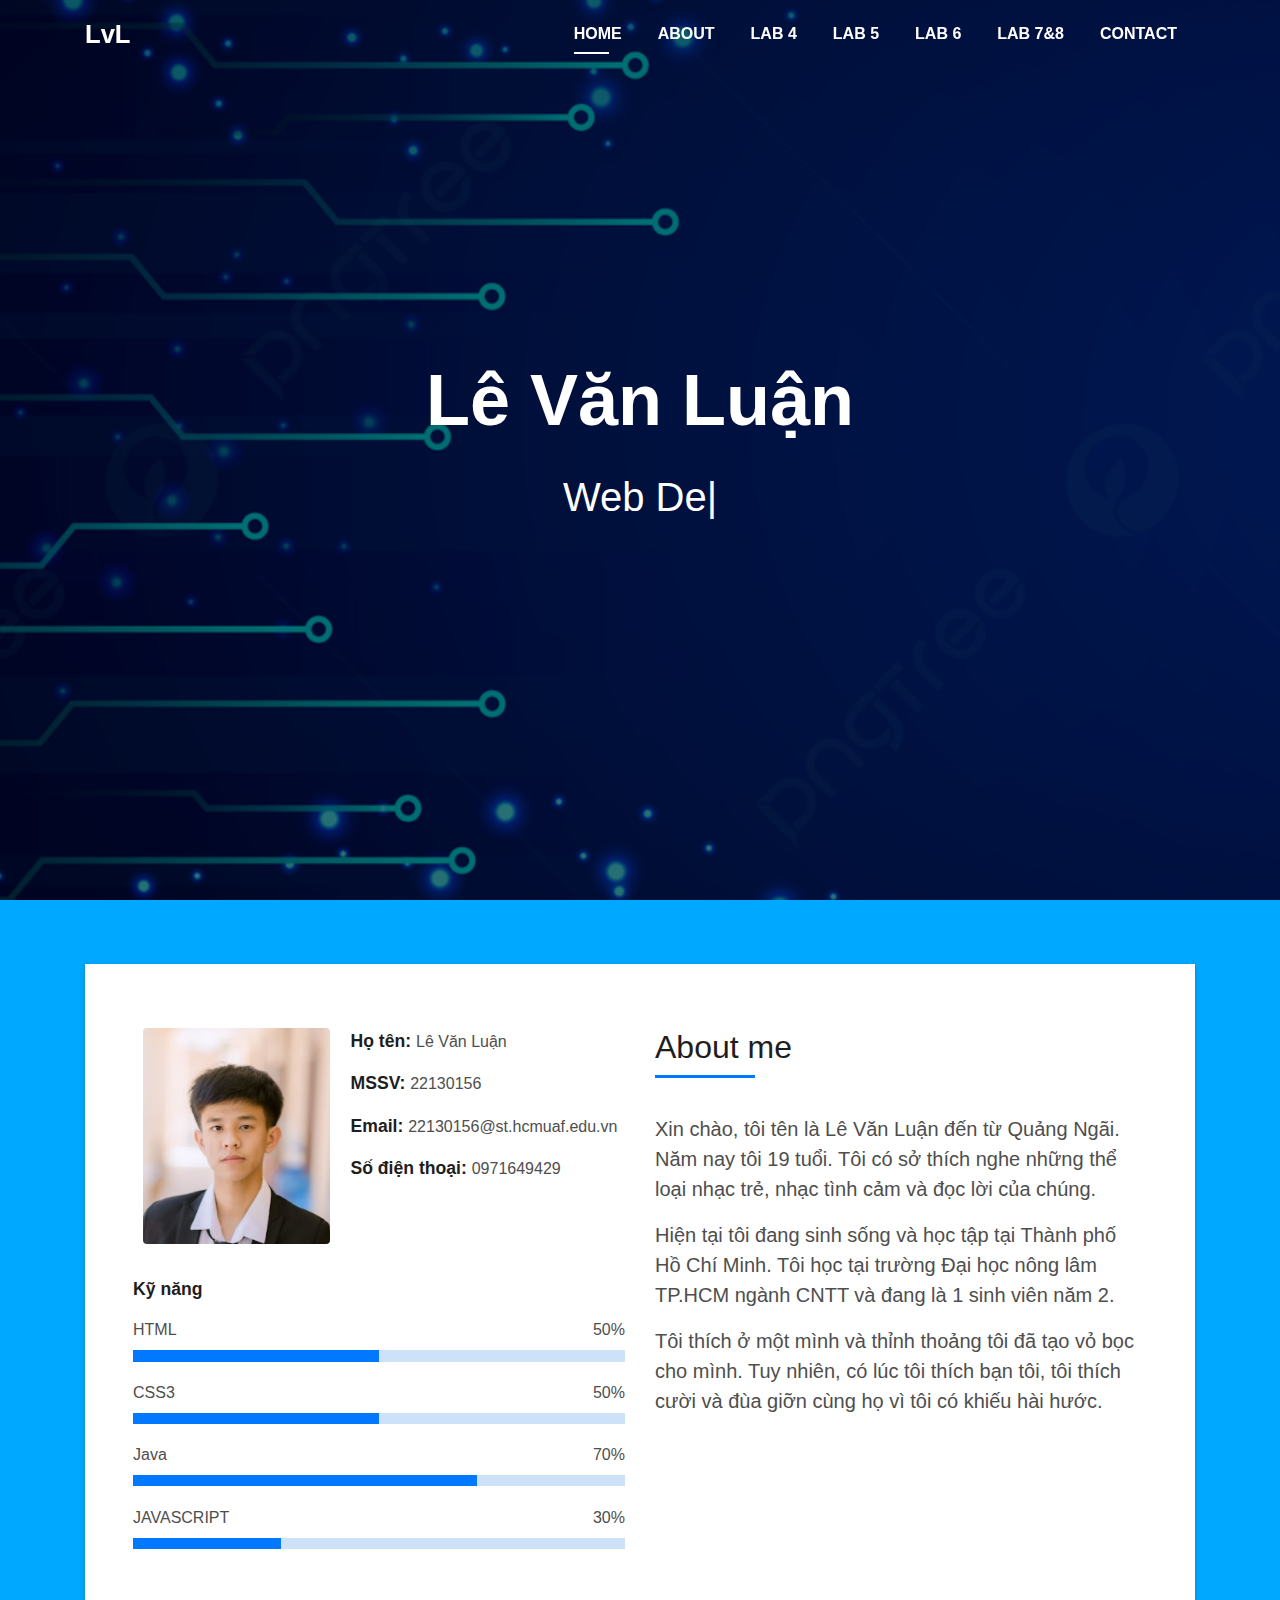
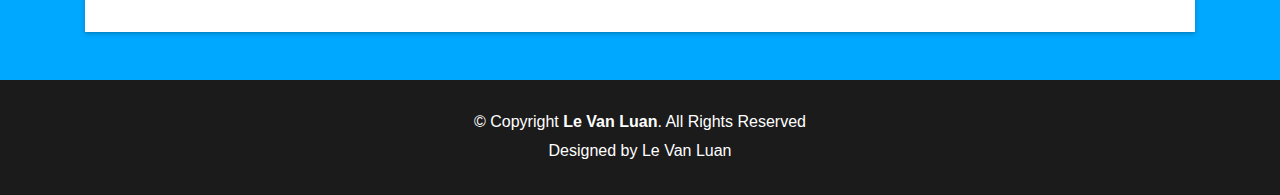
<file: index.html>
<!DOCTYPE html>
<html lang="en">

<head>
  <meta charset="utf-8">
  <title>Lê Văn Luận</title>
  <meta content="width=device-width, initial-scale=1.0" name="viewport">
  <meta content="" name="keywords">
  <meta content="" name="description">

  <!-- Favicons -->
  <link href="img/icon_LvL.png" rel="icon">
  <link href="img/favicon.png" rel="apple-touch-icon">

  <!-- Bootstrap CSS File -->
  <link href="lib/bootstrap/css/bootstrap.min.css" rel="stylesheet">

  <!-- Libraries CSS Files -->
  <link href="lib/font-awesome/css/font-awesome.min.css" rel="stylesheet">
  <link href="lib/animate/animate.min.css" rel="stylesheet">
  <link href="lib/ionicons/css/ionicons.min.css" rel="stylesheet">
  <link href="lib/owlcarousel/assets/owl.carousel.min.css" rel="stylesheet">
  <link href="lib/lightbox/css/lightbox.min.css" rel="stylesheet">

  <!-- Main Stylesheet File -->
  <link href="css/style.css" rel="stylesheet">

  <!-- =======================================================
    Theme Name: DevFolio
    Theme URL: https://bootstrapmade.com/devfolio-bootstrap-portfolio-html-template/
    Author: BootstrapMade.com
    License: https://bootstrapmade.com/license/
  ======================================================= -->
</head>

<body id="page-top">

  <!--/ Nav Star /-->
  <nav class="navbar navbar-b navbar-trans navbar-expand-md fixed-top" id="mainNav">
    <div class="container">
      <a class="navbar-brand js-scroll" href="#page-top">LvL</a>
      <button class="navbar-toggler collapsed" type="button" data-toggle="collapse" data-target="#navbarDefault"
        aria-controls="navbarDefault" aria-expanded="false" aria-label="Toggle navigation">
        <span></span>
        <span></span>
        <span></span>
      </button>
      <div class="navbar-collapse collapse justify-content-end" id="navbarDefault">
        <ul class="navbar-nav">
          <li class="nav-item">
            <a class="nav-link js-scroll active" href="#home">Home</a>
          </li>
          <li class="nav-item">
            <a class="nav-link js-scroll" href="about.html">About</a>
          </li>
          <li class="nav-item">
            <a class="nav-link js-scroll" href="lab4.html">Lab 4</a>
          </li>
          <li class="nav-item">
            <a class="nav-link js-scroll" href="lab5.html">Lab 5</a>
        </li>
          <li class="nav-item">
            <a class="nav-link js-scroll" href="lab6.html">Lab 6</a>
          </li>
          <li class="nav-item">
            <a class="nav-link js-scroll" href="lab7.html">Lab 7&8</a>
          </li>
          <li class="nav-item">
            <a class="nav-link js-scroll" href="contact.html">Contact</a>
          </li>
          <!-- <li class="nav-item">
            <a class="nav-link js-scroll" href="#service">Services</a>
          </li>
          <li class="nav-item">
            <a class="nav-link js-scroll" href="#work">Work</a>
          </li>
          <li class="nav-item">
            <a class="nav-link js-scroll" href="#blog">Blog</a>
          </li>
          <li class="nav-item">
            <a class="nav-link js-scroll" href="#contact">Contact</a>
          </li> -->
        </ul>
      </div>
    </div>
  </nav>
  <!--/ Nav End /-->

  <!--/ Intro Skew Star /-->
  <div id="home" class="intro route bg-image" style="background-image: url(img/backgroud_IT.jpg)">
    <div class="overlay-itro"></div>
    <div class="intro-content display-table">
      <div class="table-cell">
        <div class="container">
          <!--<p class="display-6 color-d">Hello, world!</p>-->
          <h1 class="intro-title mb-4">Lê Văn Luận</h1>
          <p class="intro-subtitle"><span class="text-slider-items">Web Developer,Web Designer,Frontend
              Developer</span><strong class="text-slider"></strong></p>
          <!-- <p class="pt-3"><a class="btn btn-primary btn js-scroll px-4" href="#about" role="button">Learn More</a></p> -->
        </div>
      </div>
    </div>
  </div>
  <!--/ Intro Skew End /-->

  <section id="about" class="about-mf sect-pt4 route">
    <div class="container">
      <div class="row">
        <div class="col-sm-12">
          <div class="box-shadow-full">
            <div class="row">
              <div class="col-md-6">
                <div class="row">
                  <div class="col-sm-6 col-md-5">
                    <div class="about-img">
                      <img src="img/VanLuan.png" class="img-fluid rounded b-shadow-a" alt="">
                    </div>
                  </div>
                  <div class="col-sm-6 col-md-7">
                    <div class="about-info">
                      <p><span class="title-s">Họ tên: </span> <span>Lê Văn Luận</span></p>
                      <p><span class="title-s">MSSV: </span> <span>22130156</span></p>
                      <p><span class="title-s">Email: </span> <span>22130156@st.hcmuaf.edu.vn</span></p>
                      <p><span class="title-s">Số điện thoại: </span> <span>0971649429</span></p>
                    </div>
                  </div>
                </div>
                <div class="skill-mf">
                  <p class="title-s">Kỹ năng</p>
                  <span>HTML</span> <span class="pull-right">50%</span>
                  <div class="progress">
                    <div class="progress-bar" role="progressbar" style="width: 50%;" aria-valuenow="50"
                      aria-valuemin="0" aria-valuemax="100"></div>
                  </div>
                  <span>CSS3</span> <span class="pull-right">50%</span>
                  <div class="progress">
                    <div class="progress-bar" role="progressbar" style="width: 50%" aria-valuenow="50" aria-valuemin="0"
                      aria-valuemax="100"></div>
                  </div>
                  <span>Java</span> <span class="pull-right">70%</span>
                  <div class="progress">
                    <div class="progress-bar" role="progressbar" style="width: 70%" aria-valuenow="70" aria-valuemin="0"
                      aria-valuemax="100"></div>
                  </div>
                  <span>JAVASCRIPT</span> <span class="pull-right">30%</span>
                  <div class="progress">
                    <div class="progress-bar" role="progressbar" style="width: 30%" aria-valuenow="30" aria-valuemin="0"
                      aria-valuemax="100"></div>
                  </div>
                </div>
              </div>
              <div class="col-md-6">
                <div class="about-me pt-4 pt-md-0">
                  <div class="title-box-2">
                    <h5 class="title-left">
                      About me
                    </h5>
                  </div>
                  <p class="lead">
                    Xin chào, tôi tên là Lê Văn Luận đến từ Quảng Ngãi. Năm nay tôi 19 tuổi. Tôi có sở thích nghe những
                    thể loại nhạc trẻ, nhạc tình cảm và đọc lời của chúng.
                  </p>
                  <p class="lead">
                    Hiện tại tôi đang sinh sống và học tập tại Thành phố Hồ Chí Minh. Tôi học tại trường Đại học nông
                    lâm TP.HCM ngành CNTT
                    và đang là 1 sinh viên năm 2.
                  </p>
                  <p class="lead">
                    Tôi thích ở một mình và thỉnh thoảng tôi đã tạo vỏ bọc cho mình. Tuy nhiên, có lúc tôi thích bạn
                    tôi, tôi thích cười và đùa giỡn cùng họ vì tôi có khiếu hài hước.
                  </p>
                </div>
              </div>
            </div>
          </div>
        </div>
      </div>
    </div>
  </section>

  <!-- Footter -->
  <footer>
    <div class="container">
      <div class="row">
        <div class="col-sm-12">
          <div class="copyright-box">
            <p class="copyright">&copy; Copyright <strong>Le Van Luan</strong>. All Rights Reserved</p>
            <div class="credits">
              Designed by <a href="https://www.facebook.com/profile.php?id=100028881513044">Le Van Luan</a>
            </div>
          </div>
        </div>
      </div>
    </div>
  </footer>

  <!--/ Section Contact-footer End /-->

  <a href="#" class="back-to-top"><i class="fa fa-chevron-up"></i></a>
  <div id="preloader"></div>

  <!-- JavaScript Libraries -->
  <script src="lib/jquery/jquery.min.js"></script>
  <script src="lib/jquery/jquery-migrate.min.js"></script>
  <script src="lib/popper/popper.min.js"></script>
  <script src="lib/bootstrap/js/bootstrap.min.js"></script>
  <script src="lib/easing/easing.min.js"></script>
  <script src="lib/counterup/jquery.waypoints.min.js"></script>
  <script src="lib/counterup/jquery.counterup.js"></script>
  <script src="lib/owlcarousel/owl.carousel.min.js"></script>
  <script src="lib/lightbox/js/lightbox.min.js"></script>
  <script src="lib/typed/typed.min.js"></script>
  <!-- Contact Form JavaScript File -->
  <script src="contactform/contactform.js"></script>

  <!-- Template Main Javascript File -->
  <script src="js/main.js"></script>

</body>

</html>
</file>
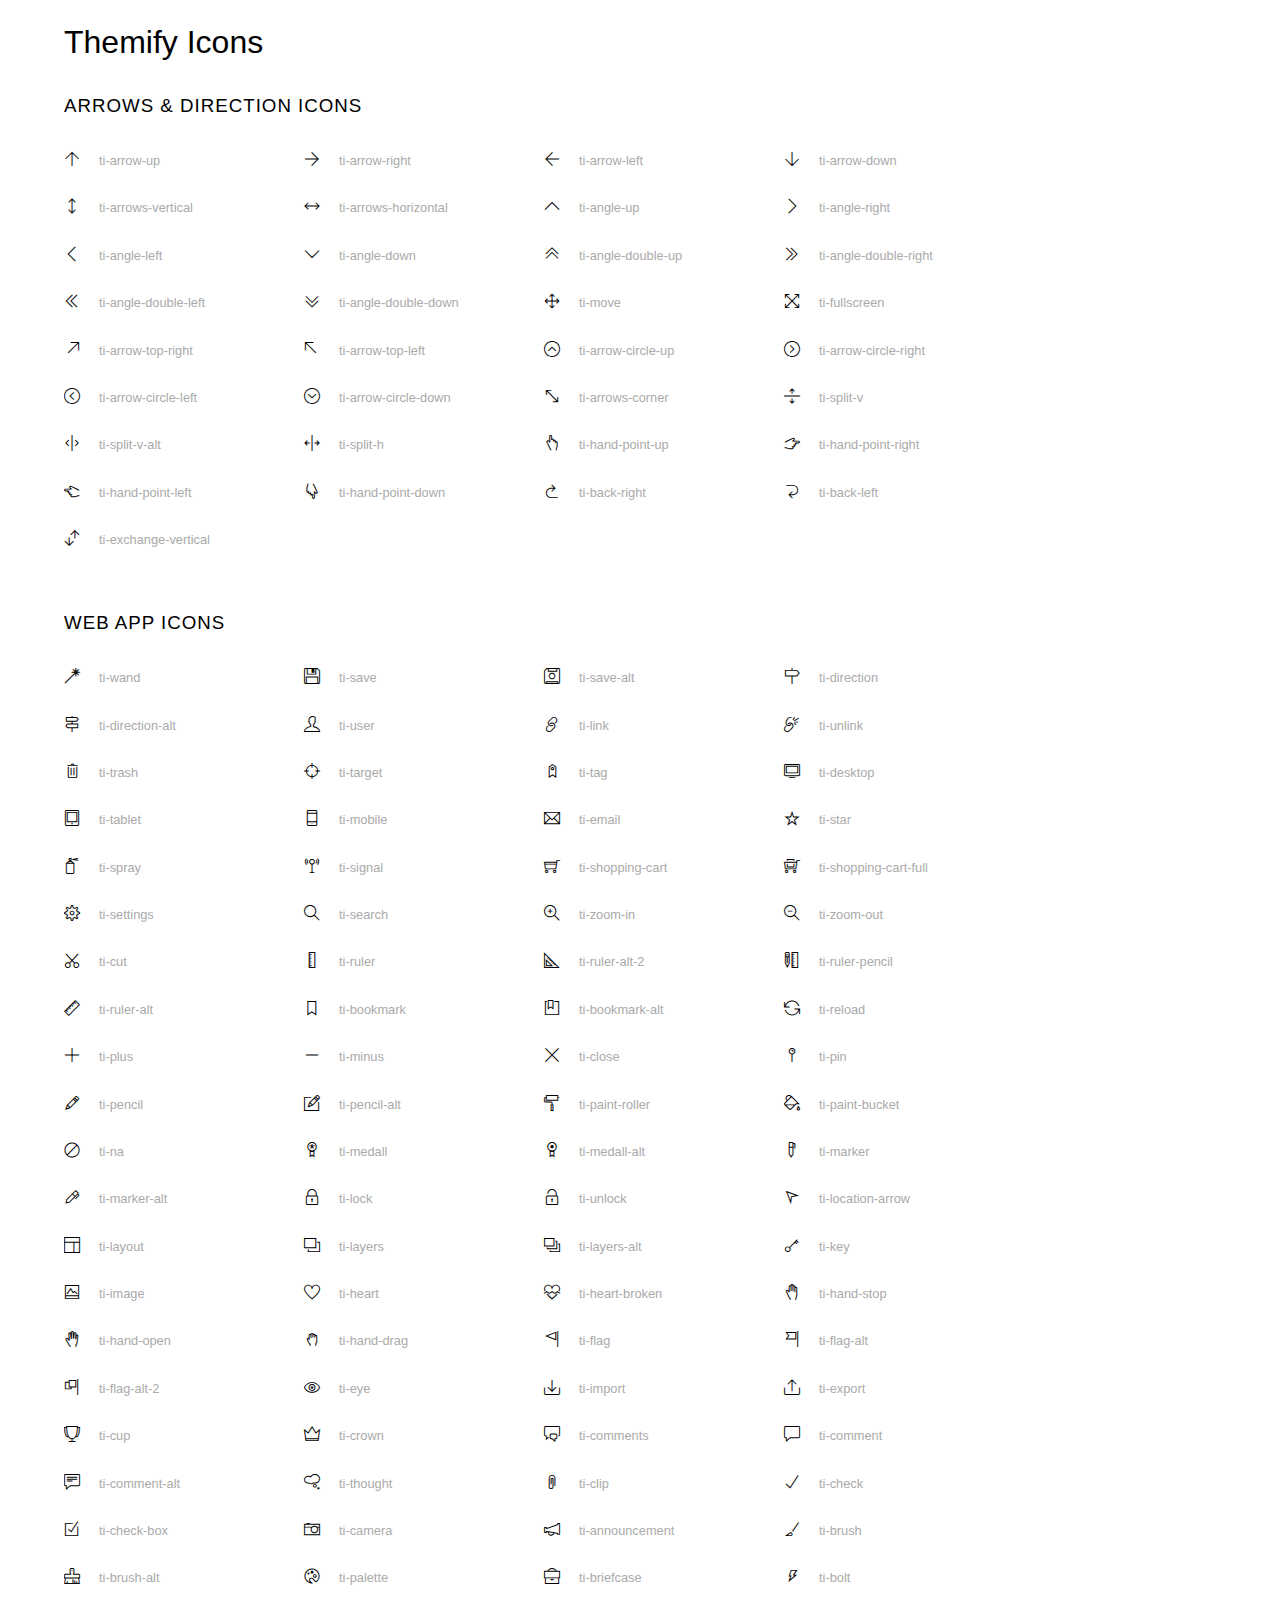
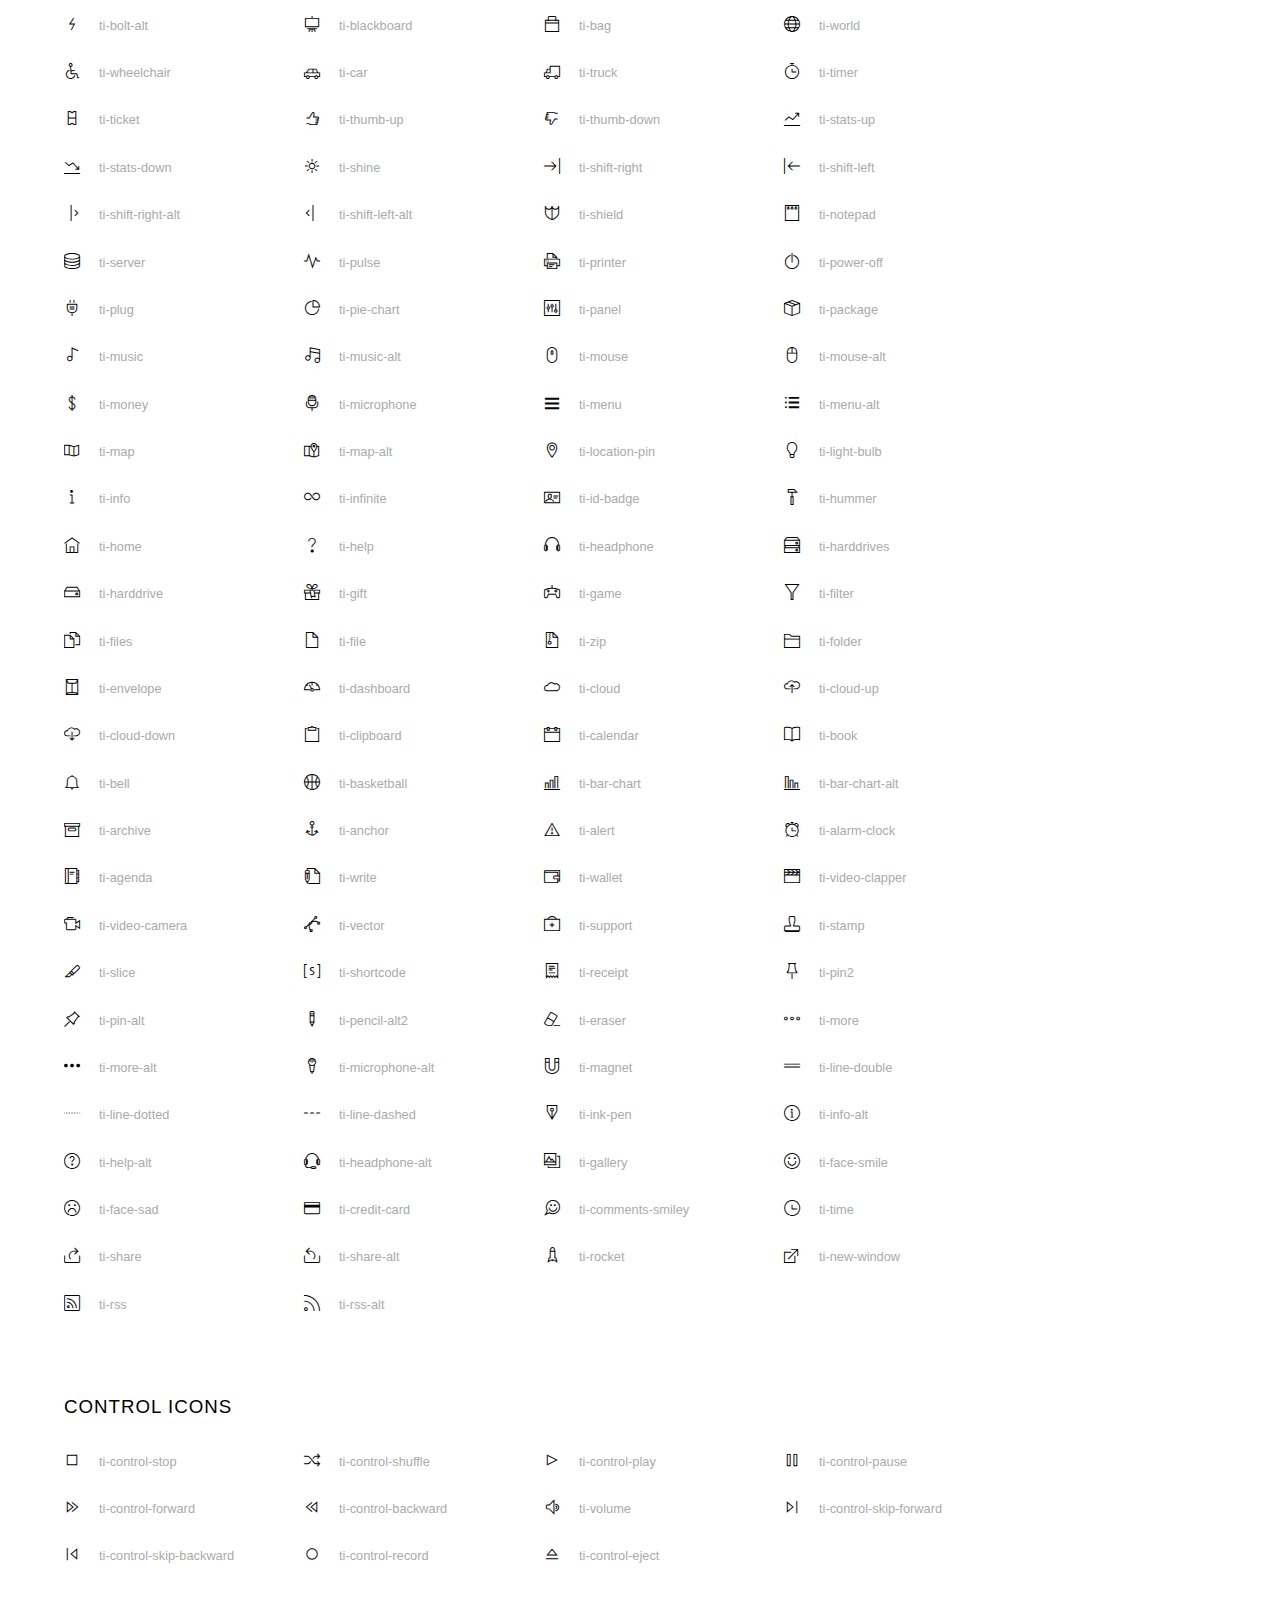
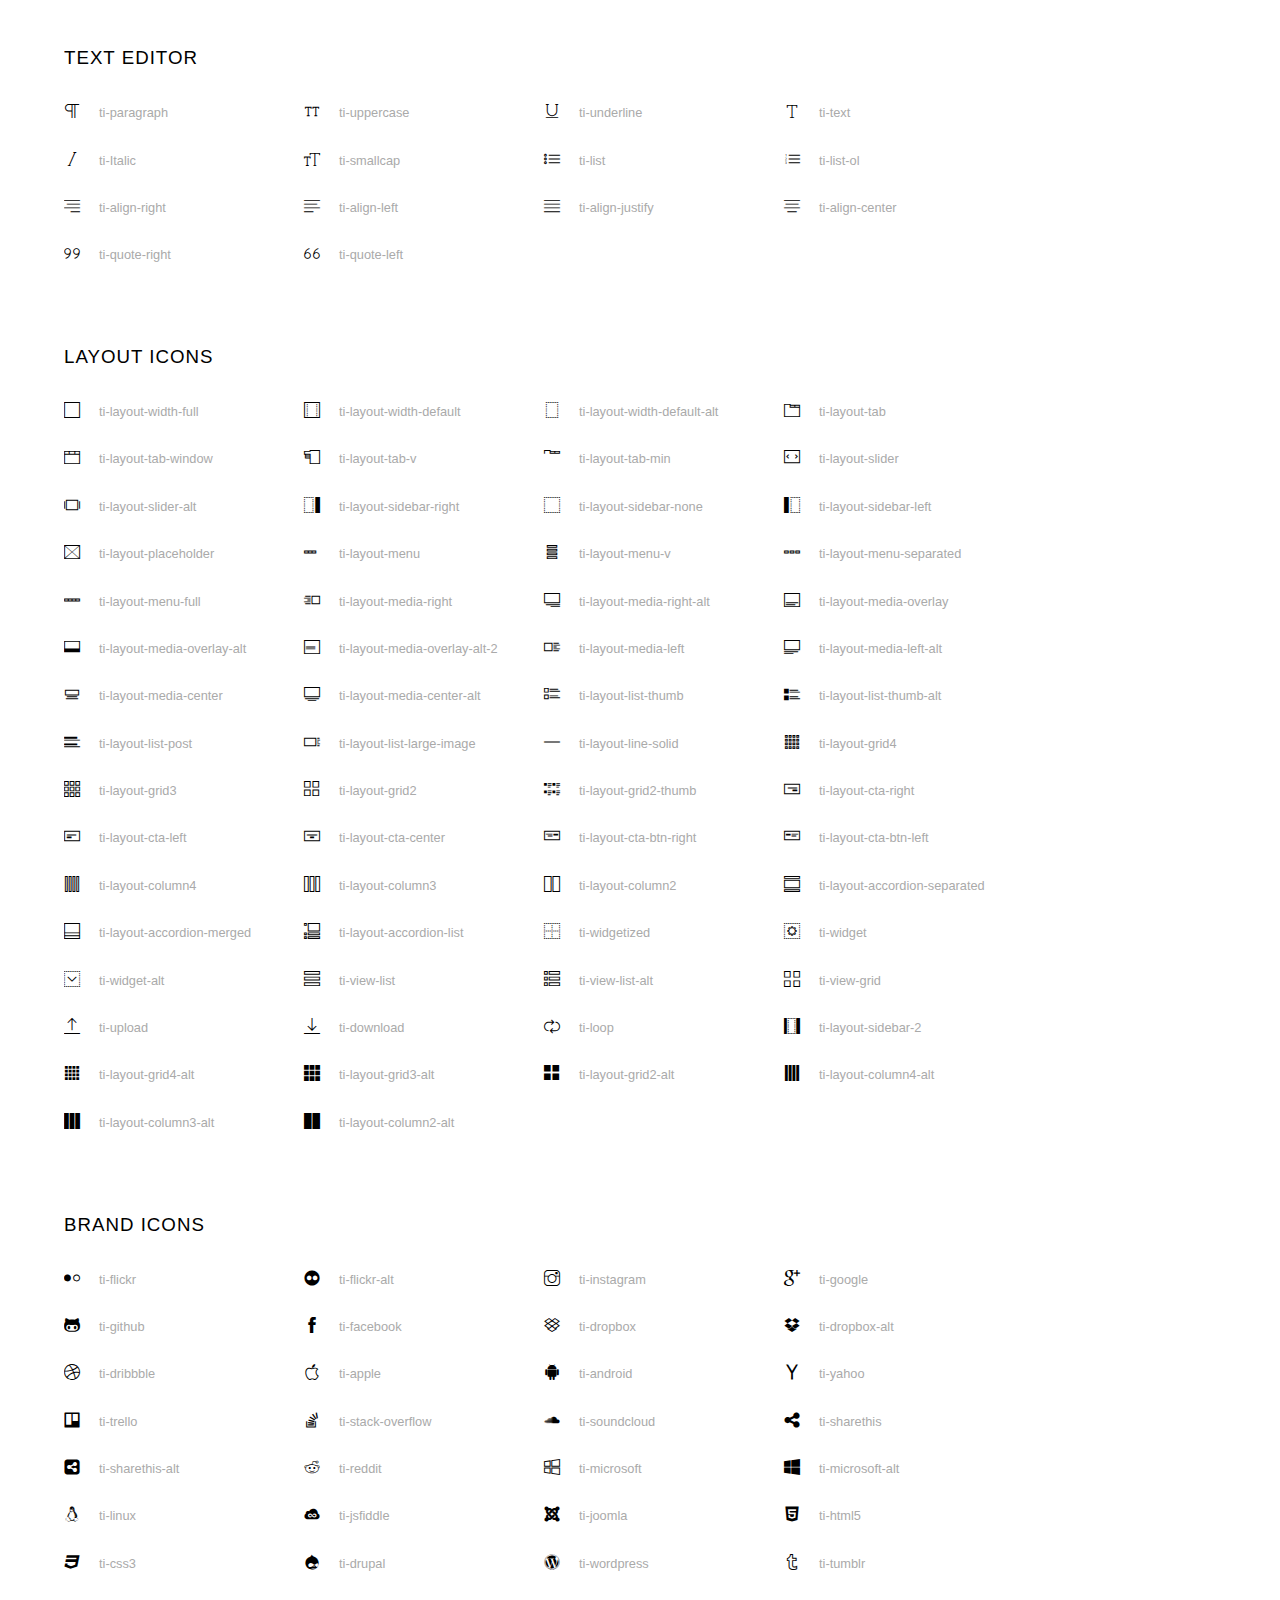
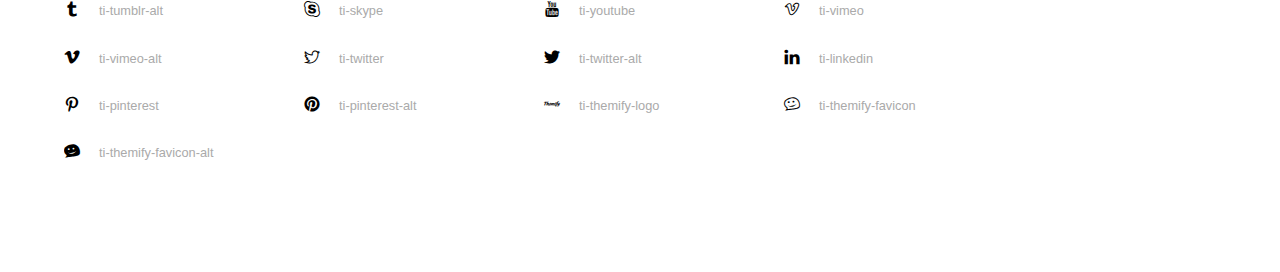
<file: assets/themify-icons-font/themify-icons/index.html>
<!doctype html>
<html>
<head>
	<meta charset="utf-8">
	<title>Themify Icon Font</title>
	<meta name="viewport" content="width=device-width">
	<link rel="stylesheet" href="demo-files/demo.css">
	<link rel="stylesheet" href="themify-icons.css">
	<!--[if lt IE 8]><!-->
	<link rel="stylesheet" href="ie7/ie7.css">
	<!--<![endif]-->
</head>
<body>
	<h1>Themify Icons</h1>

	<div class="icon-section">

		<div class="icon-section">
			<h3>Arrows &amp; Direction Icons </h3>

			<div class="icon-container">
				<span class="ti-arrow-up"></span><span class="icon-name"> ti-arrow-up</span>
			</div>
			<div class="icon-container">
				<span class="ti-arrow-right"></span><span class="icon-name"> ti-arrow-right</span>
			</div>
			<div class="icon-container">
				<span class="ti-arrow-left"></span><span class="icon-name"> ti-arrow-left</span>
			</div>
			<div class="icon-container">
				<span class="ti-arrow-down"></span><span class="icon-name"> ti-arrow-down</span>
			</div>
			<div class="icon-container">
				<span class="ti-arrows-vertical"></span><span class="icon-name"> ti-arrows-vertical</span>
			</div>
			<div class="icon-container">
				<span class="ti-arrows-horizontal"></span><span class="icon-name"> ti-arrows-horizontal</span>
			</div>
			<div class="icon-container">
				<span class="ti-angle-up"></span><span class="icon-name"> ti-angle-up</span>
			</div>
			<div class="icon-container">
				<span class="ti-angle-right"></span><span class="icon-name"> ti-angle-right</span>
			</div>
			<div class="icon-container">
				<span class="ti-angle-left"></span><span class="icon-name"> ti-angle-left</span>
			</div>
			<div class="icon-container">
				<span class="ti-angle-down"></span><span class="icon-name"> ti-angle-down</span>
			</div>	
			<div class="icon-container">
				<span class="ti-angle-double-up"></span><span class="icon-name"> ti-angle-double-up</span>
			</div>
			<div class="icon-container">
				<span class="ti-angle-double-right"></span><span class="icon-name"> ti-angle-double-right</span>
			</div>
			<div class="icon-container">
				<span class="ti-angle-double-left"></span><span class="icon-name"> ti-angle-double-left</span>
			</div>
			<div class="icon-container">
				<span class="ti-angle-double-down"></span><span class="icon-name"> ti-angle-double-down</span>
			</div>					
			<div class="icon-container">
				<span class="ti-move"></span><span class="icon-name"> ti-move</span>
			</div>
			<div class="icon-container">
				<span class="ti-fullscreen"></span><span class="icon-name"> ti-fullscreen</span>
			</div>
			<div class="icon-container">
				<span class="ti-arrow-top-right"></span><span class="icon-name"> ti-arrow-top-right</span>
			</div>
			<div class="icon-container">
				<span class="ti-arrow-top-left"></span><span class="icon-name"> ti-arrow-top-left</span>
			</div>
			<div class="icon-container">
				<span class="ti-arrow-circle-up"></span><span class="icon-name"> ti-arrow-circle-up</span>
			</div>
			<div class="icon-container">
				<span class="ti-arrow-circle-right"></span><span class="icon-name"> ti-arrow-circle-right</span>
			</div>
			<div class="icon-container">
				<span class="ti-arrow-circle-left"></span><span class="icon-name"> ti-arrow-circle-left</span>
			</div>
			<div class="icon-container">
				<span class="ti-arrow-circle-down"></span><span class="icon-name"> ti-arrow-circle-down</span>
			</div>
			<div class="icon-container">
				<span class="ti-arrows-corner"></span><span class="icon-name"> ti-arrows-corner</span>
			</div>
			<div class="icon-container">
				<span class="ti-split-v"></span><span class="icon-name"> ti-split-v</span>
			</div>

			<div class="icon-container">
				<span class="ti-split-v-alt"></span><span class="icon-name"> ti-split-v-alt</span>
			</div>
			<div class="icon-container">
				<span class="ti-split-h"></span><span class="icon-name"> ti-split-h</span>
			</div>
			<div class="icon-container">
				<span class="ti-hand-point-up"></span><span class="icon-name"> ti-hand-point-up</span>
			</div>
			<div class="icon-container">
				<span class="ti-hand-point-right"></span><span class="icon-name"> ti-hand-point-right</span>
			</div>
			<div class="icon-container">
				<span class="ti-hand-point-left"></span><span class="icon-name"> ti-hand-point-left</span>
			</div>
			<div class="icon-container">
				<span class="ti-hand-point-down"></span><span class="icon-name"> ti-hand-point-down</span>
			</div>
			<div class="icon-container">
				<span class="ti-back-right"></span><span class="icon-name"> ti-back-right</span>
			</div>
			<div class="icon-container">
				<span class="ti-back-left"></span><span class="icon-name"> ti-back-left</span>
			</div>
			<div class="icon-container">
				<span class="ti-exchange-vertical"></span><span class="icon-name"> ti-exchange-vertical</span>
			</div>

		</div> <!-- Arrows Icons -->



		<h3>Web App Icons</h3>
		
		<div class="icon-section">

			<div class="icon-container">
				<span class="ti-wand"></span><span class="icon-name"> ti-wand</span>
			</div>
			<div class="icon-container">
				<span class="ti-save"></span><span class="icon-name"> ti-save</span>
			</div>
			<div class="icon-container">
				<span class="ti-save-alt"></span><span class="icon-name"> ti-save-alt</span>
			</div>

			<div class="icon-container">
				<span class="ti-direction"></span><span class="icon-name"> ti-direction</span>
			</div>
			<div class="icon-container">
				<span class="ti-direction-alt"></span><span class="icon-name"> ti-direction-alt</span>
			</div>
			<div class="icon-container">
				<span class="ti-user"></span><span class="icon-name"> ti-user</span>
			</div>
			<div class="icon-container">
				<span class="ti-link"></span><span class="icon-name"> ti-link</span>
			</div>
			<div class="icon-container">
				<span class="ti-unlink"></span><span class="icon-name"> ti-unlink</span>
			</div>
			<div class="icon-container">
				<span class="ti-trash"></span><span class="icon-name"> ti-trash</span>
			</div>
			<div class="icon-container">
				<span class="ti-target"></span><span class="icon-name"> ti-target</span>
			</div>
			<div class="icon-container">
				<span class="ti-tag"></span><span class="icon-name"> ti-tag</span>
			</div>
			<div class="icon-container">
				<span class="ti-desktop"></span><span class="icon-name"> ti-desktop</span>
			</div>
			<div class="icon-container">
				<span class="ti-tablet"></span><span class="icon-name"> ti-tablet</span>
			</div>
			<div class="icon-container">
				<span class="ti-mobile"></span><span class="icon-name"> ti-mobile</span>
			</div>
			<div class="icon-container">
				<span class="ti-email"></span><span class="icon-name"> ti-email</span>
			</div>	
			<div class="icon-container">
				<span class="ti-star"></span><span class="icon-name"> ti-star</span>
			</div>
			<div class="icon-container">
				<span class="ti-spray"></span><span class="icon-name"> ti-spray</span>
			</div>
			<div class="icon-container">
				<span class="ti-signal"></span><span class="icon-name"> ti-signal</span>
			</div>
			<div class="icon-container">
				<span class="ti-shopping-cart"></span><span class="icon-name"> ti-shopping-cart</span>
			</div>
			<div class="icon-container">
				<span class="ti-shopping-cart-full"></span><span class="icon-name"> ti-shopping-cart-full</span>
			</div>
			<div class="icon-container">
				<span class="ti-settings"></span><span class="icon-name"> ti-settings</span>
			</div>
			<div class="icon-container">
				<span class="ti-search"></span><span class="icon-name"> ti-search</span>
			</div>
			<div class="icon-container">
				<span class="ti-zoom-in"></span><span class="icon-name"> ti-zoom-in</span>
			</div>
			<div class="icon-container">
				<span class="ti-zoom-out"></span><span class="icon-name"> ti-zoom-out</span>
			</div>
			<div class="icon-container">
				<span class="ti-cut"></span><span class="icon-name"> ti-cut</span>
			</div>
			<div class="icon-container">
				<span class="ti-ruler"></span><span class="icon-name"> ti-ruler</span>
			</div>
			<div class="icon-container">
				<span class="ti-ruler-alt-2"></span><span class="icon-name"> ti-ruler-alt-2</span>
			</div>			
			<div class="icon-container">
				<span class="ti-ruler-pencil"></span><span class="icon-name"> ti-ruler-pencil</span>
			</div>
			<div class="icon-container">
				<span class="ti-ruler-alt"></span><span class="icon-name"> ti-ruler-alt</span>
			</div>
			<div class="icon-container">
				<span class="ti-bookmark"></span><span class="icon-name"> ti-bookmark</span>
			</div>
			<div class="icon-container">
				<span class="ti-bookmark-alt"></span><span class="icon-name"> ti-bookmark-alt</span>
			</div>
			<div class="icon-container">
				<span class="ti-reload"></span><span class="icon-name"> ti-reload</span>
			</div>
			<div class="icon-container">
				<span class="ti-plus"></span><span class="icon-name"> ti-plus</span>
			</div>
			<div class="icon-container">
				<span class="ti-minus"></span><span class="icon-name"> ti-minus</span>
			</div>
			<div class="icon-container">
				<span class="ti-close"></span><span class="icon-name"> ti-close</span>
			</div>			
			<div class="icon-container">
				<span class="ti-pin"></span><span class="icon-name"> ti-pin</span>
			</div>
			<div class="icon-container">
				<span class="ti-pencil"></span><span class="icon-name"> ti-pencil</span>
			</div>
					
		  	<div class="icon-container">
				<span class="ti-pencil-alt"></span><span class="icon-name"> ti-pencil-alt</span>
			</div>
			<div class="icon-container">
				<span class="ti-paint-roller"></span><span class="icon-name"> ti-paint-roller</span>
			</div>
			<div class="icon-container">
				<span class="ti-paint-bucket"></span><span class="icon-name"> ti-paint-bucket</span>
			</div>
			<div class="icon-container">
				<span class="ti-na"></span><span class="icon-name"> ti-na</span>
			</div>
			<div class="icon-container">
				<span class="ti-medall"></span><span class="icon-name"> ti-medall</span>
			</div>
			<div class="icon-container">
				<span class="ti-medall-alt"></span><span class="icon-name"> ti-medall-alt</span>
			</div>
			<div class="icon-container">
				<span class="ti-marker"></span><span class="icon-name"> ti-marker</span>
			</div>
			<div class="icon-container">
				<span class="ti-marker-alt"></span><span class="icon-name"> ti-marker-alt</span>
			</div>

			<div class="icon-container">
				<span class="ti-lock"></span><span class="icon-name"> ti-lock</span>
			</div>
			<div class="icon-container">
				<span class="ti-unlock"></span><span class="icon-name"> ti-unlock</span>
			</div>
			<div class="icon-container">
				<span class="ti-location-arrow"></span><span class="icon-name"> ti-location-arrow</span>
			</div>
			<div class="icon-container">
				<span class="ti-layout"></span><span class="icon-name"> ti-layout</span>
			</div>
			<div class="icon-container">
				<span class="ti-layers"></span><span class="icon-name"> ti-layers</span>
			</div>
			<div class="icon-container">
				<span class="ti-layers-alt"></span><span class="icon-name"> ti-layers-alt</span>
			</div>
			<div class="icon-container">
				<span class="ti-key"></span><span class="icon-name"> ti-key</span>
			</div>
			<div class="icon-container">
				<span class="ti-image"></span><span class="icon-name"> ti-image</span>
			</div>
			<div class="icon-container">
				<span class="ti-heart"></span><span class="icon-name"> ti-heart</span>
			</div>
			<div class="icon-container">
				<span class="ti-heart-broken"></span><span class="icon-name"> ti-heart-broken</span>
			</div>
			<div class="icon-container">
				<span class="ti-hand-stop"></span><span class="icon-name"> ti-hand-stop</span>
			</div>
			<div class="icon-container">
				<span class="ti-hand-open"></span><span class="icon-name"> ti-hand-open</span>
			</div>
			<div class="icon-container">
				<span class="ti-hand-drag"></span><span class="icon-name"> ti-hand-drag</span>
			</div>
			<div class="icon-container">
				<span class="ti-flag"></span><span class="icon-name"> ti-flag</span>
			</div>
			<div class="icon-container">
				<span class="ti-flag-alt"></span><span class="icon-name"> ti-flag-alt</span>
			</div>
			<div class="icon-container">
				<span class="ti-flag-alt-2"></span><span class="icon-name"> ti-flag-alt-2</span>
			</div>
			<div class="icon-container">
				<span class="ti-eye"></span><span class="icon-name"> ti-eye</span>
			</div>
			<div class="icon-container">
				<span class="ti-import"></span><span class="icon-name"> ti-import</span>
			</div>			
			<div class="icon-container">
				<span class="ti-export"></span><span class="icon-name"> ti-export</span>
			</div>
			<div class="icon-container">
				<span class="ti-cup"></span><span class="icon-name"> ti-cup</span>
			</div>
			<div class="icon-container">
				<span class="ti-crown"></span><span class="icon-name"> ti-crown</span>
			</div>
			<div class="icon-container">
				<span class="ti-comments"></span><span class="icon-name"> ti-comments</span>
			</div>
			<div class="icon-container">
				<span class="ti-comment"></span><span class="icon-name"> ti-comment</span>
			</div>
			<div class="icon-container">
				<span class="ti-comment-alt"></span><span class="icon-name"> ti-comment-alt</span>
			</div>
			<div class="icon-container">
				<span class="ti-thought"></span><span class="icon-name"> ti-thought</span>
			</div>			
			<div class="icon-container">
				<span class="ti-clip"></span><span class="icon-name"> ti-clip</span>
			</div>

			<div class="icon-container">
				<span class="ti-check"></span><span class="icon-name"> ti-check</span>
			</div>
			<div class="icon-container">
				<span class="ti-check-box"></span><span class="icon-name"> ti-check-box</span>
			</div>
			<div class="icon-container">
				<span class="ti-camera"></span><span class="icon-name"> ti-camera</span>
			</div>
			<div class="icon-container">
				<span class="ti-announcement"></span><span class="icon-name"> ti-announcement</span>
			</div>
			<div class="icon-container">
				<span class="ti-brush"></span><span class="icon-name"> ti-brush</span>
			</div>
			<div class="icon-container">
				<span class="ti-brush-alt"></span><span class="icon-name"> ti-brush-alt</span>
			</div>
			<div class="icon-container">
				<span class="ti-palette"></span><span class="icon-name"> ti-palette</span>
			</div>			
			<div class="icon-container">
				<span class="ti-briefcase"></span><span class="icon-name"> ti-briefcase</span>
			</div>
			<div class="icon-container">
				<span class="ti-bolt"></span><span class="icon-name"> ti-bolt</span>
			</div>
			<div class="icon-container">
				<span class="ti-bolt-alt"></span><span class="icon-name"> ti-bolt-alt</span>
			</div>
			<div class="icon-container">
				<span class="ti-blackboard"></span><span class="icon-name"> ti-blackboard</span>
			</div>
			<div class="icon-container">
				<span class="ti-bag"></span><span class="icon-name"> ti-bag</span>
			</div>
			<div class="icon-container">
				<span class="ti-world"></span><span class="icon-name"> ti-world</span>
			</div>
			<div class="icon-container">
				<span class="ti-wheelchair"></span><span class="icon-name"> ti-wheelchair</span>
			</div>
			<div class="icon-container">
				<span class="ti-car"></span><span class="icon-name"> ti-car</span>
			</div>
			<div class="icon-container">
				<span class="ti-truck"></span><span class="icon-name"> ti-truck</span>
			</div>
			<div class="icon-container">
				<span class="ti-timer"></span><span class="icon-name"> ti-timer</span>
			</div>
			<div class="icon-container">
				<span class="ti-ticket"></span><span class="icon-name"> ti-ticket</span>
			</div>
			<div class="icon-container">
				<span class="ti-thumb-up"></span><span class="icon-name"> ti-thumb-up</span>
			</div>
			<div class="icon-container">
				<span class="ti-thumb-down"></span><span class="icon-name"> ti-thumb-down</span>
			</div>

			<div class="icon-container">
				<span class="ti-stats-up"></span><span class="icon-name"> ti-stats-up</span>
			</div>
			<div class="icon-container">
				<span class="ti-stats-down"></span><span class="icon-name"> ti-stats-down</span>
			</div>
			<div class="icon-container">
				<span class="ti-shine"></span><span class="icon-name"> ti-shine</span>
			</div>
			<div class="icon-container">
				<span class="ti-shift-right"></span><span class="icon-name"> ti-shift-right</span>
			</div>
			<div class="icon-container">
				<span class="ti-shift-left"></span><span class="icon-name"> ti-shift-left</span>
			</div>

			<div class="icon-container">
				<span class="ti-shift-right-alt"></span><span class="icon-name"> ti-shift-right-alt</span>
			</div>
			<div class="icon-container">
				<span class="ti-shift-left-alt"></span><span class="icon-name"> ti-shift-left-alt</span>
			</div>
			<div class="icon-container">
				<span class="ti-shield"></span><span class="icon-name"> ti-shield</span>
			</div>
			<div class="icon-container">
				<span class="ti-notepad"></span><span class="icon-name"> ti-notepad</span>
			</div>
			<div class="icon-container">
				<span class="ti-server"></span><span class="icon-name"> ti-server</span>
			</div>

			<div class="icon-container">
				<span class="ti-pulse"></span><span class="icon-name"> ti-pulse</span>
			</div>
			<div class="icon-container">
				<span class="ti-printer"></span><span class="icon-name"> ti-printer</span>
			</div>
			<div class="icon-container">
				<span class="ti-power-off"></span><span class="icon-name"> ti-power-off</span>
			</div>
			<div class="icon-container">
				<span class="ti-plug"></span><span class="icon-name"> ti-plug</span>
			</div>
			<div class="icon-container">
				<span class="ti-pie-chart"></span><span class="icon-name"> ti-pie-chart</span>
			</div>

			<div class="icon-container">
				<span class="ti-panel"></span><span class="icon-name"> ti-panel</span>
			</div>
			<div class="icon-container">
				<span class="ti-package"></span><span class="icon-name"> ti-package</span>
			</div>
			<div class="icon-container">
				<span class="ti-music"></span><span class="icon-name"> ti-music</span>
			</div>
			<div class="icon-container">
				<span class="ti-music-alt"></span><span class="icon-name"> ti-music-alt</span>
			</div>
			<div class="icon-container">
				<span class="ti-mouse"></span><span class="icon-name"> ti-mouse</span>
			</div>
			<div class="icon-container">
				<span class="ti-mouse-alt"></span><span class="icon-name"> ti-mouse-alt</span>
			</div>
			<div class="icon-container">
				<span class="ti-money"></span><span class="icon-name"> ti-money</span>
			</div>
			<div class="icon-container">
				<span class="ti-microphone"></span><span class="icon-name"> ti-microphone</span>
			</div>
			<div class="icon-container">
				<span class="ti-menu"></span><span class="icon-name"> ti-menu</span>
			</div>
			<div class="icon-container">
				<span class="ti-menu-alt"></span><span class="icon-name"> ti-menu-alt</span>
			</div>
			<div class="icon-container">
				<span class="ti-map"></span><span class="icon-name"> ti-map</span>
			</div>
			<div class="icon-container">
				<span class="ti-map-alt"></span><span class="icon-name"> ti-map-alt</span>
			</div>

			<div class="icon-container">
				<span class="ti-location-pin"></span><span class="icon-name"> ti-location-pin</span>
			</div>

			<div class="icon-container">
				<span class="ti-light-bulb"></span><span class="icon-name"> ti-light-bulb</span>
			</div>
			<div class="icon-container">
				<span class="ti-info"></span><span class="icon-name"> ti-info</span>
			</div>
			<div class="icon-container">
				<span class="ti-infinite"></span><span class="icon-name"> ti-infinite</span>
			</div>
			<div class="icon-container">
				<span class="ti-id-badge"></span><span class="icon-name"> ti-id-badge</span>
			</div>
			<div class="icon-container">
				<span class="ti-hummer"></span><span class="icon-name"> ti-hummer</span>
			</div>
			<div class="icon-container">
				<span class="ti-home"></span><span class="icon-name"> ti-home</span>
			</div>
			<div class="icon-container">
				<span class="ti-help"></span><span class="icon-name"> ti-help</span>
			</div>
			<div class="icon-container">
				<span class="ti-headphone"></span><span class="icon-name"> ti-headphone</span>
			</div>
			<div class="icon-container">
				<span class="ti-harddrives"></span><span class="icon-name"> ti-harddrives</span>
			</div>
			<div class="icon-container">
				<span class="ti-harddrive"></span><span class="icon-name"> ti-harddrive</span>
			</div>
			<div class="icon-container">
				<span class="ti-gift"></span><span class="icon-name"> ti-gift</span>
			</div>
			<div class="icon-container">
				<span class="ti-game"></span><span class="icon-name"> ti-game</span>
			</div>
			<div class="icon-container">
				<span class="ti-filter"></span><span class="icon-name"> ti-filter</span>
			</div>
			<div class="icon-container">
				<span class="ti-files"></span><span class="icon-name"> ti-files</span>
			</div>
			<div class="icon-container">
				<span class="ti-file"></span><span class="icon-name"> ti-file</span>
			</div>
			<div class="icon-container">
				<span class="ti-zip"></span><span class="icon-name"> ti-zip</span>
			</div>
			<div class="icon-container">
				<span class="ti-folder"></span><span class="icon-name"> ti-folder</span>
			</div>			
			<div class="icon-container">
				<span class="ti-envelope"></span><span class="icon-name"> ti-envelope</span>
			</div>


			<div class="icon-container">
				<span class="ti-dashboard"></span><span class="icon-name"> ti-dashboard</span>
			</div>
			<div class="icon-container">
				<span class="ti-cloud"></span><span class="icon-name"> ti-cloud</span>
			</div>
			<div class="icon-container">
				<span class="ti-cloud-up"></span><span class="icon-name"> ti-cloud-up</span>
			</div>
			<div class="icon-container">
				<span class="ti-cloud-down"></span><span class="icon-name"> ti-cloud-down</span>
			</div>
			<div class="icon-container">
				<span class="ti-clipboard"></span><span class="icon-name"> ti-clipboard</span>
			</div>
			<div class="icon-container">
				<span class="ti-calendar"></span><span class="icon-name"> ti-calendar</span>
			</div>
			<div class="icon-container">
				<span class="ti-book"></span><span class="icon-name"> ti-book</span>
			</div>
			<div class="icon-container">
				<span class="ti-bell"></span><span class="icon-name"> ti-bell</span>
			</div>
			<div class="icon-container">
				<span class="ti-basketball"></span><span class="icon-name"> ti-basketball</span>
			</div>
			<div class="icon-container">
				<span class="ti-bar-chart"></span><span class="icon-name"> ti-bar-chart</span>
			</div>
			<div class="icon-container">
				<span class="ti-bar-chart-alt"></span><span class="icon-name"> ti-bar-chart-alt</span>
			</div>


			<div class="icon-container">
				<span class="ti-archive"></span><span class="icon-name"> ti-archive</span>
			</div>
			<div class="icon-container">
				<span class="ti-anchor"></span><span class="icon-name"> ti-anchor</span>
			</div>

			<div class="icon-container">
				<span class="ti-alert"></span><span class="icon-name"> ti-alert</span>
			</div>
			<div class="icon-container">
				<span class="ti-alarm-clock"></span><span class="icon-name"> ti-alarm-clock</span>
			</div>
			<div class="icon-container">
				<span class="ti-agenda"></span><span class="icon-name"> ti-agenda</span>
			</div>
			<div class="icon-container">
				<span class="ti-write"></span><span class="icon-name"> ti-write</span>
			</div>

			<div class="icon-container">
				<span class="ti-wallet"></span><span class="icon-name"> ti-wallet</span>
			</div>
			<div class="icon-container">
				<span class="ti-video-clapper"></span><span class="icon-name"> ti-video-clapper</span>
			</div>
			<div class="icon-container">
				<span class="ti-video-camera"></span><span class="icon-name"> ti-video-camera</span>
			</div>
			<div class="icon-container">
				<span class="ti-vector"></span><span class="icon-name"> ti-vector</span>
			</div>

			<div class="icon-container">
				<span class="ti-support"></span><span class="icon-name"> ti-support</span>
			</div>
			<div class="icon-container">
				<span class="ti-stamp"></span><span class="icon-name"> ti-stamp</span>
			</div>
			<div class="icon-container">
				<span class="ti-slice"></span><span class="icon-name"> ti-slice</span>
			</div>
			<div class="icon-container">
				<span class="ti-shortcode"></span><span class="icon-name"> ti-shortcode</span>
			</div>
			<div class="icon-container">
				<span class="ti-receipt"></span><span class="icon-name"> ti-receipt</span>
			</div>
			<div class="icon-container">
				<span class="ti-pin2"></span><span class="icon-name"> ti-pin2</span>
			</div>
			<div class="icon-container">
				<span class="ti-pin-alt"></span><span class="icon-name"> ti-pin-alt</span>
			</div>
			<div class="icon-container">
				<span class="ti-pencil-alt2"></span><span class="icon-name"> ti-pencil-alt2</span>
			</div>
			<div class="icon-container">
				<span class="ti-eraser"></span><span class="icon-name"> ti-eraser</span>
			</div>			
			<div class="icon-container">
				<span class="ti-more"></span><span class="icon-name"> ti-more</span>
			</div>
			<div class="icon-container">
				<span class="ti-more-alt"></span><span class="icon-name"> ti-more-alt</span>
			</div>
			<div class="icon-container">
				<span class="ti-microphone-alt"></span><span class="icon-name"> ti-microphone-alt</span>
			</div>
			<div class="icon-container">
				<span class="ti-magnet"></span><span class="icon-name"> ti-magnet</span>
			</div>
			<div class="icon-container">
				<span class="ti-line-double"></span><span class="icon-name"> ti-line-double</span>
			</div>
			<div class="icon-container">
				<span class="ti-line-dotted"></span><span class="icon-name"> ti-line-dotted</span>
			</div>
			<div class="icon-container">
				<span class="ti-line-dashed"></span><span class="icon-name"> ti-line-dashed</span>
			</div>

			<div class="icon-container">
				<span class="ti-ink-pen"></span><span class="icon-name"> ti-ink-pen</span>
			</div>
			<div class="icon-container">
				<span class="ti-info-alt"></span><span class="icon-name"> ti-info-alt</span>
			</div>
			<div class="icon-container">
				<span class="ti-help-alt"></span><span class="icon-name"> ti-help-alt</span>
			</div>
			<div class="icon-container">
				<span class="ti-headphone-alt"></span><span class="icon-name"> ti-headphone-alt</span>
			</div>

			<div class="icon-container">
				<span class="ti-gallery"></span><span class="icon-name"> ti-gallery</span>
			</div>
			<div class="icon-container">
				<span class="ti-face-smile"></span><span class="icon-name"> ti-face-smile</span>
			</div>
			<div class="icon-container">
				<span class="ti-face-sad"></span><span class="icon-name"> ti-face-sad</span>
			</div>
			<div class="icon-container">
				<span class="ti-credit-card"></span><span class="icon-name"> ti-credit-card</span>
			</div>
			<div class="icon-container">
				<span class="ti-comments-smiley"></span><span class="icon-name"> ti-comments-smiley</span>
			</div>
			<div class="icon-container">
				<span class="ti-time"></span><span class="icon-name"> ti-time</span>
			</div>
			<div class="icon-container">
				<span class="ti-share"></span><span class="icon-name"> ti-share</span>
			</div>
			<div class="icon-container">
				<span class="ti-share-alt"></span><span class="icon-name"> ti-share-alt</span>
			</div>
			<div class="icon-container">
				<span class="ti-rocket"></span><span class="icon-name"> ti-rocket</span>
			</div>

			<div class="icon-container">
				<span class="ti-new-window"></span><span class="icon-name"> ti-new-window</span>
			</div>

			<div class="icon-container">
				<span class="ti-rss"></span><span class="icon-name"> ti-rss</span>
			</div>

			<div class="icon-container">
				<span class="ti-rss-alt"></span><span class="icon-name"> ti-rss-alt</span>
			</div>
			
		</div><!-- Web App Icons -->


		<div class="icon-section">
			<h3>Control Icons</h3>
			<div class="icon-container">
				<span class="ti-control-stop"></span><span class="icon-name"> ti-control-stop</span>
			</div>
			<div class="icon-container">
				<span class="ti-control-shuffle"></span><span class="icon-name"> ti-control-shuffle</span>
			</div>
			<div class="icon-container">
				<span class="ti-control-play"></span><span class="icon-name"> ti-control-play</span>
			</div>
			<div class="icon-container">
				<span class="ti-control-pause"></span><span class="icon-name"> ti-control-pause</span>
			</div>
			<div class="icon-container">
				<span class="ti-control-forward"></span><span class="icon-name"> ti-control-forward</span>
			</div>
			<div class="icon-container">
				<span class="ti-control-backward"></span><span class="icon-name"> ti-control-backward</span>
			</div>	
			<div class="icon-container">
				<span class="ti-volume"></span><span class="icon-name"> ti-volume</span>
			</div>
			<div class="icon-container">
				<span class="ti-control-skip-forward"></span><span class="icon-name"> ti-control-skip-forward</span>
			</div>
			<div class="icon-container">
				<span class="ti-control-skip-backward"></span><span class="icon-name"> ti-control-skip-backward</span>
			</div>
			<div class="icon-container">
				<span class="ti-control-record"></span><span class="icon-name"> ti-control-record</span>
			</div>
			<div class="icon-container">
				<span class="ti-control-eject"></span><span class="icon-name"> ti-control-eject</span>
			</div>			
		</div> <!-- Control Icons -->


		<div class="icon-section">
			<h3>Text Editor</h3>

			<div class="icon-container">
				<span class="ti-paragraph"></span><span class="icon-name"> ti-paragraph</span>
			</div>
			<div class="icon-container">
				<span class="ti-uppercase"></span><span class="icon-name"> ti-uppercase</span>
			</div>

			<div class="icon-container">
				<span class="ti-underline"></span><span class="icon-name"> ti-underline</span>
			</div>
			<div class="icon-container">
				<span class="ti-text"></span><span class="icon-name"> ti-text</span>
			</div>
			<div class="icon-container">
				<span class="ti-Italic"></span><span class="icon-name"> ti-Italic</span>
			</div>
			<div class="icon-container">
				<span class="ti-smallcap"></span><span class="icon-name"> ti-smallcap</span>
			</div>
			<div class="icon-container">
				<span class="ti-list"></span><span class="icon-name"> ti-list</span>
			</div>
			<div class="icon-container">
				<span class="ti-list-ol"></span><span class="icon-name"> ti-list-ol</span>
			</div>
			<div class="icon-container">
				<span class="ti-align-right"></span><span class="icon-name"> ti-align-right</span>
			</div>
			<div class="icon-container">
				<span class="ti-align-left"></span><span class="icon-name"> ti-align-left</span>
			</div>
			<div class="icon-container">
				<span class="ti-align-justify"></span><span class="icon-name"> ti-align-justify</span>
			</div>
			<div class="icon-container">
				<span class="ti-align-center"></span><span class="icon-name"> ti-align-center</span>
			</div>
			<div class="icon-container">
				<span class="ti-quote-right"></span><span class="icon-name"> ti-quote-right</span>
			</div>
			<div class="icon-container">
				<span class="ti-quote-left"></span><span class="icon-name"> ti-quote-left</span>
			</div>

		</div> <!-- Text Editor -->



		<div class="icon-section">
			<h3>Layout Icons</h3>
			<div class="icon-container">
				<span class="ti-layout-width-full"></span><span class="icon-name"> ti-layout-width-full</span>
			</div>
			<div class="icon-container">
				<span class="ti-layout-width-default"></span><span class="icon-name"> ti-layout-width-default</span>
			</div>
			<div class="icon-container">
				<span class="ti-layout-width-default-alt"></span><span class="icon-name"> ti-layout-width-default-alt</span>
			</div>
			<div class="icon-container">
				<span class="ti-layout-tab"></span><span class="icon-name"> ti-layout-tab</span>
			</div>
			<div class="icon-container">
				<span class="ti-layout-tab-window"></span><span class="icon-name"> ti-layout-tab-window</span>
			</div>
			<div class="icon-container">
				<span class="ti-layout-tab-v"></span><span class="icon-name"> ti-layout-tab-v</span>
			</div>
			<div class="icon-container">
				<span class="ti-layout-tab-min"></span><span class="icon-name"> ti-layout-tab-min</span>
			</div>
			<div class="icon-container">
				<span class="ti-layout-slider"></span><span class="icon-name"> ti-layout-slider</span>
			</div>
			<div class="icon-container">
				<span class="ti-layout-slider-alt"></span><span class="icon-name"> ti-layout-slider-alt</span>
			</div>
			<div class="icon-container">
				<span class="ti-layout-sidebar-right"></span><span class="icon-name"> ti-layout-sidebar-right</span>
			</div>
			<div class="icon-container">
				<span class="ti-layout-sidebar-none"></span><span class="icon-name"> ti-layout-sidebar-none</span>
			</div>
			<div class="icon-container">
				<span class="ti-layout-sidebar-left"></span><span class="icon-name"> ti-layout-sidebar-left</span>
			</div>
			<div class="icon-container">
				<span class="ti-layout-placeholder"></span><span class="icon-name"> ti-layout-placeholder</span>
			</div>
			<div class="icon-container">
				<span class="ti-layout-menu"></span><span class="icon-name"> ti-layout-menu</span>
			</div>
			<div class="icon-container">
				<span class="ti-layout-menu-v"></span><span class="icon-name"> ti-layout-menu-v</span>
			</div>
			<div class="icon-container">
				<span class="ti-layout-menu-separated"></span><span class="icon-name"> ti-layout-menu-separated</span>
			</div>
			<div class="icon-container">
				<span class="ti-layout-menu-full"></span><span class="icon-name"> ti-layout-menu-full</span>
			</div>
			<div class="icon-container">
				<span class="ti-layout-media-right"></span><span class="icon-name"> ti-layout-media-right</span>
			</div>
			<div class="icon-container">
				<span class="ti-layout-media-right-alt"></span><span class="icon-name"> ti-layout-media-right-alt</span>
			</div>
			<div class="icon-container">
				<span class="ti-layout-media-overlay"></span><span class="icon-name"> ti-layout-media-overlay</span>
			</div>
			<div class="icon-container">
				<span class="ti-layout-media-overlay-alt"></span><span class="icon-name"> ti-layout-media-overlay-alt</span>
			</div>
			<div class="icon-container">
				<span class="ti-layout-media-overlay-alt-2"></span><span class="icon-name"> ti-layout-media-overlay-alt-2</span>
			</div>
			<div class="icon-container">
				<span class="ti-layout-media-left"></span><span class="icon-name"> ti-layout-media-left</span>
			</div>
			<div class="icon-container">
				<span class="ti-layout-media-left-alt"></span><span class="icon-name"> ti-layout-media-left-alt</span>
			</div>
			<div class="icon-container">
				<span class="ti-layout-media-center"></span><span class="icon-name"> ti-layout-media-center</span>
			</div>
			<div class="icon-container">
				<span class="ti-layout-media-center-alt"></span><span class="icon-name"> ti-layout-media-center-alt</span>
			</div>
			<div class="icon-container">
				<span class="ti-layout-list-thumb"></span><span class="icon-name"> ti-layout-list-thumb</span>
			</div>
			<div class="icon-container">
				<span class="ti-layout-list-thumb-alt"></span><span class="icon-name"> ti-layout-list-thumb-alt</span>
			</div>
			<div class="icon-container">
				<span class="ti-layout-list-post"></span><span class="icon-name"> ti-layout-list-post</span>
			</div>
			<div class="icon-container">
				<span class="ti-layout-list-large-image"></span><span class="icon-name"> ti-layout-list-large-image</span>
			</div>
			<div class="icon-container">
				<span class="ti-layout-line-solid"></span><span class="icon-name"> ti-layout-line-solid</span>
			</div>
			<div class="icon-container">
				<span class="ti-layout-grid4"></span><span class="icon-name"> ti-layout-grid4</span>
			</div>
			<div class="icon-container">
				<span class="ti-layout-grid3"></span><span class="icon-name"> ti-layout-grid3</span>
			</div>
			<div class="icon-container">
				<span class="ti-layout-grid2"></span><span class="icon-name"> ti-layout-grid2</span>
			</div>
			<div class="icon-container">
				<span class="ti-layout-grid2-thumb"></span><span class="icon-name"> ti-layout-grid2-thumb</span>
			</div>
			<div class="icon-container">
				<span class="ti-layout-cta-right"></span><span class="icon-name"> ti-layout-cta-right</span>
			</div>
			<div class="icon-container">
				<span class="ti-layout-cta-left"></span><span class="icon-name"> ti-layout-cta-left</span>
			</div>
			<div class="icon-container">
				<span class="ti-layout-cta-center"></span><span class="icon-name"> ti-layout-cta-center</span>
			</div>
			<div class="icon-container">
				<span class="ti-layout-cta-btn-right"></span><span class="icon-name"> ti-layout-cta-btn-right</span>
			</div>
			<div class="icon-container">
				<span class="ti-layout-cta-btn-left"></span><span class="icon-name"> ti-layout-cta-btn-left</span>
			</div>
			<div class="icon-container">
				<span class="ti-layout-column4"></span><span class="icon-name"> ti-layout-column4</span>
			</div>
			<div class="icon-container">
				<span class="ti-layout-column3"></span><span class="icon-name"> ti-layout-column3</span>
			</div>
			<div class="icon-container">
				<span class="ti-layout-column2"></span><span class="icon-name"> ti-layout-column2</span>
			</div>
			<div class="icon-container">
				<span class="ti-layout-accordion-separated"></span><span class="icon-name"> ti-layout-accordion-separated</span>
			</div>
			<div class="icon-container">
				<span class="ti-layout-accordion-merged"></span><span class="icon-name"> ti-layout-accordion-merged</span>
			</div>
			<div class="icon-container">
				<span class="ti-layout-accordion-list"></span><span class="icon-name"> ti-layout-accordion-list</span>
			</div>
			<div class="icon-container">
				<span class="ti-widgetized"></span><span class="icon-name"> ti-widgetized</span>
			</div>
			<div class="icon-container">
				<span class="ti-widget"></span><span class="icon-name"> ti-widget</span>
			</div>
			<div class="icon-container">
				<span class="ti-widget-alt"></span><span class="icon-name"> ti-widget-alt</span>
			</div>
			<div class="icon-container">
				<span class="ti-view-list"></span><span class="icon-name"> ti-view-list</span>
			</div>
			<div class="icon-container">
				<span class="ti-view-list-alt"></span><span class="icon-name"> ti-view-list-alt</span>
			</div>
			<div class="icon-container">
				<span class="ti-view-grid"></span><span class="icon-name"> ti-view-grid</span>
			</div>
			<div class="icon-container">
				<span class="ti-upload"></span><span class="icon-name"> ti-upload</span>
			</div>
			<div class="icon-container">
				<span class="ti-download"></span><span class="icon-name"> ti-download</span>
			</div>	
			<div class="icon-container">
				<span class="ti-loop"></span><span class="icon-name"> ti-loop</span>
			</div>
			<div class="icon-container">
				<span class="ti-layout-sidebar-2"></span><span class="icon-name"> ti-layout-sidebar-2</span>
			</div>
			<div class="icon-container">
				<span class="ti-layout-grid4-alt"></span><span class="icon-name"> ti-layout-grid4-alt</span>
			</div>
			<div class="icon-container">
				<span class="ti-layout-grid3-alt"></span><span class="icon-name"> ti-layout-grid3-alt</span>
			</div>
			<div class="icon-container">
				<span class="ti-layout-grid2-alt"></span><span class="icon-name"> ti-layout-grid2-alt</span>
			</div>
			<div class="icon-container">
				<span class="ti-layout-column4-alt"></span><span class="icon-name"> ti-layout-column4-alt</span>
			</div>
			<div class="icon-container">
				<span class="ti-layout-column3-alt"></span><span class="icon-name"> ti-layout-column3-alt</span>
			</div>
			<div class="icon-container">
				<span class="ti-layout-column2-alt"></span><span class="icon-name"> ti-layout-column2-alt</span>
			</div>		


		</div> <!-- Layout Icons -->


		<div class="icon-section">
			<h3>Brand Icons</h3>

			<div class="icon-container">
				<span class="ti-flickr"></span><span class="icon-name"> ti-flickr</span>
			</div>
			<div class="icon-container">
				<span class="ti-flickr-alt"></span><span class="icon-name"> ti-flickr-alt</span>
			</div>			
			<div class="icon-container">
				<span class="ti-instagram"></span><span class="icon-name"> ti-instagram</span>
			</div>
			<div class="icon-container">
				<span class="ti-google"></span><span class="icon-name"> ti-google</span>
			</div>
			<div class="icon-container">
				<span class="ti-github"></span><span class="icon-name"> ti-github</span>
			</div>

			<div class="icon-container">
				<span class="ti-facebook"></span><span class="icon-name"> ti-facebook</span>
			</div>
			<div class="icon-container">
				<span class="ti-dropbox"></span><span class="icon-name"> ti-dropbox</span>
			</div>
			<div class="icon-container">
				<span class="ti-dropbox-alt"></span><span class="icon-name"> ti-dropbox-alt</span>
			</div>
			<div class="icon-container">
				<span class="ti-dribbble"></span><span class="icon-name"> ti-dribbble</span>
			</div>
			<div class="icon-container">
				<span class="ti-apple"></span><span class="icon-name"> ti-apple</span>
			</div>
			<div class="icon-container">
				<span class="ti-android"></span><span class="icon-name"> ti-android</span>
			</div>
			<div class="icon-container">
				<span class="ti-yahoo"></span><span class="icon-name"> ti-yahoo</span>
			</div>
			<div class="icon-container">
				<span class="ti-trello"></span><span class="icon-name"> ti-trello</span>
			</div>
			<div class="icon-container">
				<span class="ti-stack-overflow"></span><span class="icon-name"> ti-stack-overflow</span>
			</div>
			<div class="icon-container">
				<span class="ti-soundcloud"></span><span class="icon-name"> ti-soundcloud</span>
			</div>
			<div class="icon-container">
				<span class="ti-sharethis"></span><span class="icon-name"> ti-sharethis</span>
			</div>
			<div class="icon-container">
				<span class="ti-sharethis-alt"></span><span class="icon-name"> ti-sharethis-alt</span>
			</div>
			<div class="icon-container">
				<span class="ti-reddit"></span><span class="icon-name"> ti-reddit</span>
			</div>

			<div class="icon-container">
				<span class="ti-microsoft"></span><span class="icon-name"> ti-microsoft</span>
			</div>
			<div class="icon-container">
				<span class="ti-microsoft-alt"></span><span class="icon-name"> ti-microsoft-alt</span>
			</div>
			<div class="icon-container">
				<span class="ti-linux"></span><span class="icon-name"> ti-linux</span>
			</div>
			<div class="icon-container">
				<span class="ti-jsfiddle"></span><span class="icon-name"> ti-jsfiddle</span>
			</div>
			<div class="icon-container">
				<span class="ti-joomla"></span><span class="icon-name"> ti-joomla</span>
			</div>
			<div class="icon-container">
				<span class="ti-html5"></span><span class="icon-name"> ti-html5</span>
			</div>
			<div class="icon-container">
				<span class="ti-css3"></span><span class="icon-name"> ti-css3</span>
			</div>	
			<div class="icon-container">
				<span class="ti-drupal"></span><span class="icon-name"> ti-drupal</span>
			</div>
			<div class="icon-container">
				<span class="ti-wordpress"></span><span class="icon-name"> ti-wordpress</span>
			</div>		
			<div class="icon-container">
				<span class="ti-tumblr"></span><span class="icon-name"> ti-tumblr</span>
			</div>
			<div class="icon-container">
				<span class="ti-tumblr-alt"></span><span class="icon-name"> ti-tumblr-alt</span>
			</div>
			<div class="icon-container">
				<span class="ti-skype"></span><span class="icon-name"> ti-skype</span>
			</div>
			<div class="icon-container">
				<span class="ti-youtube"></span><span class="icon-name"> ti-youtube</span>
			</div>
			<div class="icon-container">
				<span class="ti-vimeo"></span><span class="icon-name"> ti-vimeo</span>
			</div>
			<div class="icon-container">
				<span class="ti-vimeo-alt"></span><span class="icon-name"> ti-vimeo-alt</span>
			</div>			
			<div class="icon-container">
				<span class="ti-twitter"></span><span class="icon-name"> ti-twitter</span>
			</div>
			<div class="icon-container">
				<span class="ti-twitter-alt"></span><span class="icon-name"> ti-twitter-alt</span>
			</div>
			<div class="icon-container">
				<span class="ti-linkedin"></span><span class="icon-name"> ti-linkedin</span>
			</div>
			<div class="icon-container">
				<span class="ti-pinterest"></span><span class="icon-name"> ti-pinterest</span>
			</div>

			<div class="icon-container">
				<span class="ti-pinterest-alt"></span><span class="icon-name"> ti-pinterest-alt</span>
			</div>
			<div class="icon-container">
				<span class="ti-themify-logo"></span><span class="icon-name"> ti-themify-logo</span>
			</div>
			<div class="icon-container">
				<span class="ti-themify-favicon"></span><span class="icon-name"> ti-themify-favicon</span>
			</div>
			<div class="icon-container">
				<span class="ti-themify-favicon-alt"></span><span class="icon-name"> ti-themify-favicon-alt</span>
			</div>

		</div> <!-- brand Icons -->

	</div>

</body>
</html>
</file>
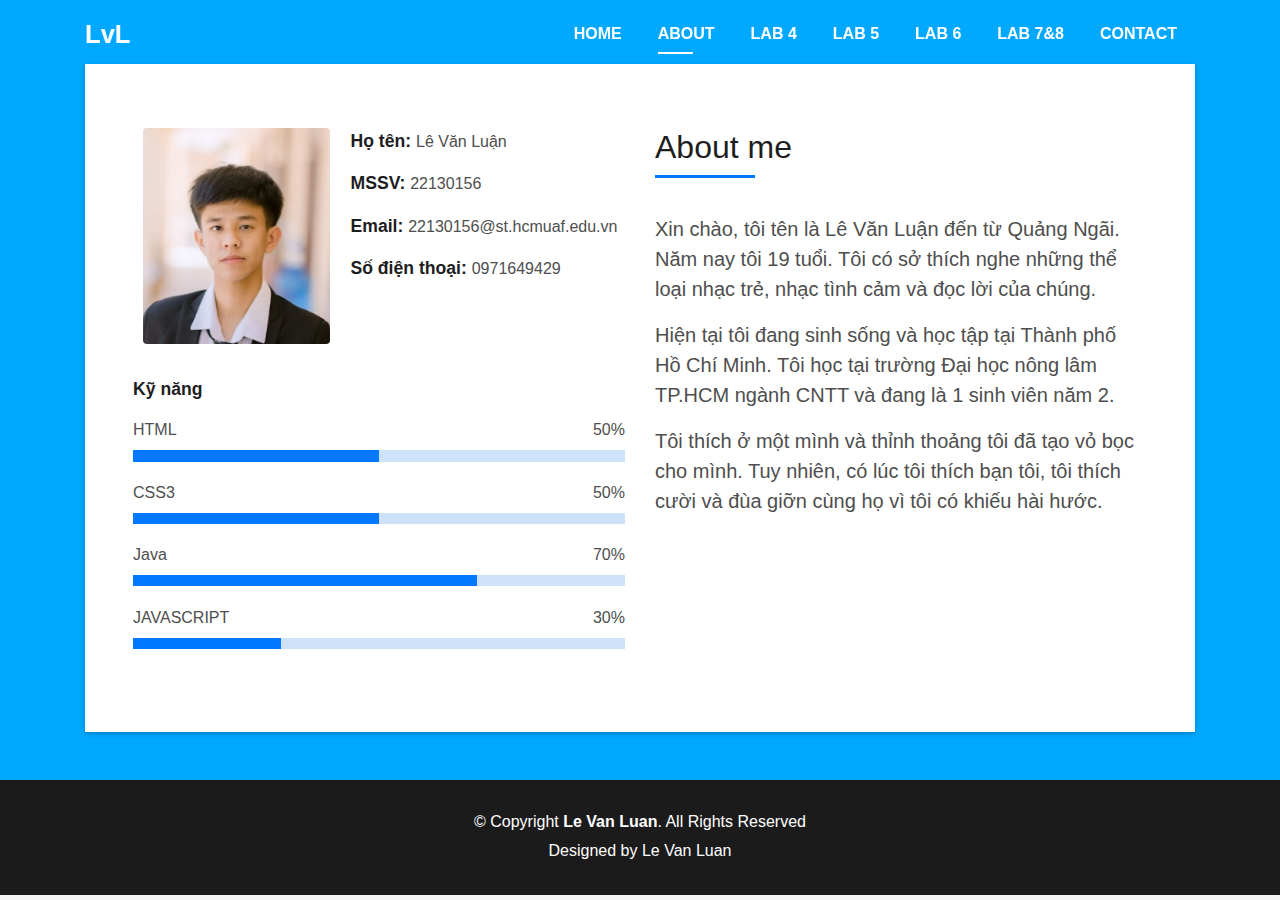
<file: about.html>
<!DOCTYPE html>
<html lang="en">

<head>
  <meta charset="utf-8">
  <title>About</title>
  <meta content="width=device-width, initial-scale=1.0" name="viewport">
  <meta content="" name="keywords">
  <meta content="" name="description">

  <!-- Favicons -->
  <link href="img/icon_LvL.png" rel="icon">
  <link href="img/favicon.png" rel="apple-touch-icon">

  <!-- Bootstrap CSS File -->
  <link href="lib/bootstrap/css/bootstrap.min.css" rel="stylesheet">

  <!-- Libraries CSS Files -->
  <link href="lib/font-awesome/css/font-awesome.min.css" rel="stylesheet">
  <link href="lib/animate/animate.min.css" rel="stylesheet">
  <link href="lib/ionicons/css/ionicons.min.css" rel="stylesheet">
  <link href="lib/owlcarousel/assets/owl.carousel.min.css" rel="stylesheet">
  <link href="lib/lightbox/css/lightbox.min.css" rel="stylesheet">

  <!-- Main Stylesheet File -->
  <link href="css/style.css" rel="stylesheet">
</head>

<body id="page-top">
  <!--/ Nav Star /-->
  <nav class="navbar navbar-b navbar-trans navbar-expand-md fixed-top" id="mainNav">
    <div class="container">
      <a class="navbar-brand js-scroll" href="index.html">LvL</a>
      <button class="navbar-toggler collapsed" type="button" data-toggle="collapse" data-target="#navbarDefault"
        aria-controls="navbarDefault" aria-expanded="false" aria-label="Toggle navigation">
        <span></span>
        <span></span>
        <span></span>
      </button>
      <div class="navbar-collapse collapse justify-content-end" id="navbarDefault">
        <ul class="navbar-nav">
          <li class="nav-item">
            <a class="nav-link js-scroll active" href="index.html">Home</a>
          </li>
          <li class="nav-item">
            <a class="nav-link js-scroll" href="#about">About</a>
          </li>
          <li class="nav-item">
            <a class="nav-link js-scroll" href="lab4.html">Lab 4</a>
          </li>
          <li class="nav-item">
            <a class="nav-link js-scroll" href="lab5.html">Lab 5</a>
        </li>
          <li class="nav-item">
            <a class="nav-link js-scroll" href="lab6.html">Lab 6</a>
          </li>
          <li class="nav-item">
            <a class="nav-link js-scroll" href="lab7.html">Lab 7&8</a>
        </li>
        <li class="nav-item">
          <a class="nav-link js-scroll" href="contact.html">Contact</a>
        </li>
        </ul>
      </div>
    </div>
  </nav>
  <!--/ Nav End /-->

  <!-- About section -->
  <section id="about" class="about-mf sect-pt4 route">
    <div class="container">
      <div class="row">
        <div class="col-sm-12">
          <div class="box-shadow-full">
            <div class="row">
              <div class="col-md-6">
                <div class="row">
                  <div class="col-sm-6 col-md-5">
                    <div class="about-img">
                      <img src="img/VanLuan.png" class="img-fluid rounded b-shadow-a" alt="">
                    </div>
                  </div>
                  <div class="col-sm-6 col-md-7">
                    <div class="about-info">
                      <p><span class="title-s">Họ tên: </span> <span>Lê Văn Luận</span></p>
                      <p><span class="title-s">MSSV: </span> <span>22130156</span></p>
                      <p><span class="title-s">Email: </span> <span>22130156@st.hcmuaf.edu.vn</span></p>
                      <p><span class="title-s">Số điện thoại: </span> <span>0971649429</span></p>
                    </div>
                  </div>
                </div>
                <div class="skill-mf">
                  <p class="title-s">Kỹ năng</p>
                  <span>HTML</span> <span class="pull-right">50%</span>
                  <div class="progress">
                    <div class="progress-bar" role="progressbar" style="width: 50%;" aria-valuenow="50"
                      aria-valuemin="0" aria-valuemax="100"></div>
                  </div>
                  <span>CSS3</span> <span class="pull-right">50%</span>
                  <div class="progress">
                    <div class="progress-bar" role="progressbar" style="width: 50%" aria-valuenow="50" aria-valuemin="0"
                      aria-valuemax="100"></div>
                  </div>
                  <span>Java</span> <span class="pull-right">70%</span>
                  <div class="progress">
                    <div class="progress-bar" role="progressbar" style="width: 70%" aria-valuenow="70" aria-valuemin="0"
                      aria-valuemax="100"></div>
                  </div>
                  <span>JAVASCRIPT</span> <span class="pull-right">30%</span>
                  <div class="progress">
                    <div class="progress-bar" role="progressbar" style="width: 30%" aria-valuenow="30" aria-valuemin="0"
                      aria-valuemax="100"></div>
                  </div>
                </div>
              </div>
              <div class="col-md-6">
                <div class="about-me pt-4 pt-md-0">
                  <div class="title-box-2">
                    <h5 class="title-left">
                      About me
                    </h5>
                  </div>
                  <p class="lead">
                    Xin chào, tôi tên là Lê Văn Luận đến từ Quảng Ngãi. Năm nay tôi 19 tuổi. Tôi có sở thích nghe những
                    thể loại nhạc trẻ, nhạc tình cảm và đọc lời của chúng.
                  </p>
                  <p class="lead">
                    Hiện tại tôi đang sinh sống và học tập tại Thành phố Hồ Chí Minh. Tôi học tại trường Đại học nông
                    lâm TP.HCM ngành CNTT
                    và đang là 1 sinh viên năm 2.
                  </p>
                  <p class="lead">
                    Tôi thích ở một mình và thỉnh thoảng tôi đã tạo vỏ bọc cho mình. Tuy nhiên, có lúc tôi thích bạn
                    tôi, tôi thích cười và đùa giỡn cùng họ vì tôi có khiếu hài hước.
                  </p>
                </div>
              </div>
            </div>
          </div>
        </div>
      </div>
    </div>
  </section>
  <!-- End About Section -->
  <footer>
    <div class="container">
      <div class="row">
        <div class="col-sm-12">
          <div class="copyright-box">
            <p class="copyright">&copy; Copyright <strong>Le Van Luan</strong>. All Rights Reserved</p>
            <div class="credits">
              Designed by <a href="https://www.facebook.com/profile.php?id=100028881513044">Le Van Luan</a>
            </div>
          </div>
        </div>
      </div>
    </div>
  </footer>

  <script src="lib/jquery/jquery.min.js"></script>
  <script src="lib/jquery/jquery-migrate.min.js"></script>
  <script src="lib/popper/popper.min.js"></script>
  <script src="lib/bootstrap/js/bootstrap.min.js"></script>
  <script src="lib/easing/easing.min.js"></script>
  <script src="lib/counterup/jquery.waypoints.min.js"></script>
  <script src="lib/counterup/jquery.counterup.js"></script>
  <script src="lib/owlcarousel/owl.carousel.min.js"></script>
  <script src="lib/lightbox/js/lightbox.min.js"></script>
  <script src="lib/typed/typed.min.js"></script>
  <!-- Contact Form JavaScript File -->
  <script src="contactform/contactform.js"></script>

  <!-- Template Main Javascript File -->
  <script src="js/main.js"></script>
</body>

</html>
</file>
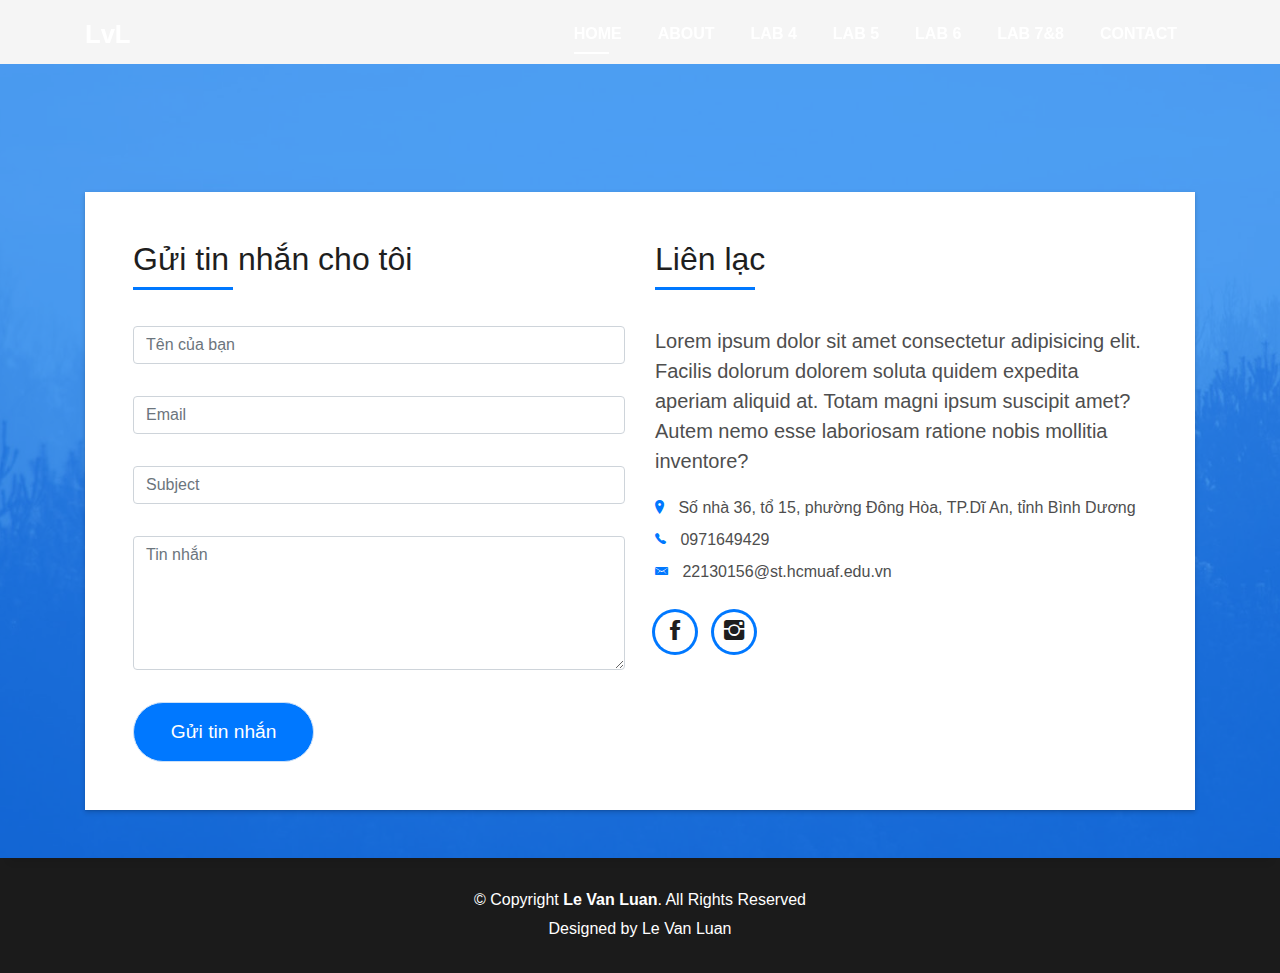
<file: contact.html>
<!DOCTYPE html>
<html lang="en">

<head>
    <meta charset="utf-8">
    <title>About</title>
    <meta content="width=device-width, initial-scale=1.0" name="viewport">
    <meta content="" name="keywords">
    <meta content="" name="description">

    <!-- Favicons -->
    <link href="img/icon_LvL.png" rel="icon">
    <link href="img/favicon.png" rel="apple-touch-icon">

    <!-- Bootstrap CSS File -->
    <link href="lib/bootstrap/css/bootstrap.min.css" rel="stylesheet">

    <!-- Libraries CSS Files -->
    <link href="lib/font-awesome/css/font-awesome.min.css" rel="stylesheet">
    <link href="lib/animate/animate.min.css" rel="stylesheet">
    <link href="lib/ionicons/css/ionicons.min.css" rel="stylesheet">
    <link href="lib/owlcarousel/assets/owl.carousel.min.css" rel="stylesheet">
    <link href="lib/lightbox/css/lightbox.min.css" rel="stylesheet">

    <!-- Main Stylesheet File -->
    <link href="css/style.css" rel="stylesheet">
</head>

<body id="page-top">
    <!--/ Nav Star /-->
    <nav class="navbar navbar-b navbar-trans navbar-expand-md fixed-top" id="mainNav">
        <div class="container">
            <a class="navbar-brand js-scroll" href="index.html">LvL</a>
            <button class="navbar-toggler collapsed" type="button" data-toggle="collapse" data-target="#navbarDefault"
                aria-controls="navbarDefault" aria-expanded="false" aria-label="Toggle navigation">
                <span></span>
                <span></span>
                <span></span>
            </button>
            <div class="navbar-collapse collapse justify-content-end" id="navbarDefault">
                <ul class="navbar-nav">
                    <li class="nav-item">
                        <a class="nav-link js-scroll active" href="index.html">Home</a>
                    </li>
                    <li class="nav-item">
                        <a class="nav-link js-scroll" href="#about">About</a>
                    </li>
                    <li class="nav-item">
                        <a class="nav-link js-scroll" href="lab4.html">Lab 4</a>
                    </li>
                    <li class="nav-item">
                        <a class="nav-link js-scroll" href="lab5.html">Lab 5</a>
                    </li>
                    <li class="nav-item">
                        <a class="nav-link js-scroll" href="lab6.html">Lab 6</a>
                    </li>
                    <li class="nav-item">
                        <a class="nav-link js-scroll" href="lab7.html">Lab 7&8</a>
                    </li>
                    <li class="nav-item">
                        <a class="nav-link js-scroll" href="#contact">Contact</a>
                    </li>
                </ul>
            </div>
        </div>
    </nav>
    <!--/ Nav End /-->

    <!--/ Section Contact-Footer Star /-->
    <section class="paralax-mf footer-paralax bg-image sect-mt4 route"
        style="background-image: url(img/overlay-bg.jpg)">
        <div class="overlay-mf"></div>
        <div class="container">
            <div class="row">
                <div class="col-sm-12">
                    <div class="contact-mf">
                        <div id="contact" class="box-shadow-full">
                            <div class="row">
                                <div class="col-md-6">
                                    <div class="title-box-2">
                                        <h5 class="title-left">
                                            Gửi tin nhắn cho tôi
                                        </h5>
                                    </div>
                                    <div>
                                        <form action="" method="post" role="form" class="contactForm">
                                            <div id="sendmessage">Tin nhắn của bạn đã được gửi. Cảm ơn!</div>
                                            <div id="errormessage"></div>
                                            <div class="row">
                                                <div class="col-md-12 mb-3">
                                                    <div class="form-group">
                                                        <input type="text" name="name" class="form-control" id="name"
                                                            placeholder="Tên của bạn" data-rule="minlen:4"
                                                            data-msg="Please enter at least 4 chars" />
                                                        <div class="validation"></div>
                                                    </div>
                                                </div>
                                                <div class="col-md-12 mb-3">
                                                    <div class="form-group">
                                                        <input type="email" class="form-control" name="email" id="email"
                                                            placeholder="Email " data-rule="email"
                                                            data-msg="Please enter a valid email" />
                                                        <div class="validation"></div>
                                                    </div>
                                                </div>
                                                <div class="col-md-12 mb-3">
                                                    <div class="form-group">
                                                        <input type="text" class="form-control" name="subject"
                                                            id="subject" placeholder="Subject" data-rule="minlen:4"
                                                            data-msg="Please enter at least 8 chars of subject" />
                                                        <div class="validation"></div>
                                                    </div>
                                                </div>
                                                <div class="col-md-12 mb-3">
                                                    <div class="form-group">
                                                        <textarea class="form-control" name="message" rows="5"
                                                            data-rule="required"
                                                            data-msg="Please write something for us"
                                                            placeholder="Tin nhắn"></textarea>
                                                        <div class="validation"></div>
                                                    </div>
                                                </div>
                                                <div class="col-md-12">
                                                    <button type="submit"
                                                        class="button button-a button-big button-rouded">Gửi tin
                                                        nhắn</button>
                                                </div>
                                            </div>
                                        </form>
                                    </div>
                                </div>
                                <div class="col-md-6">
                                    <div class="title-box-2 pt-4 pt-md-0">
                                        <h5 class="title-left">
                                            Liên lạc
                                        </h5>
                                    </div>
                                    <div class="more-info">
                                        <p class="lead">
                                            Lorem ipsum dolor sit amet consectetur adipisicing elit. Facilis dolorum
                                            dolorem soluta quidem
                                            expedita aperiam aliquid at.
                                            Totam magni ipsum suscipit amet? Autem nemo esse laboriosam ratione nobis
                                            mollitia inventore?
                                        </p>
                                        <ul class="list-ico">
                                            <li><span class="ion-ios-location"></span> Số nhà 36, tổ 15, phường Đông
                                                Hòa, TP.Dĩ
                                                An, tỉnh Bình Dương</li>
                                            <li><span class="ion-ios-telephone"></span> 0971649429</li>
                                            <li><span class="ion-email"></span> 22130156@st.hcmuaf.edu.vn</li>
                                        </ul>
                                    </div>
                                    <div class="socials">
                                        <ul>
                                            <li><a href="https://www.facebook.com/profile.php?id=100028881513044"><span
                                                        class="ico-circle"><i
                                                            class="ion-social-facebook"></i></span></a></li>
                                            <li><a href="https://www.instagram.com/taola.lvl/"><span
                                                        class="ico-circle"><i
                                                            class="ion-social-instagram"></i></span></a></li>
                                        </ul>
                                    </div>
                                </div>
                            </div>
                        </div>
                    </div>
                </div>
            </div>
        </div>
    </section>
    <footer>
        <div class="container">
            <div class="row">
                <div class="col-sm-12">
                    <div class="copyright-box">
                        <p class="copyright">&copy; Copyright <strong>Le Van Luan</strong>. All Rights Reserved</p>
                        <div class="credits">
                            Designed by <a href="https://www.facebook.com/profile.php?id=100028881513044">Le Van
                                Luan</a>
                        </div>
                    </div>
                </div>
            </div>
        </div>
    </footer>

    <script src="lib/jquery/jquery.min.js"></script>
    <script src="lib/jquery/jquery-migrate.min.js"></script>
    <script src="lib/popper/popper.min.js"></script>
    <script src="lib/bootstrap/js/bootstrap.min.js"></script>
    <script src="lib/easing/easing.min.js"></script>
    <script src="lib/counterup/jquery.waypoints.min.js"></script>
    <script src="lib/counterup/jquery.counterup.js"></script>
    <script src="lib/owlcarousel/owl.carousel.min.js"></script>
    <script src="lib/lightbox/js/lightbox.min.js"></script>
    <script src="lib/typed/typed.min.js"></script>
    <!-- Contact Form JavaScript File -->
    <script src="contactform/contactform.js"></script>

    <!-- Template Main Javascript File -->
    <script src="js/main.js"></script>
</body>

</html>
</file>
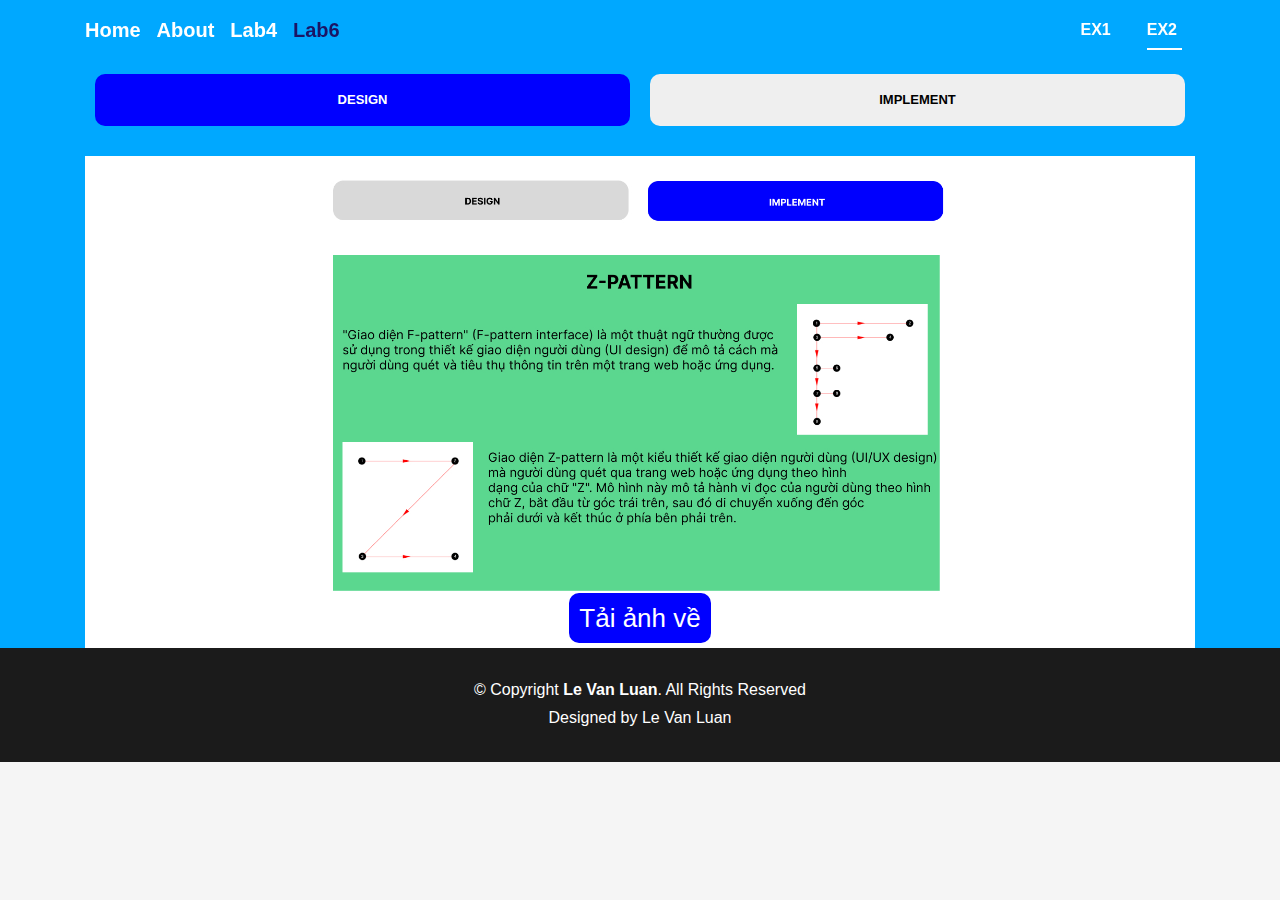
<file: ex2.html>
<!DOCTYPE html>
<html lang="en">

<head>
    <meta charset="utf-8">
    <title>Lab6 Ex2</title>
    <meta content="width=device-width, initial-scale=1.0" name="viewport">
    <meta content="" name="keywords">
    <meta content="" name="description">

    <!-- Favicons -->
    <link href="img/icon_LvL.png" rel="icon">
    <link href="img/favicon.png" rel="apple-touch-icon">

    <!-- Bootstrap CSS File -->
    <link href="lib/bootstrap/css/bootstrap.min.css" rel="stylesheet">

    <!-- Libraries CSS Files -->
    <link href="lib/font-awesome/css/font-awesome.min.css" rel="stylesheet">
    <link href="lib/animate/animate.min.css" rel="stylesheet">
    <link href="lib/ionicons/css/ionicons.min.css" rel="stylesheet">
    <link href="lib/owlcarousel/assets/owl.carousel.min.css" rel="stylesheet">
    <link href="lib/lightbox/css/lightbox.min.css" rel="stylesheet">

    <!-- Main Stylesheet File -->
    <link href="css/style.css" rel="stylesheet">
</head>

<body id="page-top">
    <nav class="navbar navbar-b navbar-trans navbar-expand-md fixed-top" id="mainNav_ex1">
        <div class="container">
            <a class="navbar-brand js-scroll" href="index.html" style="font-size: 20px;">Home</a>
            <a class="navbar-brand js-scroll" href="about.html" style="font-size: 20px;">About</a>
            <a class="navbar-brand js-scroll" href="lab4.html" style="font-size: 20px;">Lab4</a>
            <a class="navbar-brand js-scroll" href="lab6.html" style="font-size: 20px; color: #1B1464;">Lab6</a>
            <button class="navbar-toggler collapsed" type="button" data-toggle="collapse" data-target="#navbarDefault"
                aria-controls="navbarDefault" aria-expanded="false" aria-label="Toggle navigation">
                <span></span>
                <span></span>
                <span></span>
            </button>
            <div class="navbar-collapse collapse justify-content-end" id="navbarDefault">
                <ul class="navbar-nav">
                    <li class="nav-item">
                        <a class="nav-link js-scroll" href="ex1.html">Ex1</a>
                    </li>
                    <li class="nav-item">
                        <a class="nav-link js-scroll active" href="ex2.html">Ex2</a>
                    </li>
                </ul>
            </div>
        </div>
    </nav>

    <section id="ex2" class="ex2-mf sect-pt4 route">
        <div class="container">
            <div class="row">
                <div class="col-sm-12">
                    <div class="sub_tabs">
                        <button class="tablink active" data-pattern="design_ex2">Design</button>
                        <button class="tablink" data-pattern="implement_ex2">Implement</button>
                    </div>

                    <div class="wrapper_tabcontent">
                        <div id="design_ex2" class="tabcontent active">
                            <img src="img/Z-Pattern.jpg" alt="Thiết kế Z-Pattern"> <br>
                            <a href="img/Z-Pattern.jpg" download="Z-pattern">Tải ảnh về</a>
                        </div>

                        <div id="implement_ex2" class="tabcontent">
                            <div class="mainn">
                                <h1 style="text-align: center;">Z-PATTERN</h1>
                                <div class="top_ex2">
                                    <p>"Giao diện F-pattern" (F-pattern interface) là một thuật ngữ thường được sử dụng
                                        trong thiết kế giao diện người dùng (UI design) để mô tả cách mà người dùng quét
                                        và tiêu thụ thông tin trên một trang web hoặc ứng dụng.</p>
                                    <img src="img/F-Pattern.png" alt="F-Pattern">
                                </div>
                                <div class="bottom_ex2">
                                    <img src="img/Z-Pattern.png" alt="Z-Pattern">
                                    <p>Giao diện Z-pattern là một kiểu thiết kế giao diện người dùng (UI/UX design) mà
                                        người dùng quét qua trang web hoặc ứng dụng theo hình dạng của chữ "Z". Mô hình
                                        này mô tả hành vi đọc của người dùng theo hình chữ Z, bắt đầu từ góc trái trên,
                                        sau đó di chuyển xuống đến góc phải dưới và kết thúc ở phía bên phải trên.</p>

                                </div>
                            </div>

                        </div>
                    </div>
                </div>
            </div>
        </div>
    </section>
    <footer>
        <div class="container">
            <div class="row">
                <div class="col-sm-12">
                    <div class="copyright-box">
                        <p class="copyright">&copy; Copyright <strong>Le Van Luan</strong>. All Rights Reserved</p>
                        <div class="credits">
                            Designed by <a href="https://www.facebook.com/profile.php?id=100028881513044">Le Van
                                Luan</a>
                        </div>
                    </div>
                </div>
            </div>
        </div>
    </footer>
    <!--/ Nav End /-->
    <script src="lib/jquery/jquery.min.js"></script>
    <script src="lib/jquery/jquery-migrate.min.js"></script>
    <script src="lib/popper/popper.min.js"></script>
    <script src="lib/bootstrap/js/bootstrap.min.js"></script>
    <script src="lib/easing/easing.min.js"></script>
    <script src="lib/counterup/jquery.waypoints.min.js"></script>
    <script src="lib/counterup/jquery.counterup.js"></script>
    <script src="lib/owlcarousel/owl.carousel.min.js"></script>
    <script src="lib/lightbox/js/lightbox.min.js"></script>
    <script src="lib/typed/typed.min.js"></script>
    <!-- Contact Form JavaScript File -->
    <script src="contactform/contactform.js"></script>

    <!-- Template Main Javascript File -->
    <script src="js/main.js"></script>
    <script src="js/ex1.js"></script>
</body>

</html>
</file>
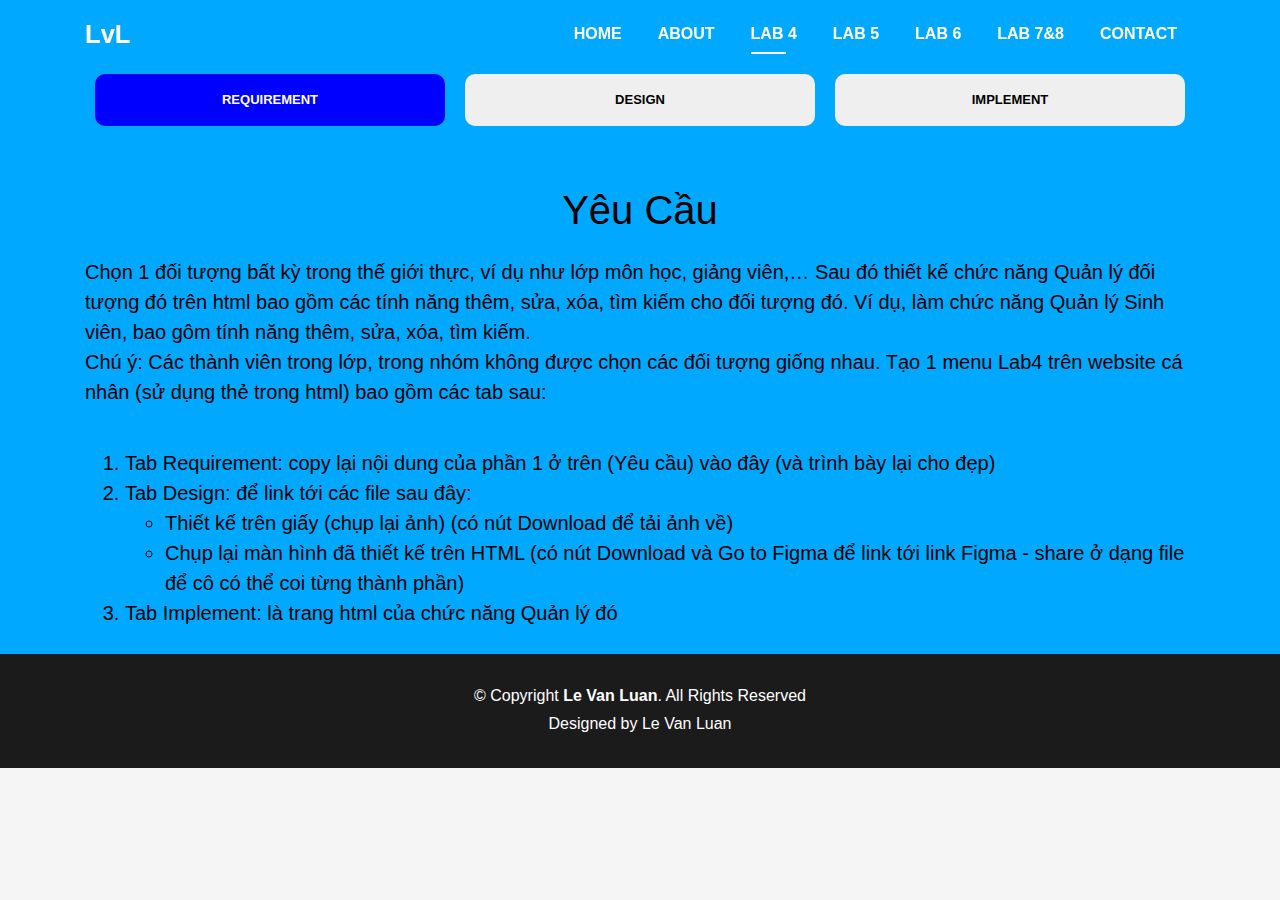
<file: lab4.html>
<!DOCTYPE html>
<html lang="en">

<head>
    <meta charset="utf-8">
    <title>Lab 4</title>
    <meta content="width=device-width, initial-scale=1.0" name="viewport">
    <meta content="" name="keywords">
    <meta content="" name="description">

    <!-- Favicons -->
    <link href="img/icon_LvL.png" rel="icon">
    <link href="img/favicon.png" rel="apple-touch-icon">

    <!-- Bootstrap CSS File -->
    <link href="lib/bootstrap/css/bootstrap.min.css" rel="stylesheet">

    <!-- Libraries CSS Files -->
    <link href="lib/font-awesome/css/font-awesome.min.css" rel="stylesheet">
    <link href="lib/animate/animate.min.css" rel="stylesheet">
    <link href="lib/ionicons/css/ionicons.min.css" rel="stylesheet">
    <link href="lib/owlcarousel/assets/owl.carousel.min.css" rel="stylesheet">
    <link href="lib/lightbox/css/lightbox.min.css" rel="stylesheet">

    <!-- Main Stylesheet File -->
    <link href="css/style.css" rel="stylesheet">
</head>

<body id="page-top">
    <!--/ Nav Star /-->
    <nav class="navbar navbar-b navbar-trans navbar-expand-md fixed-top" id="mainNav">
        <div class="container">
            <a class="navbar-brand js-scroll" href="index.html">LvL</a>
            <button class="navbar-toggler collapsed" type="button" data-toggle="collapse" data-target="#navbarDefault"
                aria-controls="navbarDefault" aria-expanded="false" aria-label="Toggle navigation">
                <span></span>
                <span></span>
                <span></span>
            </button>
            <div class="navbar-collapse collapse justify-content-end" id="navbarDefault">
                <ul class="navbar-nav">
                    <li class="nav-item">
                        <a class="nav-link js-scroll active" href="index.html">Home</a>
                    </li>
                    <li class="nav-item">
                        <a class="nav-link js-scroll" href="about.html">About</a>
                    </li>
                    <li class="nav-item">
                        <a class="nav-link js-scroll" href="#lab4">Lab 4</a>
                    </li>
                    <li class="nav-item">
                        <a class="nav-link js-scroll" href="lab5.html">Lab 5</a>
                    </li>
                    <li class="nav-item">
                        <a class="nav-link js-scroll" href="lab6.html">Lab 6</a>
                    </li>
                    <li class="nav-item">
                        <a class="nav-link js-scroll" href="lab7.html">Lab 7&8</a>
                    </li>
                    <li class="nav-item">
                        <a class="nav-link js-scroll" href="contact.html">Contact</a>
                      </li>
                </ul>
            </div>
        </div>
    </nav>
    <!--/ Nav End /-->

    <!-- Lab 4 Section -->
    <section id="lab4" class="lab4-mf sect-pt4 route">
        <div class="container">
            <div class="row">
                <div class="col-sm-12">
                    <div class="tabs">
                        <button class="tablink action" data-qlsv="requirement">Requirement</button>
                        <button class="tablink" data-qlsv="design">Design</button>
                        <button class="tablink" data-qlsv="implement">Implement</button>
                    </div>
                    <!-- Tab content -->
                    <div class="wrapper_tabcontent">
                        <div id="requirement" class="tabcontent action">
                            <h1>Yêu Cầu</h1>
                            <p>Chọn 1 đối tượng bất kỳ trong thế giới thực, ví dụ như lớp môn học, giảng viên,… Sau đó
                                thiết kế chức năng Quản lý đối tượng đó trên html bao gồm các tính năng thêm, sửa, xóa,
                                tìm kiếm cho đối tượng đó. Ví dụ, làm chức năng Quản lý Sinh viên, bao gôm tính năng
                                thêm, sửa, xóa, tìm kiếm. <br> Chú ý: Các thành viên trong lớp, trong nhóm không được
                                chọn
                                các đối tượng giống nhau.
                                Tạo 1 menu Lab4 trên website cá nhân (sử dụng thẻ <a> trong html) bao gồm các tab sau:
                            </p>
                            <ol>
                                <li> Tab Requirement: copy lại nội dung của phần 1 ở trên (Yêu cầu) vào đây (và trình
                                    bày lại cho đẹp)</li>
                                <li>Tab Design: để link tới các file sau đây:
                                    <ul>
                                        <li>Thiết kế trên giấy (chụp lại ảnh) (có nút Download để tải ảnh về)</li>
                                        <li>Chụp lại màn hình đã thiết kế trên HTML (có nút Download và Go to Figma để
                                            link tới link Figma - share ở dạng file để cô có thể coi từng thành phần)
                                        </li>
                                    </ul>
                                </li>
                                <li> Tab Implement: là trang html của chức năng Quản lý đó</li>
                            </ol>
                        </div>

                        <div id="design" class="tabcontent">
                            <div class="design_1">
                                <h3>Thiết kế trên html</h3>
                                <div class="imageContainer">
                                    <img src="img/BookManagement1.jpg" alt="Thiết kế trên giấy">
                                    <button class="downloadButton"
                                        onclick="downloadImage('img/QuanLySinhVien_Giay.png')">Download</button>
                                </div>
                            </div>
                            <div class="design_2">
                                <h3>Thiết kế trên Figma</h3>
                                <div class="imageContainer">
                                    <img src="img/BookManagement.jpg" alt="Thiết kế trên Figma">
                                    <div class="btn2">
                                        <button class="downloadButton"
                                            onclick="downloadImage('img/QuanLySinhVien.jpg')">Download</button>
                                        <button class="goToFigma"><a
                                                href="https://www.figma.com/file/zNkHaxzDzqw5GE8SxbJ6qq/BookManagement?type=design&node-id=0%3A1&mode=design&t=MMfwL5VRGtlWutyO-1">Go
                                                To Figma</a></button>
                                    </div>

                                </div>
                            </div>
                        </div>

                        <div id="implement" class="tabcontent">
                            <div class="head">
                                <h1>Book management</h1>

                            </div>
                            <div class="main">
                                <div class="input">
                                    <h2>Quản Lý Sách</h2>
                                    <div class="search">
                                        <input type="text" id="searchBook" placeholder="Nhập tên sách hoặc tác giả"
                                            oninput="searchBooks()">
                                        <button onclick="searchBooks()">Tìm kiếm</button>
                                    </div>
                                    <form method="post" id="addBookForm">
                                        <div class="book">
                                            <label for="bookTitle">Tiêu đề sách:</label>
                                            <input type="text" id="bookTitle" required>
                                        </div>
                                        <div class="author">
                                            <label for="bookAuthor">Tác giả:</label>
                                            <input type="text" id="bookAuthor" required autofocus>
                                            <script>
                                                window.addEventListener('DOMContentLoaded', (event) => {
                                                    // Tìm trường nhập liệu trong tab 3 và tập trung vào nó
                                                    const inputField = document.getElementById('bookTitle');
                                                    inputField.focus();
                                                });
                                            </script>
                                        </div>


                                        <div class="publish_company">
                                            <label for="company">Nhà xuất bản:</label>
                                            <input type="text" id="company" required>

                                        </div>
                                        <div class="year_publish">
                                            <label for="year">Năm xuất bản:</label>
                                            <input type="text" id="year" required>
                                        </div>
                                        <div class="add">
                                            <button type="submit" class="add_btn" id="btn_save">Thêm</button>
                                            <button type="reset" class="btn btn-warning" id="btn_reset">Reset</button>
                                        </div>
                                    </form>

                                </div>
                                <div class="result">
                                    <table class="table table-bordered" style="margin-top: 20px">
                                        <thead>
                                            <tr class="bg-success">
                                                <th width="50">STT</th>
                                                <th width="180">Tên Sách</th>
                                                <th width="160">Tác Giả</th>
                                                <th width="150">Nhà Xuất Bản</th>
                                                <th width="100">Năm Xuất Bản</th>
                                                <th width="50"></th>
                                                <th width="50"></th>
                                            </tr>
                                        </thead>
                                        <tbody id="book_list_id">

                                        </tbody>
                                    </table>
                                </div>


                            </div>
                        </div>
                    </div>
                </div>
            </div>
        </div>

    </section>

    <footer>
        <div class="container">
            <div class="row">
                <div class="col-sm-12">
                    <div class="copyright-box">
                        <p class="copyright">&copy; Copyright <strong>Le Van Luan</strong>. All Rights Reserved</p>
                        <div class="credits">
                            Designed by <a href="https://www.facebook.com/profile.php?id=100028881513044">Le Van
                                Luan</a>
                        </div>
                    </div>
                </div>
            </div>
        </div>
    </footer>

    <script>
        window.onload = function () {
            document.getElementById('bookTitle').focus();
        };
    </script>
    <script src="lib/jquery/jquery.min.js"></script>
    <script src="lib/jquery/jquery-migrate.min.js"></script>
    <script src="lib/popper/popper.min.js"></script>
    <script src="lib/bootstrap/js/bootstrap.min.js"></script>
    <script src="lib/easing/easing.min.js"></script>
    <script src="lib/counterup/jquery.waypoints.min.js"></script>
    <script src="lib/counterup/jquery.counterup.js"></script>
    <script src="lib/owlcarousel/owl.carousel.min.js"></script>
    <script src="lib/lightbox/js/lightbox.min.js"></script>
    <script src="lib/typed/typed.min.js"></script>
    <!-- Contact Form JavaScript File -->
    <script src="contactform/contactform.js"></script>

    <!-- Template Main Javascript File -->
    <script src="js/main.js"></script>

    <script src="js/labb4.js"></script>
    <script src="js/dowload.js"></script>
    <script src="js/implement.js"></script>
</body>

</html>
</file>
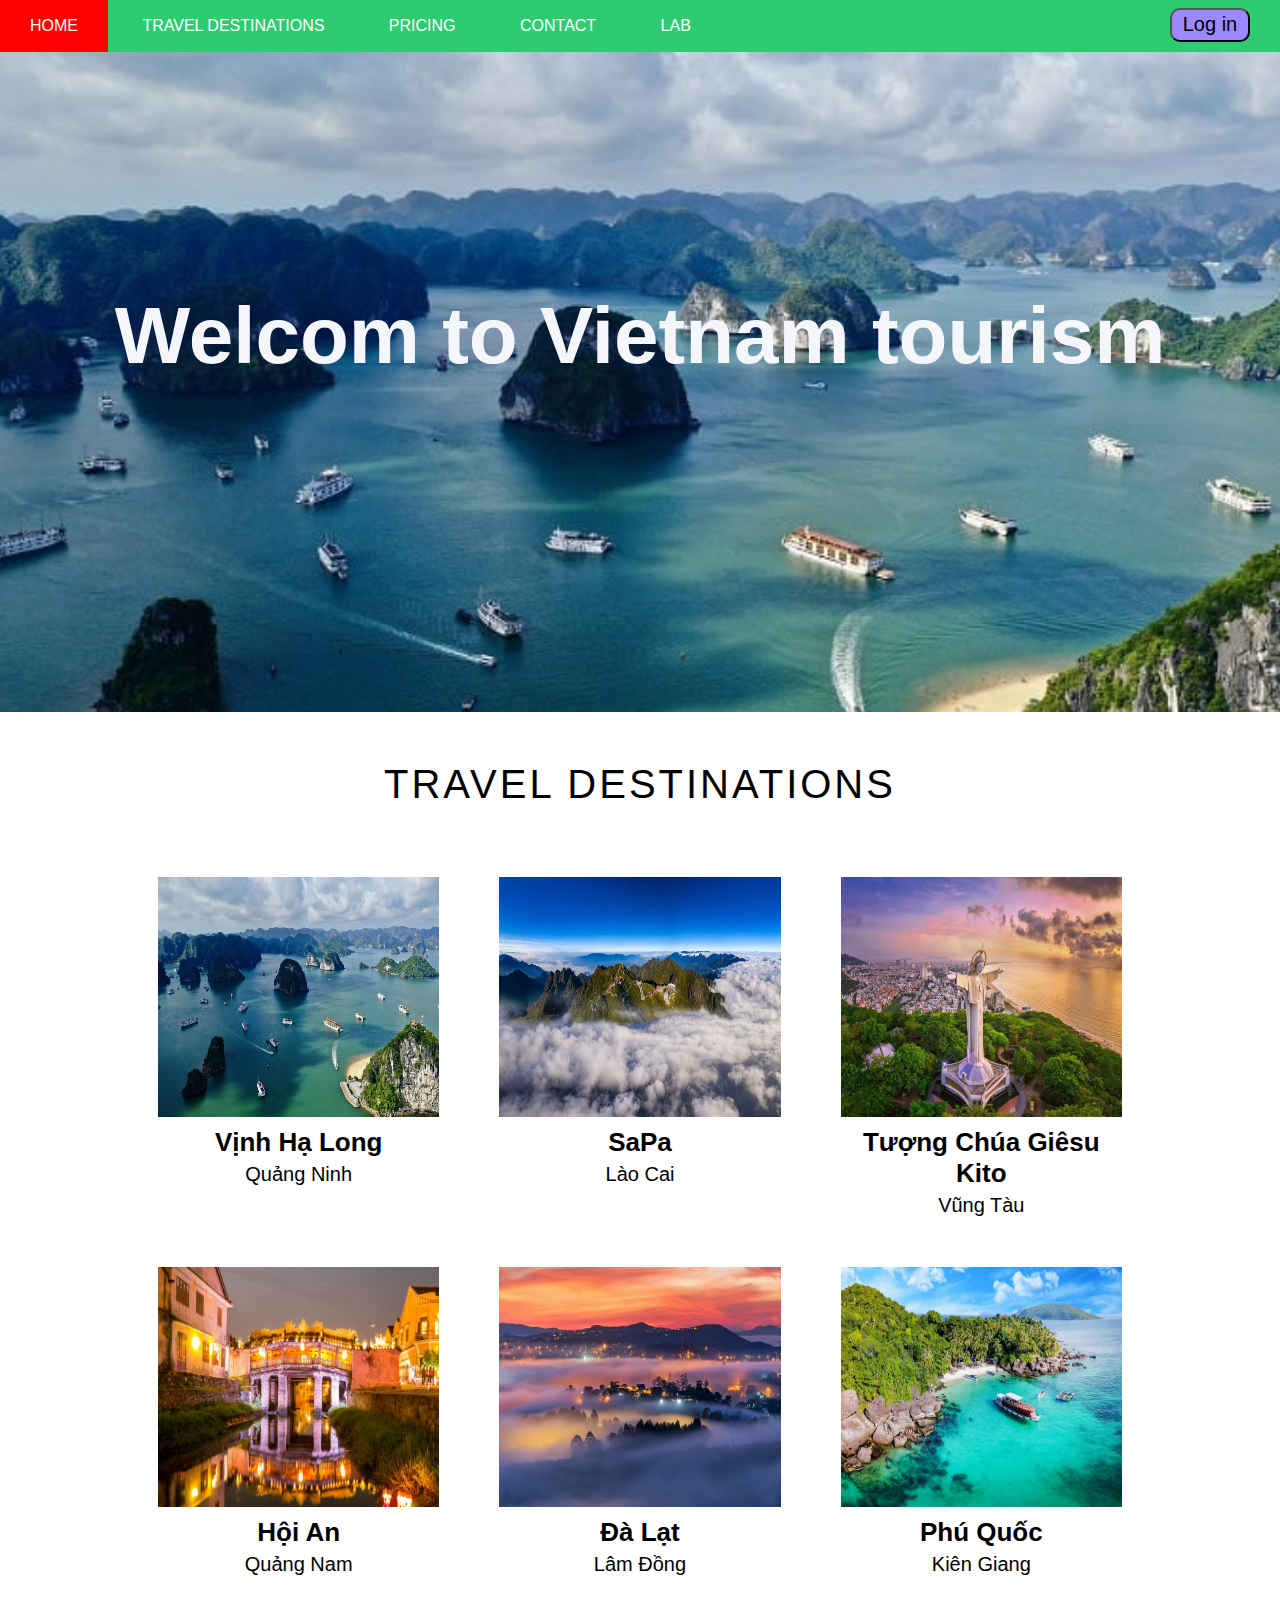
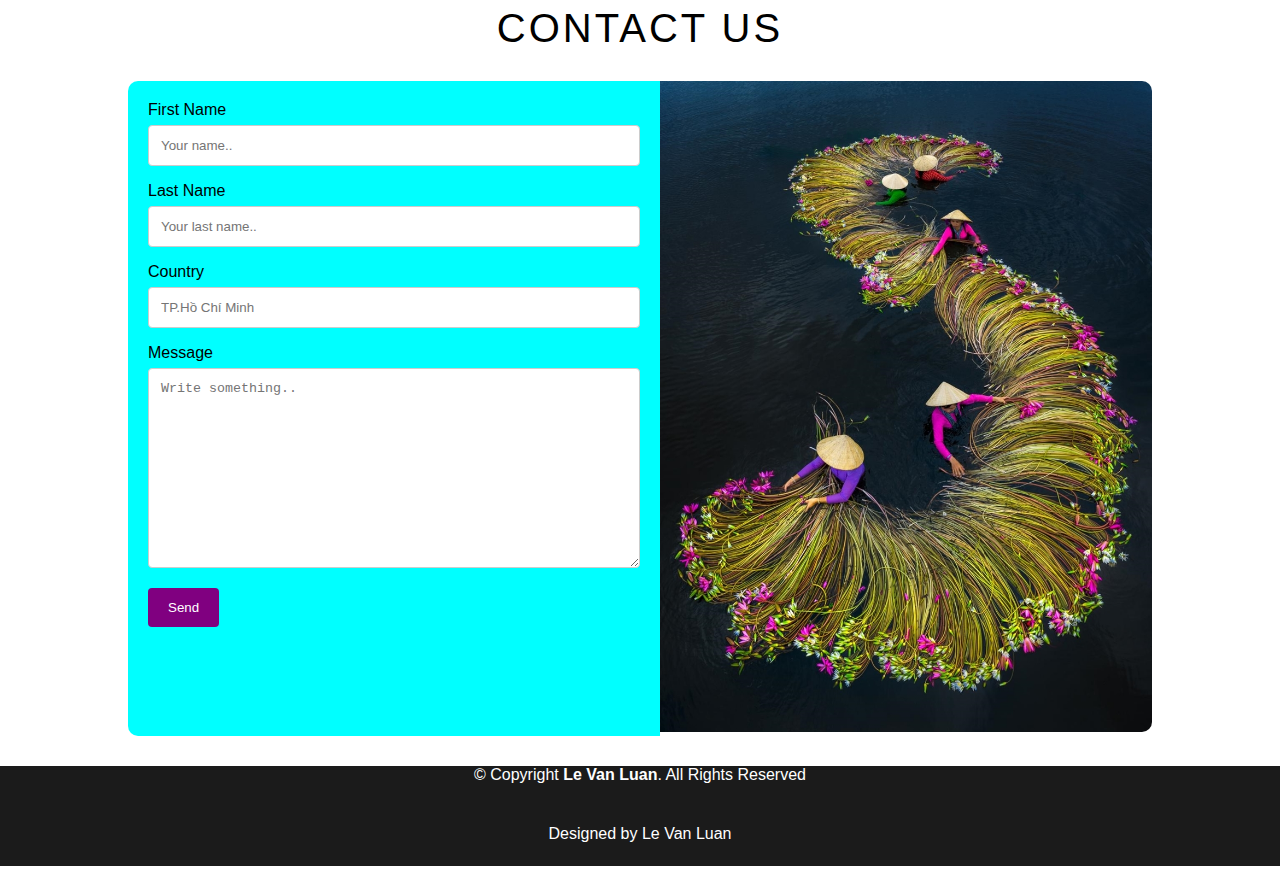
<file: lab7.html>
<!DOCTYPE html>
<html lang="en">

<head>
    <meta charset="UTF-8">
    <meta name="viewport" content="width=device-width, initial-scale=1.0">
    <link rel="stylesheet" href="style.css">
    <link rel="stylesheet" href="assets/themify-icons-font/themify-icons/themify-icons.css">
    <title>Lab 8</title>
</head>

<body>
    <div id="main">
        <div class="header">
            <!-- Nav -->
            <ul class="nav">
                <li><a href="#">Home</a></li>
                <li><a href="#travel">Travel Destinations</a></li>
                <li><a href="">Pricing</a></li>
                <li><a href="#ct">Contact</a></li>
                <li><a href="index.html">Lab</a></li>
            </ul>
            <!-- Login Button -->
            <div class="login-btn">
                <button class="login_button">Log in</button>
            </div>
        </div>

        <div class="slider">
            <div class="text-content">
                <h2 class="text-heading">Welcom to Vietnam tourism</h2>
            </div>
        </div>

        <div id="travel" class="content">
            <div class="content-section">
                <h2 class="section-heading">TRAVEL DESTINATIONS</h2>
            </div>

            <div class="place-list">
                <div class="place-item">
                    <img src="img/vinh-ha-long.jpg" alt="Vịnh Hạ Long">
                    <div class="place-body">
                        <h3 class="place-heading">Vịnh Hạ Long</h3>
                        <p class="place-city">Quảng Ninh</p>
                    </div>
                </div>
                <div class="place-item">
                    <img src="img/sapa.jpg" alt="SaPa">
                    <div class="place-body">
                        <h3 class="place-heading">SaPa</h3>
                        <p class="place-city">Lào Cai</p>
                    </div>
                </div>
                <div class="place-item">
                    <img src="img/vung tau.jpeg" alt="Vũng Tàu">
                    <div class="place-body">
                        <h3 class="place-heading">Tượng Chúa Giêsu Kito</h3>
                        <p class="place-city">Vũng Tàu</p>
                    </div>
                </div>
            </div>
            <div class="place-list">
                <div class="place-item">
                    <img src="img/hoi an.jpg" alt="Hội An">
                    <div class="place-body">
                        <h3 class="place-heading">Hội An</h3>
                        <p class="place-city">Quảng Nam</p>
                    </div>
                </div>
                <div class="place-item">
                    <img src="img/da lat.webp" alt="Đà Lạt">
                    <div class="place-body">
                        <h3 class="place-heading">Đà Lạt</h3>
                        <p class="place-city">Lâm Đồng</p>
                    </div>
                </div>
                <div class="place-item">
                    <img src="img/phu quoc.jpg" alt="Phú Quốc">
                    <div class="place-body">
                        <h3 class="place-heading">Phú Quốc</h3>
                        <p class="place-city">Kiên Giang</p>
                    </div>
                </div>
            </div>
        </div>

        <div class="contact">
            <div class="contact-section">
                <h2 class="contact-heading">CONTACT US</h2>
            </div>
            <div id="ct" class="main-contact">
                <div class="contact-us">
                    <form action="" class="contact-form">
                        <label for="fname">First Name</label>
                        <input type="text" id="fname" name="firstname" placeholder="Your name..">

                        <label for="lname">Last Name</label>
                        <input type="text" id="lname" name="lastname" placeholder="Your last name..">

                        <label for="country">Country</label>
                        <input type="text" id="country" name="country" placeholder="TP.Hồ Chí Minh">

                        <label for="subject">Message</label>
                        <textarea id="subject" name="subject" placeholder="Write something.."
                            style="height:200px"></textarea>

                        <input type="submit" value="Send">
                    </form>
                </div>
                <div class="picture">
                    <img src="img/anh-dat-giai.jpg" alt="Ảnh đẹp">
                </div>
            </div>

        </div>


    </div>
    <footer>
        <div class="container">
            <div class="row">
                <div class="col-sm-12">
                    <div class="copyright-box">
                        <p class="copyright">&copy; Copyright <strong>Le Van Luan</strong>. All Rights Reserved</p>
                        <div class="credits">
                            Designed by <a href="https://www.facebook.com/profile.php?id=100028881513044">Le Van
                                Luan</a>
                        </div>
                    </div>
                </div>
            </div>
        </div>
    </footer>
</body>

</html>
</file>
<file: assets/themify-icons-font/themify-icons/demo-files/demo.css>
body {
	font: normal 1em/1.5em Arial, Helvetica, sans-serif;
	max-width: 90%;
	margin: 30px auto 0;
}
h1, h3 {
	font-weight: normal;
}
h3 {
	font-size: 1.4;
	text-transform: uppercase;
	letter-spacing: 1px;
}

.icon-section {
	margin: 0 0 3em;
	clear: both;
	overflow: hidden;
}
.icon-container {
	width: 240px; 
	padding: .7em 0;
	float: left; 
	position: relative;
	text-align: left;
}
.icon-container [class^="ti-"], 
.icon-container [class*=" ti-"] {
	color: #000;
	position: absolute;
	margin-top: 3px;
	transition: .3s;
}
.icon-container:hover [class^="ti-"],
.icon-container:hover [class*=" ti-"] {
	font-size: 2.2em;
	margin-top: -5px;
}
.icon-container:hover .icon-name {
	color: #000;
}
.icon-name {
	color: #aaa;
	margin-left: 35px;
	font-size: .8em;
	transition: .3s;
}
.icon-container:hover .icon-name {
	margin-left: 45px;
}
</file>
<file: assets/themify-icons-font/themify-icons/themify-icons.css>
@font-face {
	font-family: 'themify';
	src:url('fonts/themify.eot?-fvbane');
	src:url('fonts/themify.eot?#iefix-fvbane') format('embedded-opentype'),
		url('fonts/themify.woff?-fvbane') format('woff'),
		url('fonts/themify.ttf?-fvbane') format('truetype'),
		url('fonts/themify.svg?-fvbane#themify') format('svg');
	font-weight: normal;
	font-style: normal;
}

[class^="ti-"], [class*=" ti-"] {
	font-family: 'themify';
	speak: none;
	font-style: normal;
	font-weight: normal;
	font-variant: normal;
	text-transform: none;
	line-height: 1;

	/* Better Font Rendering =========== */
	-webkit-font-smoothing: antialiased;
	-moz-osx-font-smoothing: grayscale;
}

.ti-wand:before {
	content: "\e600";
}
.ti-volume:before {
	content: "\e601";
}
.ti-user:before {
	content: "\e602";
}
.ti-unlock:before {
	content: "\e603";
}
.ti-unlink:before {
	content: "\e604";
}
.ti-trash:before {
	content: "\e605";
}
.ti-thought:before {
	content: "\e606";
}
.ti-target:before {
	content: "\e607";
}
.ti-tag:before {
	content: "\e608";
}
.ti-tablet:before {
	content: "\e609";
}
.ti-star:before {
	content: "\e60a";
}
.ti-spray:before {
	content: "\e60b";
}
.ti-signal:before {
	content: "\e60c";
}
.ti-shopping-cart:before {
	content: "\e60d";
}
.ti-shopping-cart-full:before {
	content: "\e60e";
}
.ti-settings:before {
	content: "\e60f";
}
.ti-search:before {
	content: "\e610";
}
.ti-zoom-in:before {
	content: "\e611";
}
.ti-zoom-out:before {
	content: "\e612";
}
.ti-cut:before {
	content: "\e613";
}
.ti-ruler:before {
	content: "\e614";
}
.ti-ruler-pencil:before {
	content: "\e615";
}
.ti-ruler-alt:before {
	content: "\e616";
}
.ti-bookmark:before {
	content: "\e617";
}
.ti-bookmark-alt:before {
	content: "\e618";
}
.ti-reload:before {
	content: "\e619";
}
.ti-plus:before {
	content: "\e61a";
}
.ti-pin:before {
	content: "\e61b";
}
.ti-pencil:before {
	content: "\e61c";
}
.ti-pencil-alt:before {
	content: "\e61d";
}
.ti-paint-roller:before {
	content: "\e61e";
}
.ti-paint-bucket:before {
	content: "\e61f";
}
.ti-na:before {
	content: "\e620";
}
.ti-mobile:before {
	content: "\e621";
}
.ti-minus:before {
	content: "\e622";
}
.ti-medall:before {
	content: "\e623";
}
.ti-medall-alt:before {
	content: "\e624";
}
.ti-marker:before {
	content: "\e625";
}
.ti-marker-alt:before {
	content: "\e626";
}
.ti-arrow-up:before {
	content: "\e627";
}
.ti-arrow-right:before {
	content: "\e628";
}
.ti-arrow-left:before {
	content: "\e629";
}
.ti-arrow-down:before {
	content: "\e62a";
}
.ti-lock:before {
	content: "\e62b";
}
.ti-location-arrow:before {
	content: "\e62c";
}
.ti-link:before {
	content: "\e62d";
}
.ti-layout:before {
	content: "\e62e";
}
.ti-layers:before {
	content: "\e62f";
}
.ti-layers-alt:before {
	content: "\e630";
}
.ti-key:before {
	content: "\e631";
}
.ti-import:before {
	content: "\e632";
}
.ti-image:before {
	content: "\e633";
}
.ti-heart:before {
	content: "\e634";
}
.ti-heart-broken:before {
	content: "\e635";
}
.ti-hand-stop:before {
	content: "\e636";
}
.ti-hand-open:before {
	content: "\e637";
}
.ti-hand-drag:before {
	content: "\e638";
}
.ti-folder:before {
	content: "\e639";
}
.ti-flag:before {
	content: "\e63a";
}
.ti-flag-alt:before {
	content: "\e63b";
}
.ti-flag-alt-2:before {
	content: "\e63c";
}
.ti-eye:before {
	content: "\e63d";
}
.ti-export:before {
	content: "\e63e";
}
.ti-exchange-vertical:before {
	content: "\e63f";
}
.ti-desktop:before {
	content: "\e640";
}
.ti-cup:before {
	content: "\e641";
}
.ti-crown:before {
	content: "\e642";
}
.ti-comments:before {
	content: "\e643";
}
.ti-comment:before {
	content: "\e644";
}
.ti-comment-alt:before {
	content: "\e645";
}
.ti-close:before {
	content: "\e646";
}
.ti-clip:before {
	content: "\e647";
}
.ti-angle-up:before {
	content: "\e648";
}
.ti-angle-right:before {
	content: "\e649";
}
.ti-angle-left:before {
	content: "\e64a";
}
.ti-angle-down:before {
	content: "\e64b";
}
.ti-check:before {
	content: "\e64c";
}
.ti-check-box:before {
	content: "\e64d";
}
.ti-camera:before {
	content: "\e64e";
}
.ti-announcement:before {
	content: "\e64f";
}
.ti-brush:before {
	content: "\e650";
}
.ti-briefcase:before {
	content: "\e651";
}
.ti-bolt:before {
	content: "\e652";
}
.ti-bolt-alt:before {
	content: "\e653";
}
.ti-blackboard:before {
	content: "\e654";
}
.ti-bag:before {
	content: "\e655";
}
.ti-move:before {
	content: "\e656";
}
.ti-arrows-vertical:before {
	content: "\e657";
}
.ti-arrows-horizontal:before {
	content: "\e658";
}
.ti-fullscreen:before {
	content: "\e659";
}
.ti-arrow-top-right:before {
	content: "\e65a";
}
.ti-arrow-top-left:before {
	content: "\e65b";
}
.ti-arrow-circle-up:before {
	content: "\e65c";
}
.ti-arrow-circle-right:before {
	content: "\e65d";
}
.ti-arrow-circle-left:before {
	content: "\e65e";
}
.ti-arrow-circle-down:before {
	content: "\e65f";
}
.ti-angle-double-up:before {
	content: "\e660";
}
.ti-angle-double-right:before {
	content: "\e661";
}
.ti-angle-double-left:before {
	content: "\e662";
}
.ti-angle-double-down:before {
	content: "\e663";
}
.ti-zip:before {
	content: "\e664";
}
.ti-world:before {
	content: "\e665";
}
.ti-wheelchair:before {
	content: "\e666";
}
.ti-view-list:before {
	content: "\e667";
}
.ti-view-list-alt:before {
	content: "\e668";
}
.ti-view-grid:before {
	content: "\e669";
}
.ti-uppercase:before {
	content: "\e66a";
}
.ti-upload:before {
	content: "\e66b";
}
.ti-underline:before {
	content: "\e66c";
}
.ti-truck:before {
	content: "\e66d";
}
.ti-timer:before {
	content: "\e66e";
}
.ti-ticket:before {
	content: "\e66f";
}
.ti-thumb-up:before {
	content: "\e670";
}
.ti-thumb-down:before {
	content: "\e671";
}
.ti-text:before {
	content: "\e672";
}
.ti-stats-up:before {
	content: "\e673";
}
.ti-stats-down:before {
	content: "\e674";
}
.ti-split-v:before {
	content: "\e675";
}
.ti-split-h:before {
	content: "\e676";
}
.ti-smallcap:before {
	content: "\e677";
}
.ti-shine:before {
	content: "\e678";
}
.ti-shift-right:before {
	content: "\e679";
}
.ti-shift-left:before {
	content: "\e67a";
}
.ti-shield:before {
	content: "\e67b";
}
.ti-notepad:before {
	content: "\e67c";
}
.ti-server:before {
	content: "\e67d";
}
.ti-quote-right:before {
	content: "\e67e";
}
.ti-quote-left:before {
	content: "\e67f";
}
.ti-pulse:before {
	content: "\e680";
}
.ti-printer:before {
	content: "\e681";
}
.ti-power-off:before {
	content: "\e682";
}
.ti-plug:before {
	content: "\e683";
}
.ti-pie-chart:before {
	content: "\e684";
}
.ti-paragraph:before {
	content: "\e685";
}
.ti-panel:before {
	content: "\e686";
}
.ti-package:before {
	content: "\e687";
}
.ti-music:before {
	content: "\e688";
}
.ti-music-alt:before {
	content: "\e689";
}
.ti-mouse:before {
	content: "\e68a";
}
.ti-mouse-alt:before {
	content: "\e68b";
}
.ti-money:before {
	content: "\e68c";
}
.ti-microphone:before {
	content: "\e68d";
}
.ti-menu:before {
	content: "\e68e";
}
.ti-menu-alt:before {
	content: "\e68f";
}
.ti-map:before {
	content: "\e690";
}
.ti-map-alt:before {
	content: "\e691";
}
.ti-loop:before {
	content: "\e692";
}
.ti-location-pin:before {
	content: "\e693";
}
.ti-list:before {
	content: "\e694";
}
.ti-light-bulb:before {
	content: "\e695";
}
.ti-Italic:before {
	content: "\e696";
}
.ti-info:before {
	content: "\e697";
}
.ti-infinite:before {
	content: "\e698";
}
.ti-id-badge:before {
	content: "\e699";
}
.ti-hummer:before {
	content: "\e69a";
}
.ti-home:before {
	content: "\e69b";
}
.ti-help:before {
	content: "\e69c";
}
.ti-headphone:before {
	content: "\e69d";
}
.ti-harddrives:before {
	content: "\e69e";
}
.ti-harddrive:before {
	content: "\e69f";
}
.ti-gift:before {
	content: "\e6a0";
}
.ti-game:before {
	content: "\e6a1";
}
.ti-filter:before {
	content: "\e6a2";
}
.ti-files:before {
	content: "\e6a3";
}
.ti-file:before {
	content: "\e6a4";
}
.ti-eraser:before {
	content: "\e6a5";
}
.ti-envelope:before {
	content: "\e6a6";
}
.ti-download:before {
	content: "\e6a7";
}
.ti-direction:before {
	content: "\e6a8";
}
.ti-direction-alt:before {
	content: "\e6a9";
}
.ti-dashboard:before {
	content: "\e6aa";
}
.ti-control-stop:before {
	content: "\e6ab";
}
.ti-control-shuffle:before {
	content: "\e6ac";
}
.ti-control-play:before {
	content: "\e6ad";
}
.ti-control-pause:before {
	content: "\e6ae";
}
.ti-control-forward:before {
	content: "\e6af";
}
.ti-control-backward:before {
	content: "\e6b0";
}
.ti-cloud:before {
	content: "\e6b1";
}
.ti-cloud-up:before {
	content: "\e6b2";
}
.ti-cloud-down:before {
	content: "\e6b3";
}
.ti-clipboard:before {
	content: "\e6b4";
}
.ti-car:before {
	content: "\e6b5";
}
.ti-calendar:before {
	content: "\e6b6";
}
.ti-book:before {
	content: "\e6b7";
}
.ti-bell:before {
	content: "\e6b8";
}
.ti-basketball:before {
	content: "\e6b9";
}
.ti-bar-chart:before {
	content: "\e6ba";
}
.ti-bar-chart-alt:before {
	content: "\e6bb";
}
.ti-back-right:before {
	content: "\e6bc";
}
.ti-back-left:before {
	content: "\e6bd";
}
.ti-arrows-corner:before {
	content: "\e6be";
}
.ti-archive:before {
	content: "\e6bf";
}
.ti-anchor:before {
	content: "\e6c0";
}
.ti-align-right:before {
	content: "\e6c1";
}
.ti-align-left:before {
	content: "\e6c2";
}
.ti-align-justify:before {
	content: "\e6c3";
}
.ti-align-center:before {
	content: "\e6c4";
}
.ti-alert:before {
	content: "\e6c5";
}
.ti-alarm-clock:before {
	content: "\e6c6";
}
.ti-agenda:before {
	content: "\e6c7";
}
.ti-write:before {
	content: "\e6c8";
}
.ti-window:before {
	content: "\e6c9";
}
.ti-widgetized:before {
	content: "\e6ca";
}
.ti-widget:before {
	content: "\e6cb";
}
.ti-widget-alt:before {
	content: "\e6cc";
}
.ti-wallet:before {
	content: "\e6cd";
}
.ti-video-clapper:before {
	content: "\e6ce";
}
.ti-video-camera:before {
	content: "\e6cf";
}
.ti-vector:before {
	content: "\e6d0";
}
.ti-themify-logo:before {
	content: "\e6d1";
}
.ti-themify-favicon:before {
	content: "\e6d2";
}
.ti-themify-favicon-alt:before {
	content: "\e6d3";
}
.ti-support:before {
	content: "\e6d4";
}
.ti-stamp:before {
	content: "\e6d5";
}
.ti-split-v-alt:before {
	content: "\e6d6";
}
.ti-slice:before {
	content: "\e6d7";
}
.ti-shortcode:before {
	content: "\e6d8";
}
.ti-shift-right-alt:before {
	content: "\e6d9";
}
.ti-shift-left-alt:before {
	content: "\e6da";
}
.ti-ruler-alt-2:before {
	content: "\e6db";
}
.ti-receipt:before {
	content: "\e6dc";
}
.ti-pin2:before {
	content: "\e6dd";
}
.ti-pin-alt:before {
	content: "\e6de";
}
.ti-pencil-alt2:before {
	content: "\e6df";
}
.ti-palette:before {
	content: "\e6e0";
}
.ti-more:before {
	content: "\e6e1";
}
.ti-more-alt:before {
	content: "\e6e2";
}
.ti-microphone-alt:before {
	content: "\e6e3";
}
.ti-magnet:before {
	content: "\e6e4";
}
.ti-line-double:before {
	content: "\e6e5";
}
.ti-line-dotted:before {
	content: "\e6e6";
}
.ti-line-dashed:before {
	content: "\e6e7";
}
.ti-layout-width-full:before {
	content: "\e6e8";
}
.ti-layout-width-default:before {
	content: "\e6e9";
}
.ti-layout-width-default-alt:before {
	content: "\e6ea";
}
.ti-layout-tab:before {
	content: "\e6eb";
}
.ti-layout-tab-window:before {
	content: "\e6ec";
}
.ti-layout-tab-v:before {
	content: "\e6ed";
}
.ti-layout-tab-min:before {
	content: "\e6ee";
}
.ti-layout-slider:before {
	content: "\e6ef";
}
.ti-layout-slider-alt:before {
	content: "\e6f0";
}
.ti-layout-sidebar-right:before {
	content: "\e6f1";
}
.ti-layout-sidebar-none:before {
	content: "\e6f2";
}
.ti-layout-sidebar-left:before {
	content: "\e6f3";
}
.ti-layout-placeholder:before {
	content: "\e6f4";
}
.ti-layout-menu:before {
	content: "\e6f5";
}
.ti-layout-menu-v:before {
	content: "\e6f6";
}
.ti-layout-menu-separated:before {
	content: "\e6f7";
}
.ti-layout-menu-full:before {
	content: "\e6f8";
}
.ti-layout-media-right-alt:before {
	content: "\e6f9";
}
.ti-layout-media-right:before {
	content: "\e6fa";
}
.ti-layout-media-overlay:before {
	content: "\e6fb";
}
.ti-layout-media-overlay-alt:before {
	content: "\e6fc";
}
.ti-layout-media-overlay-alt-2:before {
	content: "\e6fd";
}
.ti-layout-media-left-alt:before {
	content: "\e6fe";
}
.ti-layout-media-left:before {
	content: "\e6ff";
}
.ti-layout-media-center-alt:before {
	content: "\e700";
}
.ti-layout-media-center:before {
	content: "\e701";
}
.ti-layout-list-thumb:before {
	content: "\e702";
}
.ti-layout-list-thumb-alt:before {
	content: "\e703";
}
.ti-layout-list-post:before {
	content: "\e704";
}
.ti-layout-list-large-image:before {
	content: "\e705";
}
.ti-layout-line-solid:before {
	content: "\e706";
}
.ti-layout-grid4:before {
	content: "\e707";
}
.ti-layout-grid3:before {
	content: "\e708";
}
.ti-layout-grid2:before {
	content: "\e709";
}
.ti-layout-grid2-thumb:before {
	content: "\e70a";
}
.ti-layout-cta-right:before {
	content: "\e70b";
}
.ti-layout-cta-left:before {
	content: "\e70c";
}
.ti-layout-cta-center:before {
	content: "\e70d";
}
.ti-layout-cta-btn-right:before {
	content: "\e70e";
}
.ti-layout-cta-btn-left:before {
	content: "\e70f";
}
.ti-layout-column4:before {
	content: "\e710";
}
.ti-layout-column3:before {
	content: "\e711";
}
.ti-layout-column2:before {
	content: "\e712";
}
.ti-layout-accordion-separated:before {
	content: "\e713";
}
.ti-layout-accordion-merged:before {
	content: "\e714";
}
.ti-layout-accordion-list:before {
	content: "\e715";
}
.ti-ink-pen:before {
	content: "\e716";
}
.ti-info-alt:before {
	content: "\e717";
}
.ti-help-alt:before {
	content: "\e718";
}
.ti-headphone-alt:before {
	content: "\e719";
}
.ti-hand-point-up:before {
	content: "\e71a";
}
.ti-hand-point-right:before {
	content: "\e71b";
}
.ti-hand-point-left:before {
	content: "\e71c";
}
.ti-hand-point-down:before {
	content: "\e71d";
}
.ti-gallery:before {
	content: "\e71e";
}
.ti-face-smile:before {
	content: "\e71f";
}
.ti-face-sad:before {
	content: "\e720";
}
.ti-credit-card:before {
	content: "\e721";
}
.ti-control-skip-forward:before {
	content: "\e722";
}
.ti-control-skip-backward:before {
	content: "\e723";
}
.ti-control-record:before {
	content: "\e724";
}
.ti-control-eject:before {
	content: "\e725";
}
.ti-comments-smiley:before {
	content: "\e726";
}
.ti-brush-alt:before {
	content: "\e727";
}
.ti-youtube:before {
	content: "\e728";
}
.ti-vimeo:before {
	content: "\e729";
}
.ti-twitter:before {
	content: "\e72a";
}
.ti-time:before {
	content: "\e72b";
}
.ti-tumblr:before {
	content: "\e72c";
}
.ti-skype:before {
	content: "\e72d";
}
.ti-share:before {
	content: "\e72e";
}
.ti-share-alt:before {
	content: "\e72f";
}
.ti-rocket:before {
	content: "\e730";
}
.ti-pinterest:before {
	content: "\e731";
}
.ti-new-window:before {
	content: "\e732";
}
.ti-microsoft:before {
	content: "\e733";
}
.ti-list-ol:before {
	content: "\e734";
}
.ti-linkedin:before {
	content: "\e735";
}
.ti-layout-sidebar-2:before {
	content: "\e736";
}
.ti-layout-grid4-alt:before {
	content: "\e737";
}
.ti-layout-grid3-alt:before {
	content: "\e738";
}
.ti-layout-grid2-alt:before {
	content: "\e739";
}
.ti-layout-column4-alt:before {
	content: "\e73a";
}
.ti-layout-column3-alt:before {
	content: "\e73b";
}
.ti-layout-column2-alt:before {
	content: "\e73c";
}
.ti-instagram:before {
	content: "\e73d";
}
.ti-google:before {
	content: "\e73e";
}
.ti-github:before {
	content: "\e73f";
}
.ti-flickr:before {
	content: "\e740";
}
.ti-facebook:before {
	content: "\e741";
}
.ti-dropbox:before {
	content: "\e742";
}
.ti-dribbble:before {
	content: "\e743";
}
.ti-apple:before {
	content: "\e744";
}
.ti-android:before {
	content: "\e745";
}
.ti-save:before {
	content: "\e746";
}
.ti-save-alt:before {
	content: "\e747";
}
.ti-yahoo:before {
	content: "\e748";
}
.ti-wordpress:before {
	content: "\e749";
}
.ti-vimeo-alt:before {
	content: "\e74a";
}
.ti-twitter-alt:before {
	content: "\e74b";
}
.ti-tumblr-alt:before {
	content: "\e74c";
}
.ti-trello:before {
	content: "\e74d";
}
.ti-stack-overflow:before {
	content: "\e74e";
}
.ti-soundcloud:before {
	content: "\e74f";
}
.ti-sharethis:before {
	content: "\e750";
}
.ti-sharethis-alt:before {
	content: "\e751";
}
.ti-reddit:before {
	content: "\e752";
}
.ti-pinterest-alt:before {
	content: "\e753";
}
.ti-microsoft-alt:before {
	content: "\e754";
}
.ti-linux:before {
	content: "\e755";
}
.ti-jsfiddle:before {
	content: "\e756";
}
.ti-joomla:before {
	content: "\e757";
}
.ti-html5:before {
	content: "\e758";
}
.ti-flickr-alt:before {
	content: "\e759";
}
.ti-email:before {
	content: "\e75a";
}
.ti-drupal:before {
	content: "\e75b";
}
.ti-dropbox-alt:before {
	content: "\e75c";
}
.ti-css3:before {
	content: "\e75d";
}
.ti-rss:before {
	content: "\e75e";
}
.ti-rss-alt:before {
	content: "\e75f";
}
</file>
<file: assets/themify-icons-font/themify-icons/ie7/ie7.css>
.ti-wand {
	*zoom: expression(this.runtimeStyle['zoom'] = '1', this.innerHTML = '&#xe600;');
}
.ti-volume {
	*zoom: expression(this.runtimeStyle['zoom'] = '1', this.innerHTML = '&#xe601;');
}
.ti-user {
	*zoom: expression(this.runtimeStyle['zoom'] = '1', this.innerHTML = '&#xe602;');
}
.ti-unlock {
	*zoom: expression(this.runtimeStyle['zoom'] = '1', this.innerHTML = '&#xe603;');
}
.ti-unlink {
	*zoom: expression(this.runtimeStyle['zoom'] = '1', this.innerHTML = '&#xe604;');
}
.ti-trash {
	*zoom: expression(this.runtimeStyle['zoom'] = '1', this.innerHTML = '&#xe605;');
}
.ti-thought {
	*zoom: expression(this.runtimeStyle['zoom'] = '1', this.innerHTML = '&#xe606;');
}
.ti-target {
	*zoom: expression(this.runtimeStyle['zoom'] = '1', this.innerHTML = '&#xe607;');
}
.ti-tag {
	*zoom: expression(this.runtimeStyle['zoom'] = '1', this.innerHTML = '&#xe608;');
}
.ti-tablet {
	*zoom: expression(this.runtimeStyle['zoom'] = '1', this.innerHTML = '&#xe609;');
}
.ti-star {
	*zoom: expression(this.runtimeStyle['zoom'] = '1', this.innerHTML = '&#xe60a;');
}
.ti-spray {
	*zoom: expression(this.runtimeStyle['zoom'] = '1', this.innerHTML = '&#xe60b;');
}
.ti-signal {
	*zoom: expression(this.runtimeStyle['zoom'] = '1', this.innerHTML = '&#xe60c;');
}
.ti-shopping-cart {
	*zoom: expression(this.runtimeStyle['zoom'] = '1', this.innerHTML = '&#xe60d;');
}
.ti-shopping-cart-full {
	*zoom: expression(this.runtimeStyle['zoom'] = '1', this.innerHTML = '&#xe60e;');
}
.ti-settings {
	*zoom: expression(this.runtimeStyle['zoom'] = '1', this.innerHTML = '&#xe60f;');
}
.ti-search {
	*zoom: expression(this.runtimeStyle['zoom'] = '1', this.innerHTML = '&#xe610;');
}
.ti-zoom-in {
	*zoom: expression(this.runtimeStyle['zoom'] = '1', this.innerHTML = '&#xe611;');
}
.ti-zoom-out {
	*zoom: expression(this.runtimeStyle['zoom'] = '1', this.innerHTML = '&#xe612;');
}
.ti-cut {
	*zoom: expression(this.runtimeStyle['zoom'] = '1', this.innerHTML = '&#xe613;');
}
.ti-ruler {
	*zoom: expression(this.runtimeStyle['zoom'] = '1', this.innerHTML = '&#xe614;');
}
.ti-ruler-pencil {
	*zoom: expression(this.runtimeStyle['zoom'] = '1', this.innerHTML = '&#xe615;');
}
.ti-ruler-alt {
	*zoom: expression(this.runtimeStyle['zoom'] = '1', this.innerHTML = '&#xe616;');
}
.ti-bookmark {
	*zoom: expression(this.runtimeStyle['zoom'] = '1', this.innerHTML = '&#xe617;');
}
.ti-bookmark-alt {
	*zoom: expression(this.runtimeStyle['zoom'] = '1', this.innerHTML = '&#xe618;');
}
.ti-reload {
	*zoom: expression(this.runtimeStyle['zoom'] = '1', this.innerHTML = '&#xe619;');
}
.ti-plus {
	*zoom: expression(this.runtimeStyle['zoom'] = '1', this.innerHTML = '&#xe61a;');
}
.ti-pin {
	*zoom: expression(this.runtimeStyle['zoom'] = '1', this.innerHTML = '&#xe61b;');
}
.ti-pencil {
	*zoom: expression(this.runtimeStyle['zoom'] = '1', this.innerHTML = '&#xe61c;');
}
.ti-pencil-alt {
	*zoom: expression(this.runtimeStyle['zoom'] = '1', this.innerHTML = '&#xe61d;');
}
.ti-paint-roller {
	*zoom: expression(this.runtimeStyle['zoom'] = '1', this.innerHTML = '&#xe61e;');
}
.ti-paint-bucket {
	*zoom: expression(this.runtimeStyle['zoom'] = '1', this.innerHTML = '&#xe61f;');
}
.ti-na {
	*zoom: expression(this.runtimeStyle['zoom'] = '1', this.innerHTML = '&#xe620;');
}
.ti-mobile {
	*zoom: expression(this.runtimeStyle['zoom'] = '1', this.innerHTML = '&#xe621;');
}
.ti-minus {
	*zoom: expression(this.runtimeStyle['zoom'] = '1', this.innerHTML = '&#xe622;');
}
.ti-medall {
	*zoom: expression(this.runtimeStyle['zoom'] = '1', this.innerHTML = '&#xe623;');
}
.ti-medall-alt {
	*zoom: expression(this.runtimeStyle['zoom'] = '1', this.innerHTML = '&#xe624;');
}
.ti-marker {
	*zoom: expression(this.runtimeStyle['zoom'] = '1', this.innerHTML = '&#xe625;');
}
.ti-marker-alt {
	*zoom: expression(this.runtimeStyle['zoom'] = '1', this.innerHTML = '&#xe626;');
}
.ti-arrow-up {
	*zoom: expression(this.runtimeStyle['zoom'] = '1', this.innerHTML = '&#xe627;');
}
.ti-arrow-right {
	*zoom: expression(this.runtimeStyle['zoom'] = '1', this.innerHTML = '&#xe628;');
}
.ti-arrow-left {
	*zoom: expression(this.runtimeStyle['zoom'] = '1', this.innerHTML = '&#xe629;');
}
.ti-arrow-down {
	*zoom: expression(this.runtimeStyle['zoom'] = '1', this.innerHTML = '&#xe62a;');
}
.ti-lock {
	*zoom: expression(this.runtimeStyle['zoom'] = '1', this.innerHTML = '&#xe62b;');
}
.ti-location-arrow {
	*zoom: expression(this.runtimeStyle['zoom'] = '1', this.innerHTML = '&#xe62c;');
}
.ti-link {
	*zoom: expression(this.runtimeStyle['zoom'] = '1', this.innerHTML = '&#xe62d;');
}
.ti-layout {
	*zoom: expression(this.runtimeStyle['zoom'] = '1', this.innerHTML = '&#xe62e;');
}
.ti-layers {
	*zoom: expression(this.runtimeStyle['zoom'] = '1', this.innerHTML = '&#xe62f;');
}
.ti-layers-alt {
	*zoom: expression(this.runtimeStyle['zoom'] = '1', this.innerHTML = '&#xe630;');
}
.ti-key {
	*zoom: expression(this.runtimeStyle['zoom'] = '1', this.innerHTML = '&#xe631;');
}
.ti-import {
	*zoom: expression(this.runtimeStyle['zoom'] = '1', this.innerHTML = '&#xe632;');
}
.ti-image {
	*zoom: expression(this.runtimeStyle['zoom'] = '1', this.innerHTML = '&#xe633;');
}
.ti-heart {
	*zoom: expression(this.runtimeStyle['zoom'] = '1', this.innerHTML = '&#xe634;');
}
.ti-heart-broken {
	*zoom: expression(this.runtimeStyle['zoom'] = '1', this.innerHTML = '&#xe635;');
}
.ti-hand-stop {
	*zoom: expression(this.runtimeStyle['zoom'] = '1', this.innerHTML = '&#xe636;');
}
.ti-hand-open {
	*zoom: expression(this.runtimeStyle['zoom'] = '1', this.innerHTML = '&#xe637;');
}
.ti-hand-drag {
	*zoom: expression(this.runtimeStyle['zoom'] = '1', this.innerHTML = '&#xe638;');
}
.ti-folder {
	*zoom: expression(this.runtimeStyle['zoom'] = '1', this.innerHTML = '&#xe639;');
}
.ti-flag {
	*zoom: expression(this.runtimeStyle['zoom'] = '1', this.innerHTML = '&#xe63a;');
}
.ti-flag-alt {
	*zoom: expression(this.runtimeStyle['zoom'] = '1', this.innerHTML = '&#xe63b;');
}
.ti-flag-alt-2 {
	*zoom: expression(this.runtimeStyle['zoom'] = '1', this.innerHTML = '&#xe63c;');
}
.ti-eye {
	*zoom: expression(this.runtimeStyle['zoom'] = '1', this.innerHTML = '&#xe63d;');
}
.ti-export {
	*zoom: expression(this.runtimeStyle['zoom'] = '1', this.innerHTML = '&#xe63e;');
}
.ti-exchange-vertical {
	*zoom: expression(this.runtimeStyle['zoom'] = '1', this.innerHTML = '&#xe63f;');
}
.ti-desktop {
	*zoom: expression(this.runtimeStyle['zoom'] = '1', this.innerHTML = '&#xe640;');
}
.ti-cup {
	*zoom: expression(this.runtimeStyle['zoom'] = '1', this.innerHTML = '&#xe641;');
}
.ti-crown {
	*zoom: expression(this.runtimeStyle['zoom'] = '1', this.innerHTML = '&#xe642;');
}
.ti-comments {
	*zoom: expression(this.runtimeStyle['zoom'] = '1', this.innerHTML = '&#xe643;');
}
.ti-comment {
	*zoom: expression(this.runtimeStyle['zoom'] = '1', this.innerHTML = '&#xe644;');
}
.ti-comment-alt {
	*zoom: expression(this.runtimeStyle['zoom'] = '1', this.innerHTML = '&#xe645;');
}
.ti-close {
	*zoom: expression(this.runtimeStyle['zoom'] = '1', this.innerHTML = '&#xe646;');
}
.ti-clip {
	*zoom: expression(this.runtimeStyle['zoom'] = '1', this.innerHTML = '&#xe647;');
}
.ti-angle-up {
	*zoom: expression(this.runtimeStyle['zoom'] = '1', this.innerHTML = '&#xe648;');
}
.ti-angle-right {
	*zoom: expression(this.runtimeStyle['zoom'] = '1', this.innerHTML = '&#xe649;');
}
.ti-angle-left {
	*zoom: expression(this.runtimeStyle['zoom'] = '1', this.innerHTML = '&#xe64a;');
}
.ti-angle-down {
	*zoom: expression(this.runtimeStyle['zoom'] = '1', this.innerHTML = '&#xe64b;');
}
.ti-check {
	*zoom: expression(this.runtimeStyle['zoom'] = '1', this.innerHTML = '&#xe64c;');
}
.ti-check-box {
	*zoom: expression(this.runtimeStyle['zoom'] = '1', this.innerHTML = '&#xe64d;');
}
.ti-camera {
	*zoom: expression(this.runtimeStyle['zoom'] = '1', this.innerHTML = '&#xe64e;');
}
.ti-announcement {
	*zoom: expression(this.runtimeStyle['zoom'] = '1', this.innerHTML = '&#xe64f;');
}
.ti-brush {
	*zoom: expression(this.runtimeStyle['zoom'] = '1', this.innerHTML = '&#xe650;');
}
.ti-briefcase {
	*zoom: expression(this.runtimeStyle['zoom'] = '1', this.innerHTML = '&#xe651;');
}
.ti-bolt {
	*zoom: expression(this.runtimeStyle['zoom'] = '1', this.innerHTML = '&#xe652;');
}
.ti-bolt-alt {
	*zoom: expression(this.runtimeStyle['zoom'] = '1', this.innerHTML = '&#xe653;');
}
.ti-blackboard {
	*zoom: expression(this.runtimeStyle['zoom'] = '1', this.innerHTML = '&#xe654;');
}
.ti-bag {
	*zoom: expression(this.runtimeStyle['zoom'] = '1', this.innerHTML = '&#xe655;');
}
.ti-move {
	*zoom: expression(this.runtimeStyle['zoom'] = '1', this.innerHTML = '&#xe656;');
}
.ti-arrows-vertical {
	*zoom: expression(this.runtimeStyle['zoom'] = '1', this.innerHTML = '&#xe657;');
}
.ti-arrows-horizontal {
	*zoom: expression(this.runtimeStyle['zoom'] = '1', this.innerHTML = '&#xe658;');
}
.ti-fullscreen {
	*zoom: expression(this.runtimeStyle['zoom'] = '1', this.innerHTML = '&#xe659;');
}
.ti-arrow-top-right {
	*zoom: expression(this.runtimeStyle['zoom'] = '1', this.innerHTML = '&#xe65a;');
}
.ti-arrow-top-left {
	*zoom: expression(this.runtimeStyle['zoom'] = '1', this.innerHTML = '&#xe65b;');
}
.ti-arrow-circle-up {
	*zoom: expression(this.runtimeStyle['zoom'] = '1', this.innerHTML = '&#xe65c;');
}
.ti-arrow-circle-right {
	*zoom: expression(this.runtimeStyle['zoom'] = '1', this.innerHTML = '&#xe65d;');
}
.ti-arrow-circle-left {
	*zoom: expression(this.runtimeStyle['zoom'] = '1', this.innerHTML = '&#xe65e;');
}
.ti-arrow-circle-down {
	*zoom: expression(this.runtimeStyle['zoom'] = '1', this.innerHTML = '&#xe65f;');
}
.ti-angle-double-up {
	*zoom: expression(this.runtimeStyle['zoom'] = '1', this.innerHTML = '&#xe660;');
}
.ti-angle-double-right {
	*zoom: expression(this.runtimeStyle['zoom'] = '1', this.innerHTML = '&#xe661;');
}
.ti-angle-double-left {
	*zoom: expression(this.runtimeStyle['zoom'] = '1', this.innerHTML = '&#xe662;');
}
.ti-angle-double-down {
	*zoom: expression(this.runtimeStyle['zoom'] = '1', this.innerHTML = '&#xe663;');
}
.ti-zip {
	*zoom: expression(this.runtimeStyle['zoom'] = '1', this.innerHTML = '&#xe664;');
}
.ti-world {
	*zoom: expression(this.runtimeStyle['zoom'] = '1', this.innerHTML = '&#xe665;');
}
.ti-wheelchair {
	*zoom: expression(this.runtimeStyle['zoom'] = '1', this.innerHTML = '&#xe666;');
}
.ti-view-list {
	*zoom: expression(this.runtimeStyle['zoom'] = '1', this.innerHTML = '&#xe667;');
}
.ti-view-list-alt {
	*zoom: expression(this.runtimeStyle['zoom'] = '1', this.innerHTML = '&#xe668;');
}
.ti-view-grid {
	*zoom: expression(this.runtimeStyle['zoom'] = '1', this.innerHTML = '&#xe669;');
}
.ti-uppercase {
	*zoom: expression(this.runtimeStyle['zoom'] = '1', this.innerHTML = '&#xe66a;');
}
.ti-upload {
	*zoom: expression(this.runtimeStyle['zoom'] = '1', this.innerHTML = '&#xe66b;');
}
.ti-underline {
	*zoom: expression(this.runtimeStyle['zoom'] = '1', this.innerHTML = '&#xe66c;');
}
.ti-truck {
	*zoom: expression(this.runtimeStyle['zoom'] = '1', this.innerHTML = '&#xe66d;');
}
.ti-timer {
	*zoom: expression(this.runtimeStyle['zoom'] = '1', this.innerHTML = '&#xe66e;');
}
.ti-ticket {
	*zoom: expression(this.runtimeStyle['zoom'] = '1', this.innerHTML = '&#xe66f;');
}
.ti-thumb-up {
	*zoom: expression(this.runtimeStyle['zoom'] = '1', this.innerHTML = '&#xe670;');
}
.ti-thumb-down {
	*zoom: expression(this.runtimeStyle['zoom'] = '1', this.innerHTML = '&#xe671;');
}
.ti-text {
	*zoom: expression(this.runtimeStyle['zoom'] = '1', this.innerHTML = '&#xe672;');
}
.ti-stats-up {
	*zoom: expression(this.runtimeStyle['zoom'] = '1', this.innerHTML = '&#xe673;');
}
.ti-stats-down {
	*zoom: expression(this.runtimeStyle['zoom'] = '1', this.innerHTML = '&#xe674;');
}
.ti-split-v {
	*zoom: expression(this.runtimeStyle['zoom'] = '1', this.innerHTML = '&#xe675;');
}
.ti-split-h {
	*zoom: expression(this.runtimeStyle['zoom'] = '1', this.innerHTML = '&#xe676;');
}
.ti-smallcap {
	*zoom: expression(this.runtimeStyle['zoom'] = '1', this.innerHTML = '&#xe677;');
}
.ti-shine {
	*zoom: expression(this.runtimeStyle['zoom'] = '1', this.innerHTML = '&#xe678;');
}
.ti-shift-right {
	*zoom: expression(this.runtimeStyle['zoom'] = '1', this.innerHTML = '&#xe679;');
}
.ti-shift-left {
	*zoom: expression(this.runtimeStyle['zoom'] = '1', this.innerHTML = '&#xe67a;');
}
.ti-shield {
	*zoom: expression(this.runtimeStyle['zoom'] = '1', this.innerHTML = '&#xe67b;');
}
.ti-notepad {
	*zoom: expression(this.runtimeStyle['zoom'] = '1', this.innerHTML = '&#xe67c;');
}
.ti-server {
	*zoom: expression(this.runtimeStyle['zoom'] = '1', this.innerHTML = '&#xe67d;');
}
.ti-quote-right {
	*zoom: expression(this.runtimeStyle['zoom'] = '1', this.innerHTML = '&#xe67e;');
}
.ti-quote-left {
	*zoom: expression(this.runtimeStyle['zoom'] = '1', this.innerHTML = '&#xe67f;');
}
.ti-pulse {
	*zoom: expression(this.runtimeStyle['zoom'] = '1', this.innerHTML = '&#xe680;');
}
.ti-printer {
	*zoom: expression(this.runtimeStyle['zoom'] = '1', this.innerHTML = '&#xe681;');
}
.ti-power-off {
	*zoom: expression(this.runtimeStyle['zoom'] = '1', this.innerHTML = '&#xe682;');
}
.ti-plug {
	*zoom: expression(this.runtimeStyle['zoom'] = '1', this.innerHTML = '&#xe683;');
}
.ti-pie-chart {
	*zoom: expression(this.runtimeStyle['zoom'] = '1', this.innerHTML = '&#xe684;');
}
.ti-paragraph {
	*zoom: expression(this.runtimeStyle['zoom'] = '1', this.innerHTML = '&#xe685;');
}
.ti-panel {
	*zoom: expression(this.runtimeStyle['zoom'] = '1', this.innerHTML = '&#xe686;');
}
.ti-package {
	*zoom: expression(this.runtimeStyle['zoom'] = '1', this.innerHTML = '&#xe687;');
}
.ti-music {
	*zoom: expression(this.runtimeStyle['zoom'] = '1', this.innerHTML = '&#xe688;');
}
.ti-music-alt {
	*zoom: expression(this.runtimeStyle['zoom'] = '1', this.innerHTML = '&#xe689;');
}
.ti-mouse {
	*zoom: expression(this.runtimeStyle['zoom'] = '1', this.innerHTML = '&#xe68a;');
}
.ti-mouse-alt {
	*zoom: expression(this.runtimeStyle['zoom'] = '1', this.innerHTML = '&#xe68b;');
}
.ti-money {
	*zoom: expression(this.runtimeStyle['zoom'] = '1', this.innerHTML = '&#xe68c;');
}
.ti-microphone {
	*zoom: expression(this.runtimeStyle['zoom'] = '1', this.innerHTML = '&#xe68d;');
}
.ti-menu {
	*zoom: expression(this.runtimeStyle['zoom'] = '1', this.innerHTML = '&#xe68e;');
}
.ti-menu-alt {
	*zoom: expression(this.runtimeStyle['zoom'] = '1', this.innerHTML = '&#xe68f;');
}
.ti-map {
	*zoom: expression(this.runtimeStyle['zoom'] = '1', this.innerHTML = '&#xe690;');
}
.ti-map-alt {
	*zoom: expression(this.runtimeStyle['zoom'] = '1', this.innerHTML = '&#xe691;');
}
.ti-loop {
	*zoom: expression(this.runtimeStyle['zoom'] = '1', this.innerHTML = '&#xe692;');
}
.ti-location-pin {
	*zoom: expression(this.runtimeStyle['zoom'] = '1', this.innerHTML = '&#xe693;');
}
.ti-list {
	*zoom: expression(this.runtimeStyle['zoom'] = '1', this.innerHTML = '&#xe694;');
}
.ti-light-bulb {
	*zoom: expression(this.runtimeStyle['zoom'] = '1', this.innerHTML = '&#xe695;');
}
.ti-Italic {
	*zoom: expression(this.runtimeStyle['zoom'] = '1', this.innerHTML = '&#xe696;');
}
.ti-info {
	*zoom: expression(this.runtimeStyle['zoom'] = '1', this.innerHTML = '&#xe697;');
}
.ti-infinite {
	*zoom: expression(this.runtimeStyle['zoom'] = '1', this.innerHTML = '&#xe698;');
}
.ti-id-badge {
	*zoom: expression(this.runtimeStyle['zoom'] = '1', this.innerHTML = '&#xe699;');
}
.ti-hummer {
	*zoom: expression(this.runtimeStyle['zoom'] = '1', this.innerHTML = '&#xe69a;');
}
.ti-home {
	*zoom: expression(this.runtimeStyle['zoom'] = '1', this.innerHTML = '&#xe69b;');
}
.ti-help {
	*zoom: expression(this.runtimeStyle['zoom'] = '1', this.innerHTML = '&#xe69c;');
}
.ti-headphone {
	*zoom: expression(this.runtimeStyle['zoom'] = '1', this.innerHTML = '&#xe69d;');
}
.ti-harddrives {
	*zoom: expression(this.runtimeStyle['zoom'] = '1', this.innerHTML = '&#xe69e;');
}
.ti-harddrive {
	*zoom: expression(this.runtimeStyle['zoom'] = '1', this.innerHTML = '&#xe69f;');
}
.ti-gift {
	*zoom: expression(this.runtimeStyle['zoom'] = '1', this.innerHTML = '&#xe6a0;');
}
.ti-game {
	*zoom: expression(this.runtimeStyle['zoom'] = '1', this.innerHTML = '&#xe6a1;');
}
.ti-filter {
	*zoom: expression(this.runtimeStyle['zoom'] = '1', this.innerHTML = '&#xe6a2;');
}
.ti-files {
	*zoom: expression(this.runtimeStyle['zoom'] = '1', this.innerHTML = '&#xe6a3;');
}
.ti-file {
	*zoom: expression(this.runtimeStyle['zoom'] = '1', this.innerHTML = '&#xe6a4;');
}
.ti-eraser {
	*zoom: expression(this.runtimeStyle['zoom'] = '1', this.innerHTML = '&#xe6a5;');
}
.ti-envelope {
	*zoom: expression(this.runtimeStyle['zoom'] = '1', this.innerHTML = '&#xe6a6;');
}
.ti-download {
	*zoom: expression(this.runtimeStyle['zoom'] = '1', this.innerHTML = '&#xe6a7;');
}
.ti-direction {
	*zoom: expression(this.runtimeStyle['zoom'] = '1', this.innerHTML = '&#xe6a8;');
}
.ti-direction-alt {
	*zoom: expression(this.runtimeStyle['zoom'] = '1', this.innerHTML = '&#xe6a9;');
}
.ti-dashboard {
	*zoom: expression(this.runtimeStyle['zoom'] = '1', this.innerHTML = '&#xe6aa;');
}
.ti-control-stop {
	*zoom: expression(this.runtimeStyle['zoom'] = '1', this.innerHTML = '&#xe6ab;');
}
.ti-control-shuffle {
	*zoom: expression(this.runtimeStyle['zoom'] = '1', this.innerHTML = '&#xe6ac;');
}
.ti-control-play {
	*zoom: expression(this.runtimeStyle['zoom'] = '1', this.innerHTML = '&#xe6ad;');
}
.ti-control-pause {
	*zoom: expression(this.runtimeStyle['zoom'] = '1', this.innerHTML = '&#xe6ae;');
}
.ti-control-forward {
	*zoom: expression(this.runtimeStyle['zoom'] = '1', this.innerHTML = '&#xe6af;');
}
.ti-control-backward {
	*zoom: expression(this.runtimeStyle['zoom'] = '1', this.innerHTML = '&#xe6b0;');
}
.ti-cloud {
	*zoom: expression(this.runtimeStyle['zoom'] = '1', this.innerHTML = '&#xe6b1;');
}
.ti-cloud-up {
	*zoom: expression(this.runtimeStyle['zoom'] = '1', this.innerHTML = '&#xe6b2;');
}
.ti-cloud-down {
	*zoom: expression(this.runtimeStyle['zoom'] = '1', this.innerHTML = '&#xe6b3;');
}
.ti-clipboard {
	*zoom: expression(this.runtimeStyle['zoom'] = '1', this.innerHTML = '&#xe6b4;');
}
.ti-car {
	*zoom: expression(this.runtimeStyle['zoom'] = '1', this.innerHTML = '&#xe6b5;');
}
.ti-calendar {
	*zoom: expression(this.runtimeStyle['zoom'] = '1', this.innerHTML = '&#xe6b6;');
}
.ti-book {
	*zoom: expression(this.runtimeStyle['zoom'] = '1', this.innerHTML = '&#xe6b7;');
}
.ti-bell {
	*zoom: expression(this.runtimeStyle['zoom'] = '1', this.innerHTML = '&#xe6b8;');
}
.ti-basketball {
	*zoom: expression(this.runtimeStyle['zoom'] = '1', this.innerHTML = '&#xe6b9;');
}
.ti-bar-chart {
	*zoom: expression(this.runtimeStyle['zoom'] = '1', this.innerHTML = '&#xe6ba;');
}
.ti-bar-chart-alt {
	*zoom: expression(this.runtimeStyle['zoom'] = '1', this.innerHTML = '&#xe6bb;');
}
.ti-back-right {
	*zoom: expression(this.runtimeStyle['zoom'] = '1', this.innerHTML = '&#xe6bc;');
}
.ti-back-left {
	*zoom: expression(this.runtimeStyle['zoom'] = '1', this.innerHTML = '&#xe6bd;');
}
.ti-arrows-corner {
	*zoom: expression(this.runtimeStyle['zoom'] = '1', this.innerHTML = '&#xe6be;');
}
.ti-archive {
	*zoom: expression(this.runtimeStyle['zoom'] = '1', this.innerHTML = '&#xe6bf;');
}
.ti-anchor {
	*zoom: expression(this.runtimeStyle['zoom'] = '1', this.innerHTML = '&#xe6c0;');
}
.ti-align-right {
	*zoom: expression(this.runtimeStyle['zoom'] = '1', this.innerHTML = '&#xe6c1;');
}
.ti-align-left {
	*zoom: expression(this.runtimeStyle['zoom'] = '1', this.innerHTML = '&#xe6c2;');
}
.ti-align-justify {
	*zoom: expression(this.runtimeStyle['zoom'] = '1', this.innerHTML = '&#xe6c3;');
}
.ti-align-center {
	*zoom: expression(this.runtimeStyle['zoom'] = '1', this.innerHTML = '&#xe6c4;');
}
.ti-alert {
	*zoom: expression(this.runtimeStyle['zoom'] = '1', this.innerHTML = '&#xe6c5;');
}
.ti-alarm-clock {
	*zoom: expression(this.runtimeStyle['zoom'] = '1', this.innerHTML = '&#xe6c6;');
}
.ti-agenda {
	*zoom: expression(this.runtimeStyle['zoom'] = '1', this.innerHTML = '&#xe6c7;');
}
.ti-write {
	*zoom: expression(this.runtimeStyle['zoom'] = '1', this.innerHTML = '&#xe6c8;');
}
.ti-window {
	*zoom: expression(this.runtimeStyle['zoom'] = '1', this.innerHTML = '&#xe6c9;');
}
.ti-widgetized {
	*zoom: expression(this.runtimeStyle['zoom'] = '1', this.innerHTML = '&#xe6ca;');
}
.ti-widget {
	*zoom: expression(this.runtimeStyle['zoom'] = '1', this.innerHTML = '&#xe6cb;');
}
.ti-widget-alt {
	*zoom: expression(this.runtimeStyle['zoom'] = '1', this.innerHTML = '&#xe6cc;');
}
.ti-wallet {
	*zoom: expression(this.runtimeStyle['zoom'] = '1', this.innerHTML = '&#xe6cd;');
}
.ti-video-clapper {
	*zoom: expression(this.runtimeStyle['zoom'] = '1', this.innerHTML = '&#xe6ce;');
}
.ti-video-camera {
	*zoom: expression(this.runtimeStyle['zoom'] = '1', this.innerHTML = '&#xe6cf;');
}
.ti-vector {
	*zoom: expression(this.runtimeStyle['zoom'] = '1', this.innerHTML = '&#xe6d0;');
}
.ti-themify-logo {
	*zoom: expression(this.runtimeStyle['zoom'] = '1', this.innerHTML = '&#xe6d1;');
}
.ti-themify-favicon {
	*zoom: expression(this.runtimeStyle['zoom'] = '1', this.innerHTML = '&#xe6d2;');
}
.ti-themify-favicon-alt {
	*zoom: expression(this.runtimeStyle['zoom'] = '1', this.innerHTML = '&#xe6d3;');
}
.ti-support {
	*zoom: expression(this.runtimeStyle['zoom'] = '1', this.innerHTML = '&#xe6d4;');
}
.ti-stamp {
	*zoom: expression(this.runtimeStyle['zoom'] = '1', this.innerHTML = '&#xe6d5;');
}
.ti-split-v-alt {
	*zoom: expression(this.runtimeStyle['zoom'] = '1', this.innerHTML = '&#xe6d6;');
}
.ti-slice {
	*zoom: expression(this.runtimeStyle['zoom'] = '1', this.innerHTML = '&#xe6d7;');
}
.ti-shortcode {
	*zoom: expression(this.runtimeStyle['zoom'] = '1', this.innerHTML = '&#xe6d8;');
}
.ti-shift-right-alt {
	*zoom: expression(this.runtimeStyle['zoom'] = '1', this.innerHTML = '&#xe6d9;');
}
.ti-shift-left-alt {
	*zoom: expression(this.runtimeStyle['zoom'] = '1', this.innerHTML = '&#xe6da;');
}
.ti-ruler-alt-2 {
	*zoom: expression(this.runtimeStyle['zoom'] = '1', this.innerHTML = '&#xe6db;');
}
.ti-receipt {
	*zoom: expression(this.runtimeStyle['zoom'] = '1', this.innerHTML = '&#xe6dc;');
}
.ti-pin2 {
	*zoom: expression(this.runtimeStyle['zoom'] = '1', this.innerHTML = '&#xe6dd;');
}
.ti-pin-alt {
	*zoom: expression(this.runtimeStyle['zoom'] = '1', this.innerHTML = '&#xe6de;');
}
.ti-pencil-alt2 {
	*zoom: expression(this.runtimeStyle['zoom'] = '1', this.innerHTML = '&#xe6df;');
}
.ti-palette {
	*zoom: expression(this.runtimeStyle['zoom'] = '1', this.innerHTML = '&#xe6e0;');
}
.ti-more {
	*zoom: expression(this.runtimeStyle['zoom'] = '1', this.innerHTML = '&#xe6e1;');
}
.ti-more-alt {
	*zoom: expression(this.runtimeStyle['zoom'] = '1', this.innerHTML = '&#xe6e2;');
}
.ti-microphone-alt {
	*zoom: expression(this.runtimeStyle['zoom'] = '1', this.innerHTML = '&#xe6e3;');
}
.ti-magnet {
	*zoom: expression(this.runtimeStyle['zoom'] = '1', this.innerHTML = '&#xe6e4;');
}
.ti-line-double {
	*zoom: expression(this.runtimeStyle['zoom'] = '1', this.innerHTML = '&#xe6e5;');
}
.ti-line-dotted {
	*zoom: expression(this.runtimeStyle['zoom'] = '1', this.innerHTML = '&#xe6e6;');
}
.ti-line-dashed {
	*zoom: expression(this.runtimeStyle['zoom'] = '1', this.innerHTML = '&#xe6e7;');
}
.ti-layout-width-full {
	*zoom: expression(this.runtimeStyle['zoom'] = '1', this.innerHTML = '&#xe6e8;');
}
.ti-layout-width-default {
	*zoom: expression(this.runtimeStyle['zoom'] = '1', this.innerHTML = '&#xe6e9;');
}
.ti-layout-width-default-alt {
	*zoom: expression(this.runtimeStyle['zoom'] = '1', this.innerHTML = '&#xe6ea;');
}
.ti-layout-tab {
	*zoom: expression(this.runtimeStyle['zoom'] = '1', this.innerHTML = '&#xe6eb;');
}
.ti-layout-tab-window {
	*zoom: expression(this.runtimeStyle['zoom'] = '1', this.innerHTML = '&#xe6ec;');
}
.ti-layout-tab-v {
	*zoom: expression(this.runtimeStyle['zoom'] = '1', this.innerHTML = '&#xe6ed;');
}
.ti-layout-tab-min {
	*zoom: expression(this.runtimeStyle['zoom'] = '1', this.innerHTML = '&#xe6ee;');
}
.ti-layout-slider {
	*zoom: expression(this.runtimeStyle['zoom'] = '1', this.innerHTML = '&#xe6ef;');
}
.ti-layout-slider-alt {
	*zoom: expression(this.runtimeStyle['zoom'] = '1', this.innerHTML = '&#xe6f0;');
}
.ti-layout-sidebar-right {
	*zoom: expression(this.runtimeStyle['zoom'] = '1', this.innerHTML = '&#xe6f1;');
}
.ti-layout-sidebar-none {
	*zoom: expression(this.runtimeStyle['zoom'] = '1', this.innerHTML = '&#xe6f2;');
}
.ti-layout-sidebar-left {
	*zoom: expression(this.runtimeStyle['zoom'] = '1', this.innerHTML = '&#xe6f3;');
}
.ti-layout-placeholder {
	*zoom: expression(this.runtimeStyle['zoom'] = '1', this.innerHTML = '&#xe6f4;');
}
.ti-layout-menu {
	*zoom: expression(this.runtimeStyle['zoom'] = '1', this.innerHTML = '&#xe6f5;');
}
.ti-layout-menu-v {
	*zoom: expression(this.runtimeStyle['zoom'] = '1', this.innerHTML = '&#xe6f6;');
}
.ti-layout-menu-separated {
	*zoom: expression(this.runtimeStyle['zoom'] = '1', this.innerHTML = '&#xe6f7;');
}
.ti-layout-menu-full {
	*zoom: expression(this.runtimeStyle['zoom'] = '1', this.innerHTML = '&#xe6f8;');
}
.ti-layout-media-right-alt {
	*zoom: expression(this.runtimeStyle['zoom'] = '1', this.innerHTML = '&#xe6f9;');
}
.ti-layout-media-right {
	*zoom: expression(this.runtimeStyle['zoom'] = '1', this.innerHTML = '&#xe6fa;');
}
.ti-layout-media-overlay {
	*zoom: expression(this.runtimeStyle['zoom'] = '1', this.innerHTML = '&#xe6fb;');
}
.ti-layout-media-overlay-alt {
	*zoom: expression(this.runtimeStyle['zoom'] = '1', this.innerHTML = '&#xe6fc;');
}
.ti-layout-media-overlay-alt-2 {
	*zoom: expression(this.runtimeStyle['zoom'] = '1', this.innerHTML = '&#xe6fd;');
}
.ti-layout-media-left-alt {
	*zoom: expression(this.runtimeStyle['zoom'] = '1', this.innerHTML = '&#xe6fe;');
}
.ti-layout-media-left {
	*zoom: expression(this.runtimeStyle['zoom'] = '1', this.innerHTML = '&#xe6ff;');
}
.ti-layout-media-center-alt {
	*zoom: expression(this.runtimeStyle['zoom'] = '1', this.innerHTML = '&#xe700;');
}
.ti-layout-media-center {
	*zoom: expression(this.runtimeStyle['zoom'] = '1', this.innerHTML = '&#xe701;');
}
.ti-layout-list-thumb {
	*zoom: expression(this.runtimeStyle['zoom'] = '1', this.innerHTML = '&#xe702;');
}
.ti-layout-list-thumb-alt {
	*zoom: expression(this.runtimeStyle['zoom'] = '1', this.innerHTML = '&#xe703;');
}
.ti-layout-list-post {
	*zoom: expression(this.runtimeStyle['zoom'] = '1', this.innerHTML = '&#xe704;');
}
.ti-layout-list-large-image {
	*zoom: expression(this.runtimeStyle['zoom'] = '1', this.innerHTML = '&#xe705;');
}
.ti-layout-line-solid {
	*zoom: expression(this.runtimeStyle['zoom'] = '1', this.innerHTML = '&#xe706;');
}
.ti-layout-grid4 {
	*zoom: expression(this.runtimeStyle['zoom'] = '1', this.innerHTML = '&#xe707;');
}
.ti-layout-grid3 {
	*zoom: expression(this.runtimeStyle['zoom'] = '1', this.innerHTML = '&#xe708;');
}
.ti-layout-grid2 {
	*zoom: expression(this.runtimeStyle['zoom'] = '1', this.innerHTML = '&#xe709;');
}
.ti-layout-grid2-thumb {
	*zoom: expression(this.runtimeStyle['zoom'] = '1', this.innerHTML = '&#xe70a;');
}
.ti-layout-cta-right {
	*zoom: expression(this.runtimeStyle['zoom'] = '1', this.innerHTML = '&#xe70b;');
}
.ti-layout-cta-left {
	*zoom: expression(this.runtimeStyle['zoom'] = '1', this.innerHTML = '&#xe70c;');
}
.ti-layout-cta-center {
	*zoom: expression(this.runtimeStyle['zoom'] = '1', this.innerHTML = '&#xe70d;');
}
.ti-layout-cta-btn-right {
	*zoom: expression(this.runtimeStyle['zoom'] = '1', this.innerHTML = '&#xe70e;');
}
.ti-layout-cta-btn-left {
	*zoom: expression(this.runtimeStyle['zoom'] = '1', this.innerHTML = '&#xe70f;');
}
.ti-layout-column4 {
	*zoom: expression(this.runtimeStyle['zoom'] = '1', this.innerHTML = '&#xe710;');
}
.ti-layout-column3 {
	*zoom: expression(this.runtimeStyle['zoom'] = '1', this.innerHTML = '&#xe711;');
}
.ti-layout-column2 {
	*zoom: expression(this.runtimeStyle['zoom'] = '1', this.innerHTML = '&#xe712;');
}
.ti-layout-accordion-separated {
	*zoom: expression(this.runtimeStyle['zoom'] = '1', this.innerHTML = '&#xe713;');
}
.ti-layout-accordion-merged {
	*zoom: expression(this.runtimeStyle['zoom'] = '1', this.innerHTML = '&#xe714;');
}
.ti-layout-accordion-list {
	*zoom: expression(this.runtimeStyle['zoom'] = '1', this.innerHTML = '&#xe715;');
}
.ti-ink-pen {
	*zoom: expression(this.runtimeStyle['zoom'] = '1', this.innerHTML = '&#xe716;');
}
.ti-info-alt {
	*zoom: expression(this.runtimeStyle['zoom'] = '1', this.innerHTML = '&#xe717;');
}
.ti-help-alt {
	*zoom: expression(this.runtimeStyle['zoom'] = '1', this.innerHTML = '&#xe718;');
}
.ti-headphone-alt {
	*zoom: expression(this.runtimeStyle['zoom'] = '1', this.innerHTML = '&#xe719;');
}
.ti-hand-point-up {
	*zoom: expression(this.runtimeStyle['zoom'] = '1', this.innerHTML = '&#xe71a;');
}
.ti-hand-point-right {
	*zoom: expression(this.runtimeStyle['zoom'] = '1', this.innerHTML = '&#xe71b;');
}
.ti-hand-point-left {
	*zoom: expression(this.runtimeStyle['zoom'] = '1', this.innerHTML = '&#xe71c;');
}
.ti-hand-point-down {
	*zoom: expression(this.runtimeStyle['zoom'] = '1', this.innerHTML = '&#xe71d;');
}
.ti-gallery {
	*zoom: expression(this.runtimeStyle['zoom'] = '1', this.innerHTML = '&#xe71e;');
}
.ti-face-smile {
	*zoom: expression(this.runtimeStyle['zoom'] = '1', this.innerHTML = '&#xe71f;');
}
.ti-face-sad {
	*zoom: expression(this.runtimeStyle['zoom'] = '1', this.innerHTML = '&#xe720;');
}
.ti-credit-card {
	*zoom: expression(this.runtimeStyle['zoom'] = '1', this.innerHTML = '&#xe721;');
}
.ti-control-skip-forward {
	*zoom: expression(this.runtimeStyle['zoom'] = '1', this.innerHTML = '&#xe722;');
}
.ti-control-skip-backward {
	*zoom: expression(this.runtimeStyle['zoom'] = '1', this.innerHTML = '&#xe723;');
}
.ti-control-record {
	*zoom: expression(this.runtimeStyle['zoom'] = '1', this.innerHTML = '&#xe724;');
}
.ti-control-eject {
	*zoom: expression(this.runtimeStyle['zoom'] = '1', this.innerHTML = '&#xe725;');
}
.ti-comments-smiley {
	*zoom: expression(this.runtimeStyle['zoom'] = '1', this.innerHTML = '&#xe726;');
}
.ti-brush-alt {
	*zoom: expression(this.runtimeStyle['zoom'] = '1', this.innerHTML = '&#xe727;');
}
.ti-youtube {
	*zoom: expression(this.runtimeStyle['zoom'] = '1', this.innerHTML = '&#xe728;');
}
.ti-vimeo {
	*zoom: expression(this.runtimeStyle['zoom'] = '1', this.innerHTML = '&#xe729;');
}
.ti-twitter {
	*zoom: expression(this.runtimeStyle['zoom'] = '1', this.innerHTML = '&#xe72a;');
}
.ti-time {
	*zoom: expression(this.runtimeStyle['zoom'] = '1', this.innerHTML = '&#xe72b;');
}
.ti-tumblr {
	*zoom: expression(this.runtimeStyle['zoom'] = '1', this.innerHTML = '&#xe72c;');
}
.ti-skype {
	*zoom: expression(this.runtimeStyle['zoom'] = '1', this.innerHTML = '&#xe72d;');
}
.ti-share {
	*zoom: expression(this.runtimeStyle['zoom'] = '1', this.innerHTML = '&#xe72e;');
}
.ti-share-alt {
	*zoom: expression(this.runtimeStyle['zoom'] = '1', this.innerHTML = '&#xe72f;');
}
.ti-rocket {
	*zoom: expression(this.runtimeStyle['zoom'] = '1', this.innerHTML = '&#xe730;');
}
.ti-pinterest {
	*zoom: expression(this.runtimeStyle['zoom'] = '1', this.innerHTML = '&#xe731;');
}
.ti-new-window {
	*zoom: expression(this.runtimeStyle['zoom'] = '1', this.innerHTML = '&#xe732;');
}
.ti-microsoft {
	*zoom: expression(this.runtimeStyle['zoom'] = '1', this.innerHTML = '&#xe733;');
}
.ti-list-ol {
	*zoom: expression(this.runtimeStyle['zoom'] = '1', this.innerHTML = '&#xe734;');
}
.ti-linkedin {
	*zoom: expression(this.runtimeStyle['zoom'] = '1', this.innerHTML = '&#xe735;');
}
.ti-layout-sidebar-2 {
	*zoom: expression(this.runtimeStyle['zoom'] = '1', this.innerHTML = '&#xe736;');
}
.ti-layout-grid4-alt {
	*zoom: expression(this.runtimeStyle['zoom'] = '1', this.innerHTML = '&#xe737;');
}
.ti-layout-grid3-alt {
	*zoom: expression(this.runtimeStyle['zoom'] = '1', this.innerHTML = '&#xe738;');
}
.ti-layout-grid2-alt {
	*zoom: expression(this.runtimeStyle['zoom'] = '1', this.innerHTML = '&#xe739;');
}
.ti-layout-column4-alt {
	*zoom: expression(this.runtimeStyle['zoom'] = '1', this.innerHTML = '&#xe73a;');
}
.ti-layout-column3-alt {
	*zoom: expression(this.runtimeStyle['zoom'] = '1', this.innerHTML = '&#xe73b;');
}
.ti-layout-column2-alt {
	*zoom: expression(this.runtimeStyle['zoom'] = '1', this.innerHTML = '&#xe73c;');
}
.ti-instagram {
	*zoom: expression(this.runtimeStyle['zoom'] = '1', this.innerHTML = '&#xe73d;');
}
.ti-google {
	*zoom: expression(this.runtimeStyle['zoom'] = '1', this.innerHTML = '&#xe73e;');
}
.ti-github {
	*zoom: expression(this.runtimeStyle['zoom'] = '1', this.innerHTML = '&#xe73f;');
}
.ti-flickr {
	*zoom: expression(this.runtimeStyle['zoom'] = '1', this.innerHTML = '&#xe740;');
}
.ti-facebook {
	*zoom: expression(this.runtimeStyle['zoom'] = '1', this.innerHTML = '&#xe741;');
}
.ti-dropbox {
	*zoom: expression(this.runtimeStyle['zoom'] = '1', this.innerHTML = '&#xe742;');
}
.ti-dribbble {
	*zoom: expression(this.runtimeStyle['zoom'] = '1', this.innerHTML = '&#xe743;');
}
.ti-apple {
	*zoom: expression(this.runtimeStyle['zoom'] = '1', this.innerHTML = '&#xe744;');
}
.ti-android {
	*zoom: expression(this.runtimeStyle['zoom'] = '1', this.innerHTML = '&#xe745;');
}
.ti-save {
	*zoom: expression(this.runtimeStyle['zoom'] = '1', this.innerHTML = '&#xe746;');
}
.ti-save-alt {
	*zoom: expression(this.runtimeStyle['zoom'] = '1', this.innerHTML = '&#xe747;');
}
.ti-yahoo {
	*zoom: expression(this.runtimeStyle['zoom'] = '1', this.innerHTML = '&#xe748;');
}
.ti-wordpress {
	*zoom: expression(this.runtimeStyle['zoom'] = '1', this.innerHTML = '&#xe749;');
}
.ti-vimeo-alt {
	*zoom: expression(this.runtimeStyle['zoom'] = '1', this.innerHTML = '&#xe74a;');
}
.ti-twitter-alt {
	*zoom: expression(this.runtimeStyle['zoom'] = '1', this.innerHTML = '&#xe74b;');
}
.ti-tumblr-alt {
	*zoom: expression(this.runtimeStyle['zoom'] = '1', this.innerHTML = '&#xe74c;');
}
.ti-trello {
	*zoom: expression(this.runtimeStyle['zoom'] = '1', this.innerHTML = '&#xe74d;');
}
.ti-stack-overflow {
	*zoom: expression(this.runtimeStyle['zoom'] = '1', this.innerHTML = '&#xe74e;');
}
.ti-soundcloud {
	*zoom: expression(this.runtimeStyle['zoom'] = '1', this.innerHTML = '&#xe74f;');
}
.ti-sharethis {
	*zoom: expression(this.runtimeStyle['zoom'] = '1', this.innerHTML = '&#xe750;');
}
.ti-sharethis-alt {
	*zoom: expression(this.runtimeStyle['zoom'] = '1', this.innerHTML = '&#xe751;');
}
.ti-reddit {
	*zoom: expression(this.runtimeStyle['zoom'] = '1', this.innerHTML = '&#xe752;');
}
.ti-pinterest-alt {
	*zoom: expression(this.runtimeStyle['zoom'] = '1', this.innerHTML = '&#xe753;');
}
.ti-microsoft-alt {
	*zoom: expression(this.runtimeStyle['zoom'] = '1', this.innerHTML = '&#xe754;');
}
.ti-linux {
	*zoom: expression(this.runtimeStyle['zoom'] = '1', this.innerHTML = '&#xe755;');
}
.ti-jsfiddle {
	*zoom: expression(this.runtimeStyle['zoom'] = '1', this.innerHTML = '&#xe756;');
}
.ti-joomla {
	*zoom: expression(this.runtimeStyle['zoom'] = '1', this.innerHTML = '&#xe757;');
}
.ti-html5 {
	*zoom: expression(this.runtimeStyle['zoom'] = '1', this.innerHTML = '&#xe758;');
}
.ti-flickr-alt {
	*zoom: expression(this.runtimeStyle['zoom'] = '1', this.innerHTML = '&#xe759;');
}
.ti-email {
	*zoom: expression(this.runtimeStyle['zoom'] = '1', this.innerHTML = '&#xe75a;');
}
.ti-drupal {
	*zoom: expression(this.runtimeStyle['zoom'] = '1', this.innerHTML = '&#xe75b;');
}
.ti-dropbox-alt {
	*zoom: expression(this.runtimeStyle['zoom'] = '1', this.innerHTML = '&#xe75c;');
}
.ti-css3 {
	*zoom: expression(this.runtimeStyle['zoom'] = '1', this.innerHTML = '&#xe75d;');
}
.ti-rss {
	*zoom: expression(this.runtimeStyle['zoom'] = '1', this.innerHTML = '&#xe75e;');
}
.ti-rss-alt {
	*zoom: expression(this.runtimeStyle['zoom'] = '1', this.innerHTML = '&#xe75f;');
}
</file>
<file: style.css>
* {
    padding: 0;
    margin: 0;
    box-sizing: border-box;
}

html {
    font-family: Arial, Helvetica, sans-serif;
}

#main {}

.header {
    height: 52px;
    background-color: #2ecc71;
    position: fixed;
    top: 0;
    left: 0;
    right: 0;
    z-index: 1;
}

.nav {
    display: inline-block;
}

.nav li {
    display: inline-block;
}

.nav li a {
    display: inline-block;
    color: #fff;
    text-decoration: none;
    line-height: 52px;
    padding: 0px 30px;
    text-transform: uppercase;
}

.nav li:hover a {
    color: #fff;
    background-color: red;
}

.header .login-btn {
    float: right;
    line-height: 52px;
    padding-right: 30px;
}

.header .login_button {
    width: 80px;
    height: 34px;
    font-size: 20px;
    border-radius: 10px;
    background-color: #9c88ff;
}

.header .login_button:hover {
    background-color: red;
    color: #fff;
    cursor: pointer;
}

.slider {
    position: relative;
    margin-top: 52px;
    background-image: url('img/vinh-ha-long.jpg');
    background-repeat: no-repeat;
    background-attachment: fixed;
    background-size: cover;
    background-position: center center;
    padding-top: 50%;
    padding-bottom: 20px;
}

.slider .text-content {
    position: absolute;
    text-align: center;
    bottom: 50%;
    width: 100%;
    color: #f5f6fa;
}

.slider .text-heading {
    font-size: 80px;
}

.content {}

.content .content-section {
    width: 80%;
    padding: 50px 0;
    margin-left: auto;
    margin-right: auto;
}

.content .section-heading {
    font-size: 40px;
    font-weight: 500;
    text-align: center;
    letter-spacing: 3px;
}

.content .place-list {
    width: 80%;
    margin-left: auto;
    margin-right: auto;
}

.content .place-item img {
    width: 100%;
    height: 240px;
    display: block;
}

.content .place-item img:hover {
    cursor: pointer;
}

.place-item {
    float: left;
    width: 33.3333%;
    padding: 20px 30px;
    transition: transform 0.6s linear;
}

.place-item:hover {
    transform: scale(1.2);
}

.place-body {
    background-color: transparent;
    padding: 10px 0;
}

.place-body h3 {
    font-size: 26px;
    text-align: center;
    padding-bottom: 5px;
}

.place-body p {
    font-size: 20px;
    text-align: center;
}

.contact .main-contact {
    width: 80%;
    margin-left: auto;
    margin-right: auto;
    display: flex;
}

.contact .contact-heading {
    font-size: 40px;
    font-weight: 500;
    text-align: center;
    letter-spacing: 3px;
    padding: 30px;
}

.contact .contact-us {
    padding: 20px 20px;
    background-color: aqua;
    flex: 1;
    border-top-left-radius: 10px;
    border-bottom-left-radius: 10px;
}

.contact .picture {
    flex: 1;
}

.picture img {
    width: 100%;
    border-top-right-radius: 10px;
    border-bottom-right-radius: 10px;
}

input[type=text],
select,
textarea {
    width: 100%;
    padding: 12px;
    border: 1px solid #ccc;
    border-radius: 4px;
    box-sizing: border-box;
    margin-top: 6px;
    margin-bottom: 16px;
    resize: vertical;
}

input[type=submit] {
    background-color: purple;
    color: white;
    padding: 12px 20px;
    border: none;
    border-radius: 4px;
    cursor: pointer;
}

input[type=submit]:hover {
    background-color: red;
}

footer {
    background-color: #1B1B1B;
    text-align: center;
    color: #fff;
    height: 100px;
}

footer .copyright {
    margin-top: 30px;
   
}

footer .credits {
    line-height: 100px;
}

footer .credits a {
    color: #fff;
    text-decoration: none;
}
</file>
<file: css/style.css>
/*
  Theme Name: DevFolio
  Theme URL: https://bootstrapmade.com/devfolio-bootstrap-portfolio-html-template/
  Author: BootstrapMade.com
  License: https://bootstrapmade.com/license/
*/

/*======================================
//--//-->   STYLES GENERALES
======================================*/

body {
  background-color: #f5f5f5;
  color: #4e4e4e;
}

h1,
h2,
h3,
h4,
h5,
h6 {
  color: #1e1e1e;
}


a {
  color: #1e1e1e;
  transition: all 0.5s ease-in-out;
}

a:hover {
  color: #0078ff;
  text-decoration: none;
  transition: all 0.5s ease-in-out;
}

.p-r {
  position: relative;
}

.color-a {
  color: #0078ff;
}

.color-d {
  color: #f5f5f5;
}

.color-text-a {
  color: #4e4e4e;
}

.box-shadow,
.paralax-mf,
.service-box,
.work-box,
.card-blog {
  box-shadow: 0 13px 8px -10px rgba(0, 0, 0, 0.1);
}

.box-shadow-a,
.button:hover {
  box-shadow: 0 0 0 4px #cde1f8;
}

.display-5 {
  font-size: 2.5rem;
  font-weight: 300;
  line-height: 1.1;
}

.display-6 {
  font-size: 2rem;
  font-weight: 300;
  line-height: 1.1;
}

.avatar {
  width: 32px;
  height: 32px;
  margin-right: 4px;
  overflow: hidden;
}

.bg-image {
  background-repeat: no-repeat;
  background-attachment: fixed;
  background-size: cover;
  background-position: center center;
}

.overlay-mf {
  background-color: #0078ff;
}

.overlay-mf {
  position: absolute;
  top: 0;
  left: 0px;
  padding: 0;
  height: 100%;
  width: 100%;
  opacity: .7;
}

.paralax-mf {
  position: relative;
  padding: 8rem 0;
}

.display-table {
  width: 100%;
  height: 100%;
  display: table;
}

.table-cell {
  display: table-cell;
  vertical-align: middle;
}

/*--/ Sections /--*/

.sect-4 {
  padding: 4rem 0;
}

.sect-pt4 {
  padding-top: 4rem;
}

.sect-mt4 {
  margin-top: 4rem;
}

/*--/ Title s /--*/

.title-s {
  font-weight: 600;
  color: #1e1e1e;
  font-size: 1.1rem;
}

/*--/ Title A /--*/

.title-box {
  margin-bottom: 4rem;
}

.title-a {
  font-size: 3rem;
  font-weight: bold;
  text-transform: uppercase;
}

.subtitle-a {
  color: #4e4e4e;
}

.line-mf {
  width: 40px;
  height: 5px;
  background-color: #0078ff;
  margin: 0 auto;
}

/*--/ Title Left /--*/

.title-box-2 {
  margin-bottom: 3rem;
}

.title-left {
  font-size: 2rem;
  position: relative;
}

.title-left:before {
  content: '';
  position: absolute;
  height: 3px;
  background-color: #0078ff;
  width: 100px;
  bottom: -12px;
}

/*------/ Box /------*/

.box-pl2 {
  padding-left: 2rem;
}

.box-shadow-full {
  padding: 3rem 1.25rem;
  position: relative;
  background-color: #fff;
  margin-bottom: 3rem;
  z-index: 2;
  box-shadow: 0 1px 1px 0 rgba(0, 0, 0, 0.06), 0 2px 5px 0 rgba(0, 0, 0, 0.2);
}

/*------/ Socials /------*/

.socials {
  padding: 1.5rem 0;
}

.socials ul li {
  display: inline-block;
}

.socials .ico-circle {
  height: 40px;
  width: 40px;
  font-size: 1.7rem;
  border-radius: 50%;
  line-height: 1.4;
  margin: 0 15px 0 0;
  box-shadow: 0 0 0 3px #0078ff;
  transition: all 500ms ease;
}

.socials .ico-circle:hover {
  background-color: #0078ff;
  color: #fff;
  box-shadow: 0 0 0 3px #cde1f8;
  transition: all 500ms ease;
}

/*------/ Ul resect /------*/

.ul-resect,
.socials ul,
.list-ico,
.blog-wrapper .post-meta ul,
.box-comments .list-comments,
.widget-sidebar .list-sidebar,
.widget-tags ul {
  list-style: none;
  padding-left: 0;
  margin-bottom: 0;
}

.list-ico {
  line-height: 2;
}

.list-ico span {
  color: #0078ff;
  margin-right: 10px;
}

/*------/ Ico Circle /------*/

.ico-circle {
  height: 100px;
  width: 100px;
  font-size: 2rem;
  border-radius: 50%;
  line-height: 1.55;
  margin: 0 auto;
  text-align: center;
  box-shadow: 0 0 0 10px #0078ff;
  display: block;
}

/*------/ Owl Carousel /------*/

.owl-theme .owl-dots {
  text-align: center;
  margin-top: 18px;
}

.owl-theme .owl-dots .owl-dot {
  display: inline-block;
}

.owl-theme .owl-dots .owl-dot span {
  width: 18px;
  height: 7px;
  margin: 5px 5px;
  background: #cde1f8;
  border: 0px solid #cde1f8;
  display: block;
  transition: all 0.6s ease-in-out;
  cursor: pointer;
}

.owl-theme .owl-dots .owl-dot:hover span {
  background-color: #cde1f8;
}

.owl-theme .owl-dots .owl-dot.active span {
  background-color: #1B1B1B;
  width: 25px;
}

/*--/ Scrolltop s /--*/

.scrolltop-mf {
  position: relative;
  display: none;
}

.scrolltop-mf span {
  z-index: 999;
  position: fixed;
  width: 42px;
  height: 42px;
  background-color: #0078ff;
  opacity: .7;
  font-size: 1.6rem;
  line-height: 1.5;
  text-align: center;
  color: #fff;
  top: auto;
  left: auto;
  right: 30px;
  bottom: 50px;
  cursor: pointer;
  border-radius: 50%;
}

/* Back to top button */

.back-to-top {
  position: fixed;
  display: none;
  background: #0078ff;
  color: #fff;
  width: 44px;
  height: 44px;
  text-align: center;
  line-height: 1;
  font-size: 16px;
  border-radius: 50%;
  right: 15px;
  bottom: 15px;
  transition: background 0.5s;
  z-index: 11;
}

.back-to-top i {
  padding-top: 12px;
  color: #fff;
}

/* Prelaoder */

#preloader {
  position: fixed;
  top: 0;
  left: 0;
  right: 0;
  bottom: 0;
  z-index: 9999;
  overflow: hidden;
  background: #fff;
}

#preloader:before {
  content: "";
  position: fixed;
  top: calc(50% - 30px);
  left: calc(50% - 30px);
  border: 6px solid #f2f2f2;
  border-top: 6px solid #0078ff;
  border-radius: 50%;
  width: 60px;
  height: 60px;
  -webkit-animation: animate-preloader 1s linear infinite;
  animation: animate-preloader 1s linear infinite;
}

@-webkit-keyframes animate-preloader {
  0% {
    -webkit-transform: rotate(0deg);
    transform: rotate(0deg);
  }

  100% {
    -webkit-transform: rotate(360deg);
    transform: rotate(360deg);
  }
}

@keyframes animate-preloader {
  0% {
    -webkit-transform: rotate(0deg);
    transform: rotate(0deg);
  }

  100% {
    -webkit-transform: rotate(360deg);
    transform: rotate(360deg);
  }
}

/*======================================
//--//-->   NAVBAR
======================================*/

.navbar-b {
  transition: all .5s ease-in-out;
  background-color: transparent;
  padding-top: 10px;
  padding-bottom: 10px;
}

.navbar-b.navbar-reduce.navbar-b.navbar-trans {
  box-shadow: 0px 6px 9px 0px rgba(0, 0, 0, 0.06);
}

.navbar-b.navbar-trans .nav-item,
.navbar-b.navbar-reduce .nav-item {
  position: relative;
  padding-right: 10px;
  padding-left: 0;
}

.navbar-b.navbar-trans .nav-link,
.navbar-b.navbar-reduce .nav-link {
  /* color: #0078ff; */
  color: #fff;
  text-transform: uppercase;
  font-weight: 600;
}

.navbar-b.navbar-trans .nav-link:before,
.navbar-b.navbar-reduce .nav-link:before {
  content: '';
  position: absolute;
  margin-left: 0px;
  width: 0%;
  bottom: 0;
  left: 0;
  height: 2px;
  transition: all 500ms ease;
}

.navbar-b.navbar-trans .nav-link:hover,
.navbar-b.navbar-reduce .nav-link:hover {
  color: #1B1B1B;
}

.navbar-b.navbar-trans .nav-link:hover:before,
.navbar-b.navbar-reduce .nav-link:hover:before {
  width: 35px;
}

.navbar-b.navbar-trans .show>.nav-link:before,
.navbar-b.navbar-trans .active>.nav-link:before,
.navbar-b.navbar-trans .nav-link.show:before,
.navbar-b.navbar-trans .nav-link.active:before,
.navbar-b.navbar-reduce .show>.nav-link:before,
.navbar-b.navbar-reduce .active>.nav-link:before,
.navbar-b.navbar-reduce .nav-link.show:before,
.navbar-b.navbar-reduce .nav-link.active:before {
  width: 35px;
}

.navbar-b.navbar-trans .nav-link:before {
  background-color: #fff;
}

.navbar-b.navbar-trans .nav-link:hover {
  color: #fff;

}

.navbar-b.navbar-trans .show>.nav-link,
.navbar-b.navbar-trans .active>.nav-link,
.navbar-b.navbar-trans .nav-link.show,
.navbar-b.navbar-trans .nav-link.active {
  color: #fff;
  /* color: #0078ff; */
}

.navbar-b.navbar-reduce {
  transition: all .5s ease-in-out;
  background-color: #fff;
  padding-top: 15px;
  padding-bottom: 15px;
}

.navbar-b.navbar-reduce .nav-link {
  color: #0078ff;
}

.navbar-b.navbar-reduce .nav-link:before {
  background-color: #0078ff;
}

.navbar-b.navbar-reduce .nav-link:hover {
  color: #0078ff;
}

.navbar-b.navbar-reduce .show>.nav-link,
.navbar-b.navbar-reduce .active>.nav-link,
.navbar-b.navbar-reduce .nav-link.show,
.navbar-b.navbar-reduce .nav-link.active {
  color: #0078ff;
}

.navbar-b.navbar-reduce .navbar-brand {
  color: #0078ff;
}

.navbar-b.navbar-reduce .navbar-toggler span {
  background-color: #1B1B1B;
}

.navbar-b .navbar-brand {
  color: #fff;
  /* color: #0078ff; */
  font-size: 1.6rem;
  font-weight: 600;
}

.navbar-b .navbar-nav .dropdown-item.show .dropdown-menu,
.navbar-b .dropdown.show .dropdown-menu,
.navbar-b .dropdown-btn.show .dropdown-menu {
  -webkit-transform: translate3d(0px, 0px, 0px);
  transform: translate3d(0px, 0px, 0px);
  visibility: visible !important;
}

.navbar-b .dropdown-menu {
  margin: 1.12rem 0 0;
  border-radius: 0;
}

.navbar-b .dropdown-menu .dropdown-item {
  padding: .7rem 1.7rem;
  transition: all 500ms ease;
}

.navbar-b .dropdown-menu .dropdown-item:hover {
  background-color: #0078ff;
  color: #fff;
  /* color: #0078ff; */
  transition: all 500ms ease;
}

.navbar-b .dropdown-menu .dropdown-item.active {
  background-color: #0078ff;
}

/*--/ Hamburger Navbar /--*/

.navbar-toggler {
  position: relative;
}

.navbar-toggler:focus,
.navbar-toggler:active {
  outline: 0;
}

.navbar-toggler span {
  display: block;
  background-color: #fff;
  height: 3px;
  width: 25px;
  margin-top: 4px;
  margin-bottom: 4px;
  -webkit-transform: rotate(0deg);
  transform: rotate(0deg);
  left: 0;
  opacity: 1;
}

.navbar-toggler span:nth-child(1),
.navbar-toggler span:nth-child(3) {
  transition: -webkit-transform .35s ease-in-out;
  transition: transform .35s ease-in-out;
  transition: transform .35s ease-in-out, -webkit-transform .35s ease-in-out;
}

.navbar-toggler:not(.collapsed) span:nth-child(1) {
  position: absolute;
  left: 12px;
  top: 10px;
  -webkit-transform: rotate(135deg);
  transform: rotate(135deg);
  opacity: 0.9;
}

.navbar-toggler:not(.collapsed) span:nth-child(2) {
  height: 12px;
  visibility: hidden;
  background-color: transparent;
}

.navbar-toggler:not(.collapsed) span:nth-child(3) {
  position: absolute;
  left: 12px;
  top: 10px;
  -webkit-transform: rotate(-135deg);
  transform: rotate(-135deg);
  opacity: 0.9;
}

/*======================================
//--//-->   INTRO
======================================*/

.intro {
  height: 100vh;
  position: relative;
  color: #fff;
}

.intro .intro-content {
  text-align: center;
  position: absolute;
}

.intro .overlay-itro {
  background-color: rgba(0, 0, 0, 0.6);
  position: absolute;
  top: 0;
  left: 0px;
  padding: 0;
  height: 100%;
  width: 100%;
  opacity: .9;
}

.intro .intro-title {
  color: #fff;
  font-weight: 600;
  font-size: 3rem;
}

.intro .intro-subtitle {
  font-size: 1.5rem;
  font-weight: 300;
}

.intro .text-slider-items {
  display: none;
}

.intro-single {
  height: 350px;
}

.intro-single .intro-content {
  margin-top: 30px;
}

.intro-single .intro-title {
  text-transform: uppercase;
  font-size: 3rem;
}

.intro-single .breadcrumb {
  background-color: transparent;
  color: #0078ff;
}

.intro-single .breadcrumb .breadcrumb-item:before {
  color: #cde1f8;
}

.intro-single .breadcrumb .breadcrumb-item.active {
  color: #cde1f8;
}

.intro-single .breadcrumb a {
  color: #fff;
}

/*======================================
//--//-->   ABOUT
======================================*/
#about {
  background-color: #00a8ff;
}

.about-mf .box-shadow-full {
  padding-top: 4rem;
  padding-bottom: 4rem;
}

.about-mf .about-img {
  margin-bottom: 2rem;
}

.about-mf .about-img img {
  margin-left: 10px;
}

.skill-mf span {
  color: #4e4e4e;
}

.skill-mf .progress {
  background-color: #cde1f8;
  margin: .5rem 0 1.2rem 0;
  border-radius: 0;
  height: .7rem;
}

.skill-mf .progress .progress-bar {
  height: .7rem;
  background-color: #0078ff;
}

/*======================================
//--//-->   LAB 4
======================================*/
#lab4 {
  background-color: #00a8ff;
  color: #1B1B1B;
  width: 100%;

}

#lab4 .tabs {
  display: flex;
  padding-bottom: 20px;
}

#lab4 .tablink {
  border: none;
  border-radius: 10px;
  outline: none;
  cursor: pointer;
  width: 100%;
  padding: 1rem;
  margin: 10px;
  font-size: 13px;
  text-transform: uppercase;
  font-weight: 600;
  transition: 0.2s ease;
}

#requirement>h1 {
  padding-top: 30px;
  text-align: center;
  color: #000;
}

#requirement p,
ol {
  padding-top: 15px;
  color: #000;
  font-size: 20px;
  padding-bottom: 10px;
}

#lab4 .tablink:hover {
  background: #0000ff;
  color: #fff;
}

/* Tab active */
#lab4 .tablink.action {
  background: blue;
  color: #fff;
}

/* tab content */
#lab4 .tabcontent {
  display: none;
}

/* tab content active */
#lab4 .tabcontent.action {
  display: block;
}

/* CSS để tạo giao diện */
.imageContainer {
  width: 400px;
  margin: 20px;
}

.imageContainer img {
  max-width: 100%;
  max-height: 100%;
}

.btn2 {
  display: flex;
  justify-content: space-around;
}

.downloadButton,
.goToFigma {
  display: block;
  margin: 10px auto;
  padding: 10px 20px;
  background-color: #4CAF50;
  color: #fff;
  text-decoration: none;
  border-radius: 4px;
}

.downloadButton:hover {
  cursor: pointer;
  background-color: green;
}

.goToFigma:hover {
  cursor: pointer;
  background-color: green;
}

#implement .head {
  width: 100%;
  height: 100px;
  display: flex;
  align-items: center;
  justify-content: center;
  text-transform: uppercase;
  background-color: #2cba1e;
}

.main {
  background-color: #fff;


}

.main .input {
  border: 3px solid #1B1B1B;
  padding: 20px 0px;
}

/* .main .result{
  margin-top: 30px;
  border: 3px solid #000;
} */
.main h2 {
  text-align: center;
  padding-bottom: 20px;
}

#addBookForm {
  display: grid;
  text-align: right;
  padding-right: 150px;
  padding-left: 50px;
  grid-template-columns: repeat(2, 1fr);
  grid-template-rows: repeat(2, 1fr);
  grid-gap: 10px;
}

.add {
  padding-top: 10px;
}

.search {
  text-align: center;
  padding-bottom: 20px;
}

.search button {
  width: 100px;
  height: 30px;
  border-radius: 5px;
  font-weight: bold;
  background-color: #2cba1e;

}

.search input {
  height: 30px;
}

.add button {
  border-radius: 5px;
}

.add_btn {
  width: 100px;
  height: 40px;
  text-align: center;
  font-weight: bold;
  background-color: #2cba1e;
}

.add {
  display: inline-block;
}

#addBookForm {
  font-size: 20px;
}

/*======================================
//--//-->   LAB 6
======================================*/
#lab6 {
  background-color: #00a8ff;
}

#lab6 .nav-tabs {
  display: flex;
  justify-content: space-around;
}

.nav-tabs .ex-nav {
  width: 150px;
  height: 30px;
  line-height: 30px;
  text-align: center;
  background-color: #fff;
  text-transform: uppercase;
  font-weight: bold;
  border-radius: 15px;
}

#lab6 .nav-tabs a:hover {
  background-color: #0000ff;
  color: #fff;
}

#lab6 .content {
  padding: 100px 0px;
  width: 100%;
  text-align: center;
  overflow: hidden;
}

#canvas {
  border-radius: 50%;
  top: 100px;
  left: 0px;
}

.canvas_container {
  position: absolute;
  width: 100%;
}

/*  EX1 */
#ex1 {
  background-color: #00a8ff;
  color: #1B1B1B;
  width: 100%;

}

#ex1 .sub_tabs {
  display: flex;
  padding-bottom: 20px;
}

#ex1 .tablink {
  border: none;
  border-radius: 10px;
  outline: none;
  cursor: pointer;
  width: 100%;
  padding: 1rem;
  margin: 10px;
  font-size: 13px;
  text-transform: uppercase;
  font-weight: 600;
  transition: 0.2s ease;
}

#ex1 .tablink:hover {
  background: #0984e3;
  color: #fff;
}

/* Tab active */
#ex1 .tablink.active {
  background: blue;
  color: #fff;
}

/* tab content */
#ex1 .tabcontent {
  display: none;
}

/* tab content active */
#ex1 .tabcontent.active {
  display: block;
}

#ex1 .wrapper_tabcontent {
  background-color: #2ecc71;
}

#ex1 #implement_ex1 .mainn {
  display: flex;
}

.ex1_left {
  width: 70%;
}

.ex1_left p {
  font-size: 20px;
  font-weight: bold;
}

.ex1_right {
  width: 30%;
}

.ex1_right img {
  padding-top: 50px;
  width: 300px;
  height: 500px;
}

#design_ex1 {
  text-align: center;
  background-color: white;
  padding-bottom: 20px;
}

#design_ex1 img {
  width: 760px;
}

#design_ex1 a {
  background-color: blue;
  font-size: 26px;
  text-align: center;
  color: #fff;
  padding: 10px 10px;
  border-radius: 10px;
}

/* EX2 */
#ex2 {
  background-color: #00a8ff;
  color: #1B1B1B;
  width: 100%;

}

#ex2 .sub_tabs {
  display: flex;
  padding-bottom: 20px;
}

#ex2 .tablink {
  border: none;
  border-radius: 10px;
  outline: none;
  cursor: pointer;
  width: 100%;
  padding: 1rem;
  margin: 10px;
  font-size: 13px;
  text-transform: uppercase;
  font-weight: 600;
  transition: 0.2s ease;
}

#ex2 .tablink:hover {
  background: #0984e3;
  color: #fff;
}

/* Tab active */
#ex2 .tablink.active {
  background: blue;
  color: #fff;
}

/* tab content */
#ex2 .tabcontent {
  display: none;
}

/* tab content active */
#ex2 .tabcontent.active {
  display: block;
}

#ex2 .wrapper_tabcontent {
  background-color: #2ecc71;
}

#ex2 .top_ex2 {
  display: flex;
  padding: 30px 0px;
}

#ex2 .bottom_ex2 {
  display: flex;
}

#ex2 .top_ex2 img {
  width: 250px;
  height: 250px;
  margin-left: 20px;
  padding-right: 20px;
}

#ex2 .top_ex2 p {
  font-size: 26px;
}

#ex2 .bottom_ex2 img {
  width: 250px;
  height: 250px;
  margin-right: 20px;
}

#ex2 .bottom_ex2 p {
  font-size: 26px;
}
#design_ex2 {
  text-align: center;
  background-color: white;
  padding-bottom: 10px;
}

#design_ex2 img {
  width: 760px;
}

#design_ex2 a {
  background-color: blue;
  font-size: 26px;
  text-align: center;
  color: #fff;
  padding: 10px 10px;
  border-radius: 10px;
}

/*======================================
//--//-->   SERVICES
======================================*/

.service-box {
  background-color: #fff;
  padding: 2.5rem 1.3rem;
  border-radius: 1rem;
  margin-bottom: 3rem;
}

.service-box:hover .ico-circle {
  transition: all 500ms ease;
  color: #fff;
  background-color: #0078ff;
  box-shadow: 0 0 0 10px #cde1f8;
}

.service-box .service-ico {
  margin-bottom: 1rem;
  color: #1e1e1e;
}

.service-box .ico-circle {
  transition: all 500ms ease;
  font-size: 4rem;
}

.service-box .s-title {
  font-size: 1.4rem;
  text-transform: uppercase;
  text-align: center;
  padding: .4rem 0;
}

.service-box .s-description {
  color: #4e4e4e;
}

/*======================================
//--//-->   COUNTER
======================================*/

.counter-box {
  color: #fff;
  text-align: center;
}

.counter-ico {
  margin-bottom: 1rem;
}

.counter-ico .ico-circle {
  height: 60px;
  width: 60px;
  line-height: 1.8;
  box-shadow: 0 0 0 10px #cde1f8;
}

.counter-num .counter {
  font-size: 2rem;
  margin-bottom: 0;
}

/*======================================
//--//-->   PORTFOLIO
======================================*/

.work-box {
  margin-bottom: 3rem;
  -webkit-backface-visibility: hidden;
  backface-visibility: hidden;
  background-color: #fff;
}

.work-box:hover img {
  -webkit-transform: scale(1.3);
  transform: scale(1.3);
}

.work-img {
  display: block;
  overflow: hidden;
}

.work-img img {
  transition: all 1s;
}

.work-content {
  padding: 2rem 3% 1rem 4%;
}

.work-content .w-more {
  color: #4e4e4e;
  font-size: .8rem;
}

.work-content .w-more .w-ctegory {
  color: #0078ff;
}

.work-content .w-like {
  font-size: 2.5rem;
  color: #0078ff;
  float: right;
}

.work-content .w-like a {
  color: #0078ff;
}

.work-content .w-like .num-like {
  font-size: .7rem;
}

.w-title {
  font-size: 1.2rem;
}

/*======================================
//--//-->   TESTIMONIALS
======================================*/

.testimonials .owl-carousel .owl-item img {
  width: auto;
}

.testimonial-box {
  color: #fff;
  text-align: center;
}

.testimonial-box .author-test {
  margin-top: 1rem;
}

.testimonial-box .author-test img {
  margin: 0 auto;
}

.testimonial-box .author {
  color: #fff;
  text-transform: uppercase;
  font-weight: 600;
  margin: 1rem 0;
  display: block;
  font-size: 1.4rem;
}

.testimonial-box .comit {
  font-size: 2rem;
  color: #0078ff;
  background-color: #fff;
  width: 52px;
  height: 52px;
  display: block;
  margin: 0 auto;
  border-radius: 50%;
  line-height: 1.6;
}

/*======================================
//--//-->   BLOG
======================================*/

.card-blog .card-body {
  position: relative;
}

.card-blog .card-category-box {
  position: absolute;
  text-align: center;
  top: -16px;
  left: 15px;
  right: 15px;
  line-height: 25px;
  overflow: hidden;
}

.card-blog .card-category {
  display: inline-block;
  color: #fff;
  padding: 0 15px 5px;
  overflow: hidden;
  background-color: #0078ff;
  border-radius: 4px;
}

.card-blog .card-category .category {
  color: #fff;
  display: inline-block;
  text-transform: uppercase;
  font-size: .7rem;
  letter-spacing: .1px;
  margin-bottom: 0;
}

.card-blog .card-title {
  font-size: 1.3rem;
  margin-top: .6rem;
}

.card-blog .card-description {
  color: #4e4e4e;
}

.card-blog .post-author {
  display: inline-block;
}

.card-blog .post-date {
  color: #4e4e4e;
  display: inline-block;
  float: right;
}

/*======================================
//--//-->   BLOG-SINGLE
======================================*/

.post-box,
.form-comments,
.box-comments,
.widget-sidebar {
  padding: 2rem;
  background-color: #fff;
  margin-bottom: 3rem;
}

.blog-wrapper .article-title {
  font-size: 1.5rem;
}

.blog-wrapper .post-meta {
  margin: 1rem 0;
}

.blog-wrapper .post-meta ul {
  border-left: 4px solid #0078ff;
  margin-top: 1rem;
}

.blog-wrapper .post-meta ul li {
  display: inline-block;
  margin-left: 15px;
}

.blog-wrapper .post-meta ul a {
  color: #0078ff;
}

.blog-wrapper .post-meta ul span {
  color: #1e1e1e;
}

.blog-wrapper .blockquote {
  border-left: 4px solid #0078ff;
  padding: 18px;
  font-style: italic;
}

/*------/ Comments /------*/

.box-comments .list-comments li {
  padding-bottom: 40px;
}

.box-comments .list-comments .comment-avatar {
  display: table-cell;
  vertical-align: top;
}

.box-comments .list-comments .comment-avatar img {
  width: 80px;
  height: 80px;
}

.box-comments .list-comments .comment-author {
  font-size: 1.3rem;
}

.box-comments .list-comments .comment-details {
  display: table-cell;
  vertical-align: top;
  padding-left: 25px;
}

.box-comments .list-comments a {
  color: #0078ff;
}

.box-comments .list-comments span {
  color: #1e1e1e;
  font-style: italic;
}

.box-comments .comment-children {
  margin-left: 40px;
}

/*------/ Sidebar /------*/

.widget-sidebar .sidebar-title {
  font-size: 1.6rem;
  font-weight: 600;
  border-left: 5px solid #0078ff;
  padding-left: 15px;
  text-transform: uppercase;
  margin-bottom: 1.5rem;
}

.widget-sidebar .list-sidebar li {
  position: relative;
  padding: 6px 0 6px 24px;
}

.widget-sidebar .list-sidebar li:before {
  position: absolute;
  content: "";
  width: 10px;
  height: 1px;
  left: 0;
  background-color: #0078ff;
  top: 20px;
}

.sidebar-search input {
  background-color: #fff;
  border-radius: 0;
  transition: all 0.5s ease-in-out;
}

.sidebar-search .btn-search {
  background-color: #0078ff;
  border-color: #0078ff;
  border-radius: 0;
  padding-left: 20px;
  padding-right: 20px;
}

.widget-tags ul li {
  display: inline-block;
  background-color: #0078ff;
  padding: .2rem .6rem;
  margin-bottom: .5rem;
  border-radius: 15px;
}

.widget-tags ul li a {
  color: #fff;
}

/*======================================
//--//-->   CONTACT
======================================*/

.footer-paralax {
  padding: 4rem 0 0 0;
}

.contact-mf {
  margin-top: 4rem;
}

/*======================================
//--//-->   FOOTER
======================================*/

footer {
  background-color: #1B1B1B;
  text-align: center;
  color: #fff;
  padding-bottom: 2rem;
}

footer .copyright {
  margin-top: 30px;
  margin-bottom: .3rem;
}

footer .credits {
  margin-bottom: 0px;
}

footer .credits a {
  color: #fff;
}

/*======================================
//--//-->   CONtaCT FORM
======================================*/

#sendmessage {
  color: #0078ff;
  border: 1px solid #0078ff;
  display: none;
  text-align: center;
  padding: 15px;
  font-weight: 600;
  margin-bottom: 15px;
}

#errormessage {
  color: red;
  display: none;
  border: 1px solid red;
  text-align: center;
  padding: 15px;
  font-weight: 600;
  margin-bottom: 15px;
}

#sendmessage.show,
#errormessage.show,
.show {
  display: block;
}

.validation {
  color: red;
  display: none;
  margin: 0 0 20px;
  font-weight: 400;
  font-size: 13px;
}

/*======================================
//--//-->   BUTTON
======================================*/

.button {
  display: inline-block;
  padding: .3rem .6rem;
  text-align: center;
  vertical-align: middle;
  -webkit-user-select: none;
  -moz-user-select: none;
  -ms-user-select: none;
  user-select: none;
  font-size: 1rem;
  border-radius: .3rem;
  border: 1px solid transparent;
  transition: all 500ms ease;
  cursor: pointer;
}

.button:focus {
  outline: 0;
}

.button:hover {
  background-color: #0062d3;
  color: #fff;
  transition: all 500ms ease;
}

.button-a {
  background-color: #0078ff;
  color: #fff;
  border-color: #cde1f8;
}

.button-big {
  padding: .9rem 2.3rem;
  font-size: 1.2rem;
}

.button-rouded {
  border-radius: 5rem;
}

.btn-lg {
  padding: .5rem 1rem;
  font-size: 1.25rem;
  line-height: 1.5;
  border-radius: .3rem;
}

@media (min-width: 577px) {
  .counter-box {
    margin-bottom: 1.8rem;
  }
}

@media (min-width: 767px) {
  .about-mf .box-pl2 {
    margin-top: 3rem;
    padding-left: 0rem;
  }

  .card-blog {
    margin-bottom: 3rem;
  }

  .contact-mf .box-pl2 {
    margin-top: 3rem;
    padding-left: 0rem;
  }
}

@media (min-width: 768px) {
  .box-shadow-full {
    padding: 3rem;
  }

  .navbar-b.navbar-trans .nav-item,
  .navbar-b.navbar-reduce .nav-item {
    padding-left: 10px;
  }

  .navbar-b.navbar-trans .nav-link:before,
  .navbar-b.navbar-reduce .nav-link:before {
    margin-left: 18px;
  }

  .intro .intro-title {
    font-size: 4.5rem;
  }

  .intro .intro-subtitle {
    font-size: 2.5rem;
  }

  .intro-single .intro-title {
    font-size: 3.5rem;
  }

  .testimonial-box .description {
    padding: 0 5rem;
  }

  .post-box,
  .form-comments,
  .box-comments,
  .widget-sidebar {
    padding: 3rem;
  }

  .blog-wrapper .article-title {
    font-size: 1.9rem;
  }

  .box-comments .list-comments .comment-author {
    font-size: 1.5rem;
  }
}

@media (min-width: 992px) {
  .testimonial-box .description {
    padding: 0 8rem;
  }
}

@media (min-width: 1200px) {
  .testimonial-box .description {
    padding: 0 13rem;
  }
}

@media (max-width: 1024px) {
  .bg-image {
    background-attachment: scroll;
  }
}

@media (max-width: 768px) {
  .back-to-top {
    bottom: 15px;
  }
}
</file>
